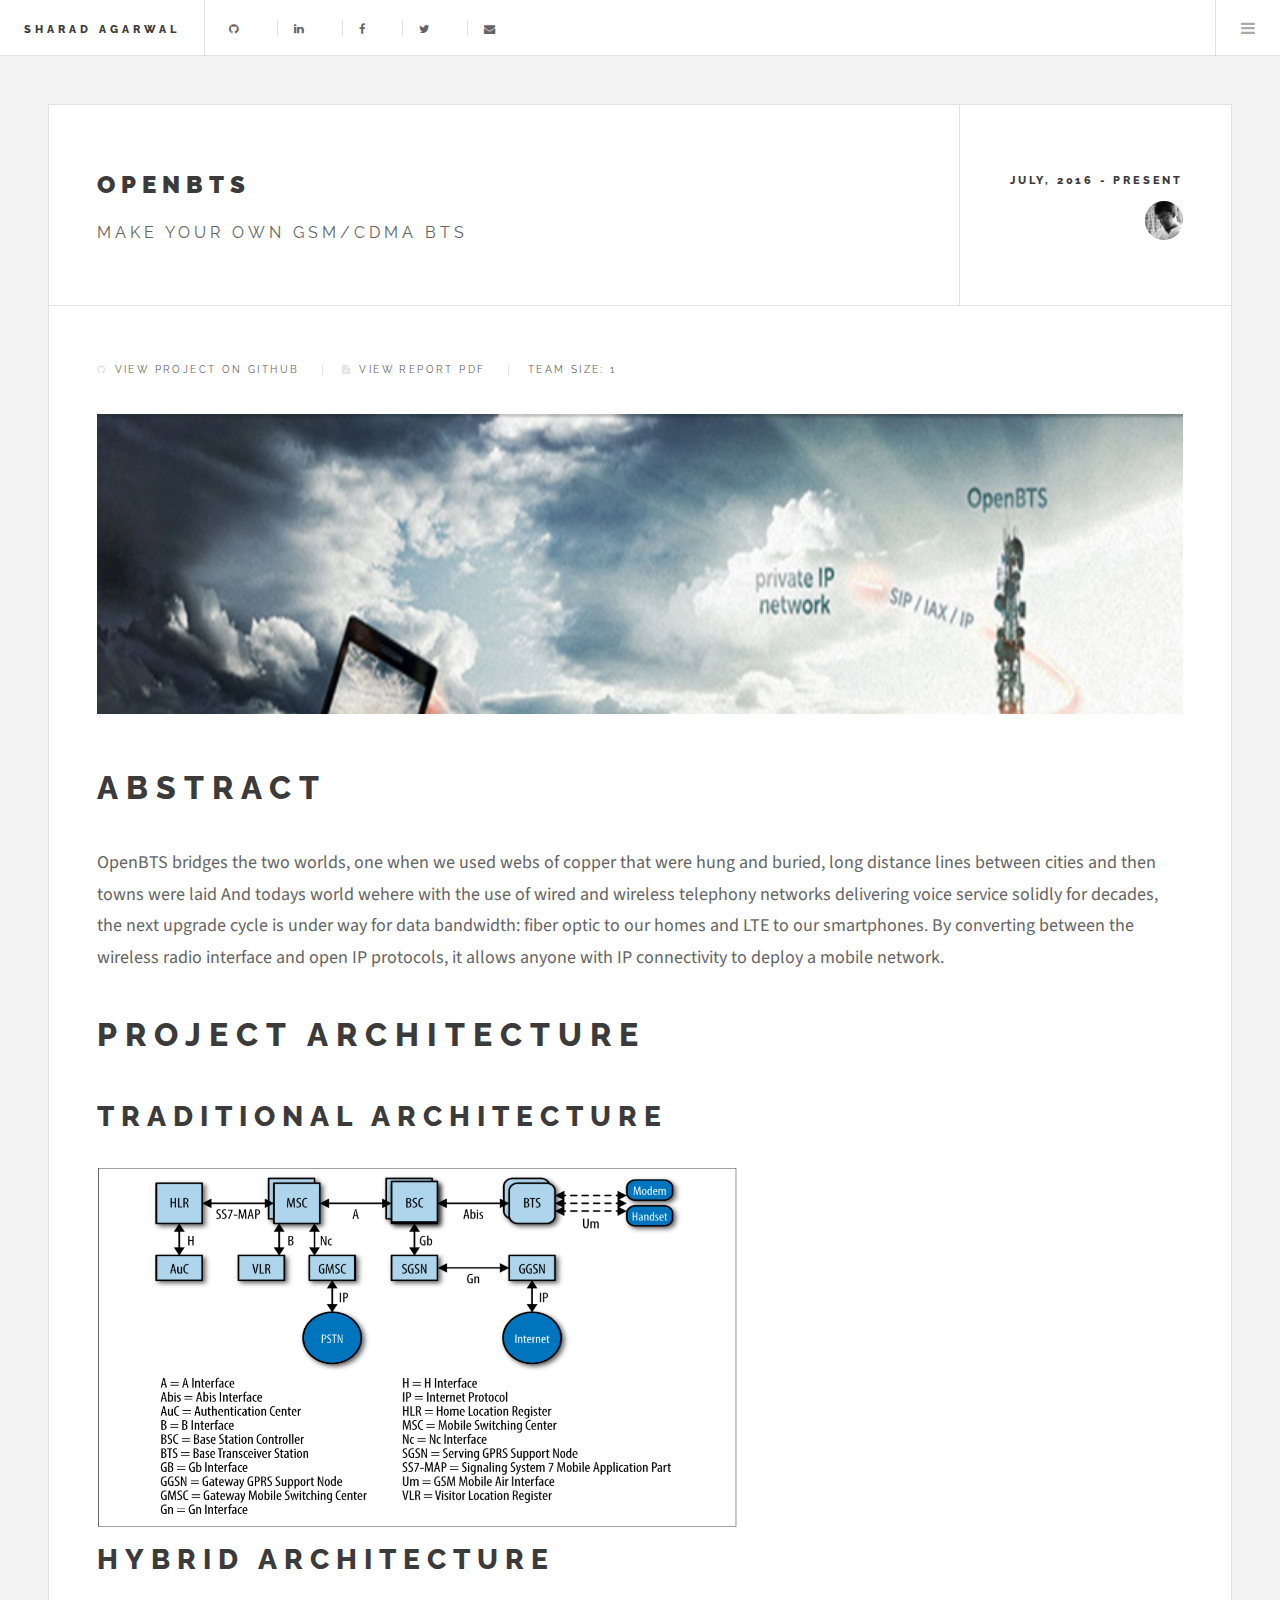
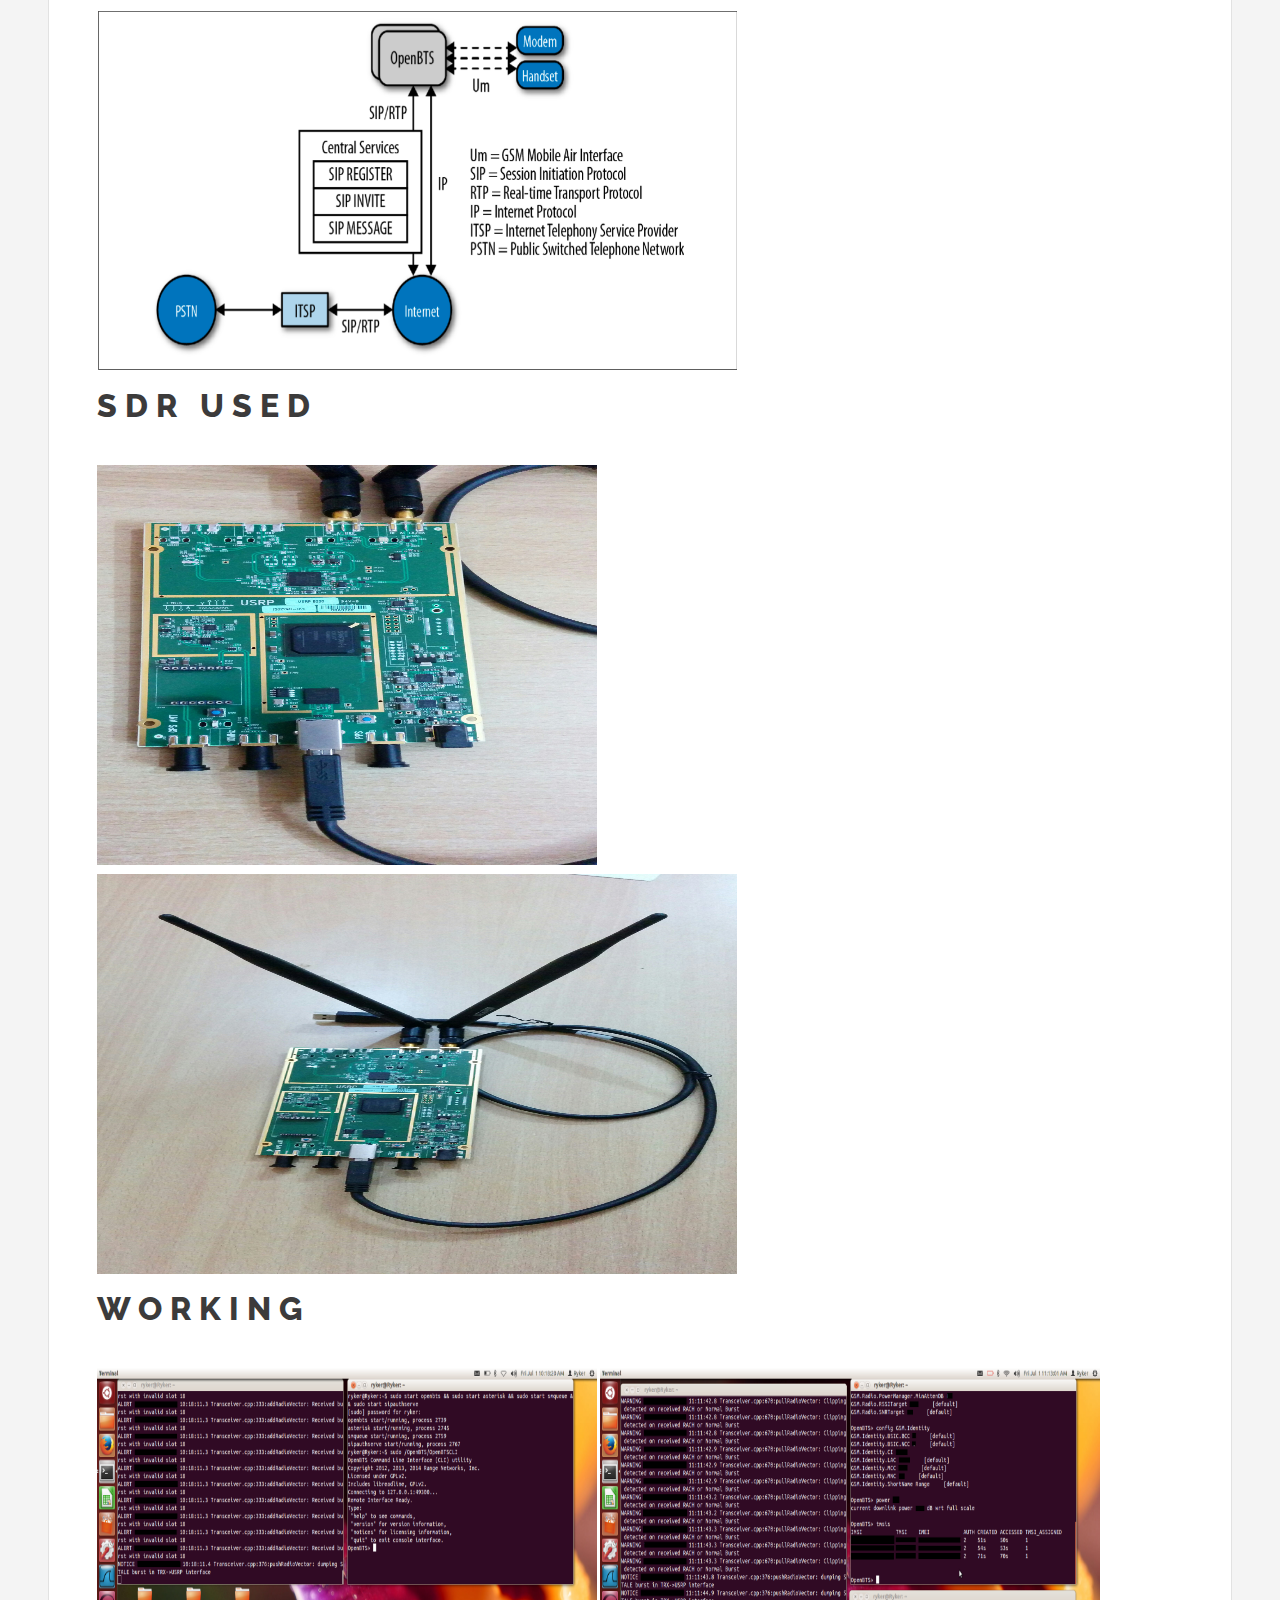
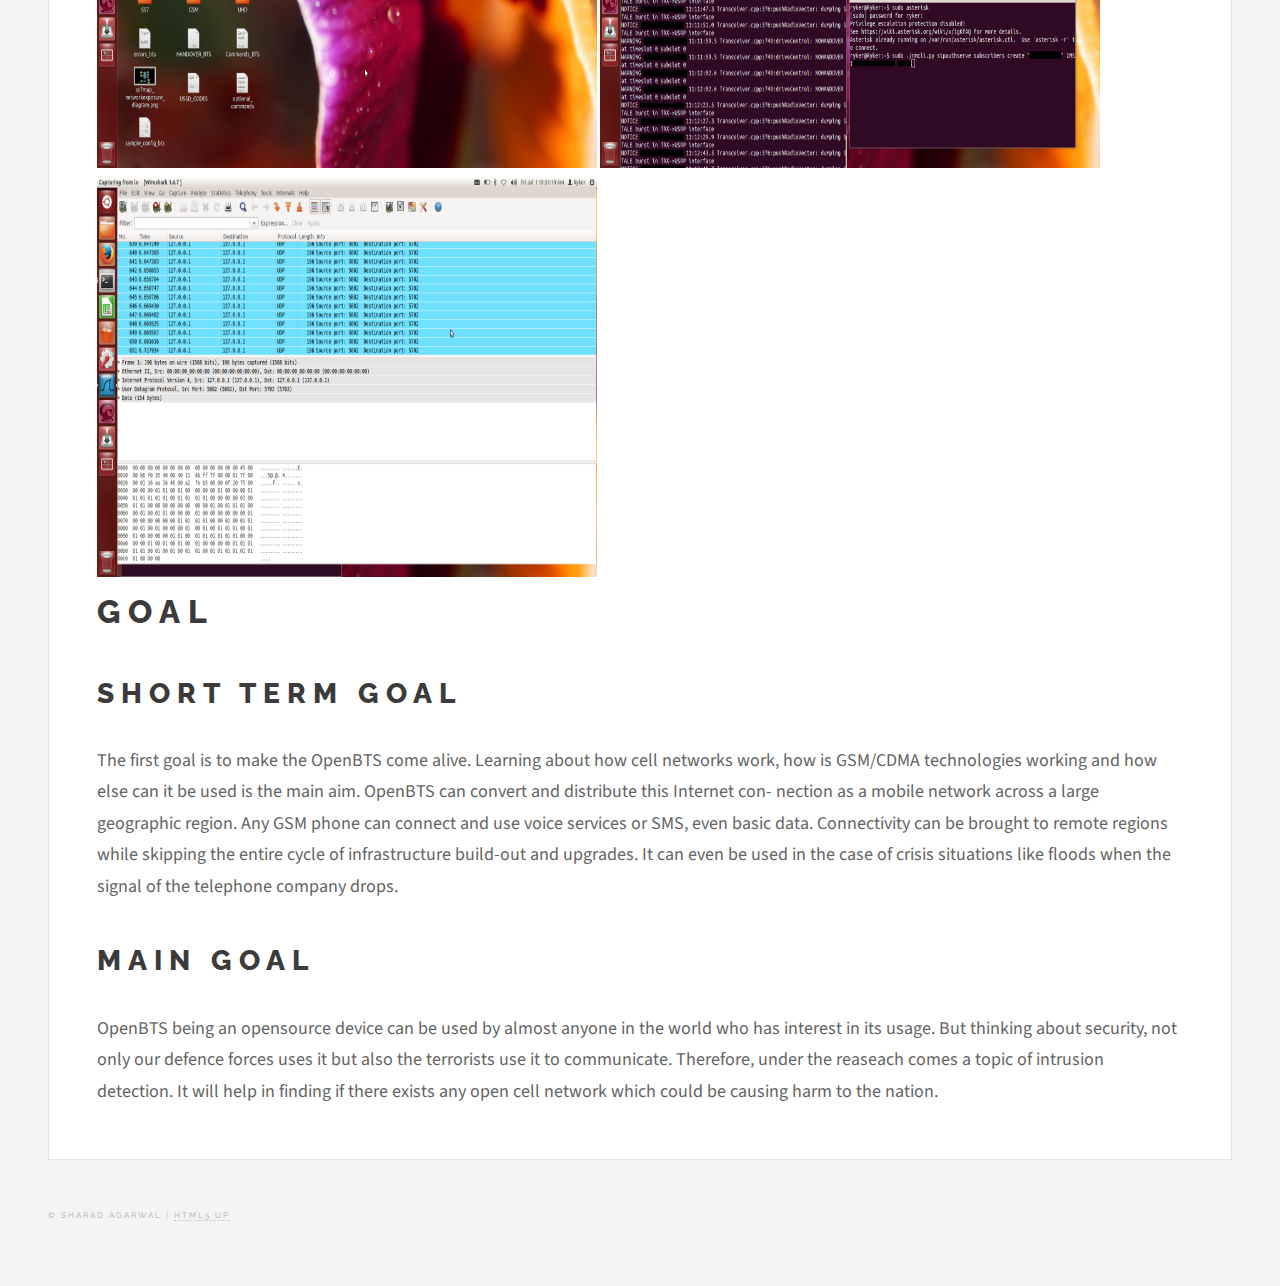
<file: projects/bts.html>
<!DOCTYPE HTML>
<!--
    Future Imperfect by HTML5 UP
    html5up.net | @n33co
    Free for personal and commercial use under the CCA 3.0 license (html5up.net/license)
-->
<html>

<head>
    <title>OpenBTS | Sharad Agarwal</title>
    <meta charset="utf-8" />
    <meta name="viewport" content="width=device-width, initial-scale=1" />
    <link rel="shortcut icon" href="../images/icon.ico" type="image/x-icon">
    <!--[if lte IE 8]><script src="../assets/js/ie/html5shiv.js"></script><![endif]-->
    <link rel="stylesheet" href="../assets/css/main.css" />
    <link rel="stylesheet" href="../assets/css/mystyle.css" />
    <link rel="stylesheet" href="../assets/css/jquery.bxslider.css" />
    <!--[if lte IE 9]><link rel="stylesheet" href="../assets/css/ie9.css" /><![endif]-->
    <!--[if lte IE 8]><link rel="stylesheet" href="../assets/css/ie8.css" /><![endif]-->
</head>

<body>
    <!-- Wrapper -->
    <div id="wrapper">
        <!-- Header -->
        <header id="header">
            <h1><a href="http://sharad1126.github.io">Sharad Agarwal</a></h1>
            <nav class="links">
                <ul class="icons">
                    <li><a href="https://github.com/sharad1126" class="fa-github" target="_blank"><span class="label">Github</span></a></li>
                    <li><a href="https://www.linkedin.com/in/sharadagarwal1126" class="fa-linkedin" target="_blank"><span class="label">LinkedIn</span></a></li>
                    <li><a href="https://www.facebook.com/sharad1126" class="fa-facebook" target="_blank"><span class="label">Facebook</span></a></li>
                    <li><a href="https://twitter.com/shad1126" class="fa-twitter" target="_blank"><span class="label">Twitter</span></a></li>
                    <li><a href="#" class="fa-envelope"><span class="label">Email</span></a></li>
                </ul>
            </nav>
            <nav class="main">
                <ul>
                    <li class="menu">
                        <a class="fa-bars" href="#menu">Menu</a>
                    </li>
                </ul>
            </nav>
        </header>
        <!-- Menu -->
        <section id="menu">
            <!-- Links -->
            <section>
                <ul class="links">
                    <li>
                        <a href="../index.html">
                            <h3>Projects</h3>
                            <p>Get to see my work</p>
                        </a>
                    </li>
                    <li>
                        <a href="../about.html">
                            <h3>About</h3>
                            <p>Get to know me</p>
                        </a>
                    </li>
                    <li>
                        <a href="../abilities.html">
                            <h3>Abilities</h3>
                            <p>Get to know my tech specs</p>
                        </a>
                    </li>
                    <li>
                        <a href="../contact.html">
                            <h3>Contact</h3>
                            <p>Ping me here</p>
                        </a>
                    </li>
                </ul>
            </section>
        </section>
        <!-- Main -->
        <div id="main">
            <!-- Post -->
            <article class="post">
                <header>
                    <div class="title">
                        <h2>OpenBTS</h2>
                        <p style="font-size: 16px">Make your own gsm/cdma bts</p>
                    </div>
                    <div class="meta">
                        <time class="published">July, 2016 - Present</time>
                        <a class="author"><img src="../images/avatar.jpg" alt="" /></a>
                    </div>
                </header>
                <footer>
                    <ul class="stats">
                        <li><a href="#" class="icon fa-github" target="_blank">View project on Github</a></li>
                        <li><a href="#" class="icon fa-file-text" target="_blank">View report PDF</a></li>
                        <li>Team Size: 1</li>
                    </ul>
                </footer>
                <a class="image banner"><img src="../images/bts.jpg" alt="" /></a>
                <h2 style="font-size: 32px">Abstract</h2>
                <p style="font-size: 18px">OpenBTS bridges the two worlds, one when we used webs of copper that were hung and buried, long distance lines between cities and then towns were laid And todays world wehere with the use of wired and wireless telephony networks delivering voice service solidly for decades, the next upgrade cycle is under way for data bandwidth: fiber optic to our homes and LTE to our smartphones. By converting between the wireless radio interface and open IP protocols, it allows anyone with IP connectivity to deploy a mobile network.</p>
                <h2 style="font-size: 32px">Project Architecture</h2>
                <h3 style="font-size: 28px">Traditional Architecture</h3>
                <img src="images/bts/trad.png" alt="images/bts/trad.png" style="height: 360px;width: 640px;">
                <h3 style="font-size: 28px">Hybrid Architecture</h3>
                <img src="images/bts/hybrid.png" alt="images/bts/hybrid.png" style="height: 360px;width: 640px;">
                <h2 style="font-size: 32px">SDR Used</h2>
                <img src="images/bts/1.jpg" alt="images/bts/1.jpg" style="height: 400px;width: 500px;">
                <img src="images/bts/3.jpg" alt="images/bts/3.jpg" style="height: 400px;width: 640px;">
                <h2 style="font-size: 32px">Working</h2>
                <img src="images/bts/4.png" alt="images/bts/4.png" style="height: 400px;width: 500px;">
                <img src="images/bts/5.png" alt="images/bts/5.png" style="height: 400px;width: 500px;">
                <img src="images/bts/6.png" alt="images/bts/6.png" style="height: 400px;width: 500px;">
                <h2 style="font-size: 32px">Goal</h2>
                <h3 style="font-size: 28px">Short term Goal</h3>
                <p style="font-size: 18px">The first goal is to make the OpenBTS come alive. Learning about how cell networks work, how is GSM/CDMA technologies working and how else can it be used is the main aim. OpenBTS can convert and distribute this Internet con‐ nection as a mobile network across a large geographic region. Any GSM phone can connect and use voice services or SMS, even basic data. Connectivity can be brought to remote regions while skipping the entire cycle of infrastructure build-out and upgrades. It can even be used in the case of crisis situations like floods when the signal of the telephone company drops.</p>
                <h3 style="font-size: 28px">Main Goal</h3>
                <p style="font-size: 18px">OpenBTS being an opensource device can be used by almost anyone in the world who has interest in its usage. But thinking about security, not only our defence forces uses it but also the terrorists use it to communicate. Therefore, under the reaseach comes a topic of intrusion detection. It will help in finding if there exists any open cell network which could be causing harm to the nation.</p>
            </article>
            <section id="footer">
                <p class="copyright">&copy; Sharad Agarwal | <a href="http://html5up.net">HTML5 UP</a></p>
            </section>
        </div>
    </div>
    <!-- Scripts -->
    <script src="../assets/js/jquery.min.js"></script>
    <script src="../assets/js/skel.min.js"></script>
    <script src="../assets/js/util.js"></script>
    <!--[if lte IE 8]><script src="../assets/js/ie/respond.min.js"></script><![endif]-->
    <script src="../assets/js/main.js"></script>
    <script src="../assets/js/jquery.bxslider.min.js"></script>
    <script src="../assets/js/my.js"></script>
</body>

</html>
</file>
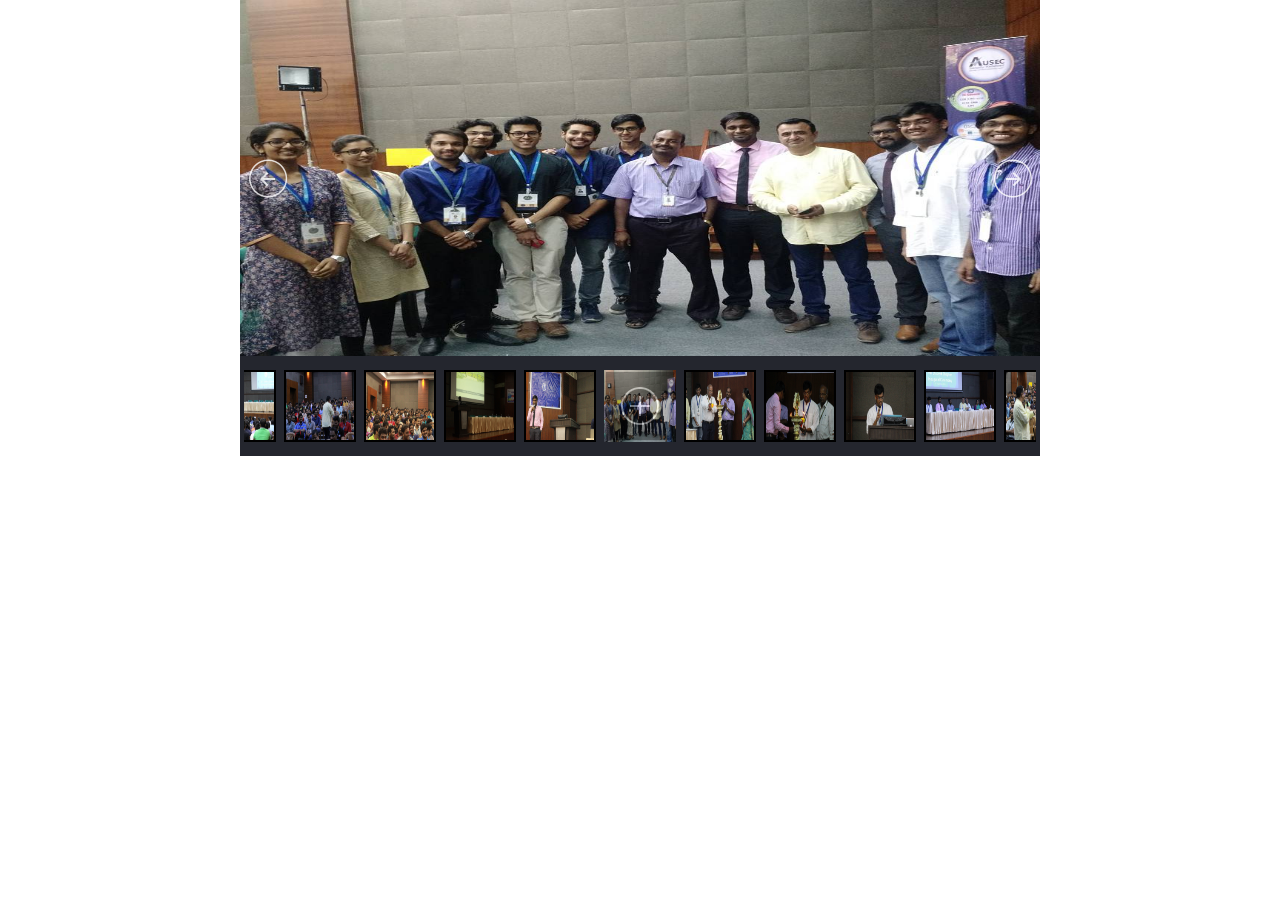
<file: projects/deep-minified.html>
﻿<!DOCTYPE html>
<html>

<head>
    <meta charset="utf-8">
    <meta name="viewport" content="width=device-width, initial-scale=1.0">
    <title></title>
</head>

<body style="padding:0px; margin:0px; background-color:#fff;font-family:helvetica, arial, verdana, sans-serif">
    <!-- #region Jssor Slider Begin -->
    <!-- Generator: Jssor Slider Maker -->
    <!-- Source: http://www.jssor.com -->
    <!-- This is deep minimized code which works independently. -->
    <script type="text/javascript">
    (function(g, h, c, j, e, k, l) { /*! Jssor */
        new(function() {});
        var f = {
                yd: function(a) {
                    return -c.cos(a * c.PI) / 2 + .5
                },
                Ad: function(a) {
                    return a
                },
                Te: function(a) {
                    return -a * (a - 2)
                },
                pe: function(a) {
                    return a * a * a
                },
                le: function(a) {
                    return (a -= 1) * a * a + 1
                }
            },
            d = {
                m: f.Ad,
                l: f.pe,
                ed: f.le
            };
        var b = new function() {
            var d = this,
                Ab = /\S+/g,
                F = 1,
                yb = 2,
                fb = 3,
                eb = 4,
                jb = 5,
                G, r = 0,
                i = 0,
                s = 0,
                X = 0,
                z = 0,
                I = navigator,
                ob = I.appName,
                o = I.userAgent,
                p = parseFloat;

            function Ib() {
                if (!G) {
                    G = {
                        rf: "ontouchstart" in g || "createTouch" in h
                    };
                    var a;
                    if (I.pointerEnabled || (a = I.msPointerEnabled)) G.xd = a ? "msTouchAction" : "touchAction"
                }
                return G
            }

            function v(j) {
                if (!r) {
                    r = -1;
                    if (ob == "Microsoft Internet Explorer" && !!g.attachEvent && !!g.ActiveXObject) {
                        var e = o.indexOf("MSIE");
                        r = F;
                        s = p(o.substring(e + 5, o.indexOf(";", e))); /*@cc_on X=@_jscript_version@*/ ;
                        i = h.documentMode || s
                    } else if (ob == "Netscape" && !!g.addEventListener) {
                        var d = o.indexOf("Firefox"),
                            b = o.indexOf("Safari"),
                            f = o.indexOf("Chrome"),
                            c = o.indexOf("AppleWebKit");
                        if (d >= 0) {
                            r = yb;
                            i = p(o.substring(d + 8))
                        } else if (b >= 0) {
                            var k = o.substring(0, b).lastIndexOf("/");
                            r = f >= 0 ? eb : fb;
                            i = p(o.substring(k + 1, b))
                        } else {
                            var a = /Trident\/.*rv:([0-9]{1,}[\.0-9]{0,})/i.exec(o);
                            if (a) {
                                r = F;
                                i = s = p(a[1])
                            }
                        }
                        if (c >= 0) z = p(o.substring(c + 12))
                    } else {
                        var a = /(opera)(?:.*version|)[ \/]([\w.]+)/i.exec(o);
                        if (a) {
                            r = jb;
                            i = p(a[2])
                        }
                    }
                }
                return j == r
            }

            function q() {
                return v(F)
            }

            function Q() {
                return q() && (i < 6 || h.compatMode == "BackCompat")
            }

            function db() {
                return v(fb)
            }

            function ib() {
                return v(jb)
            }

            function vb() {
                return db() && z > 534 && z < 535
            }

            function J() {
                v();
                return z > 537 || i > 42 || r == F && i >= 11
            }

            function O() {
                return q() && i < 9
            }

            function wb(a) {
                var b, c;
                return function(f) {
                    if (!b) {
                        b = e;
                        var d = a.substr(0, 1).toUpperCase() + a.substr(1);
                        n([a].concat(["WebKit", "ms", "Moz", "O", "webkit"]), function(g, e) {
                            var b = a;
                            if (e) b = g + d;
                            if (f.style[b] != l) return c = b
                        })
                    }
                    return c
                }
            }

            function ub(b) {
                var a;
                return function(c) {
                    a = a || wb(b)(c) || b;
                    return a
                }
            }
            var K = ub("transform");

            function nb(a) {
                return {}.toString.call(a)
            }
            var kb = {};
            n(["Boolean", "Number", "String", "Function", "Array", "Date", "RegExp", "Object"], function(a) {
                kb["[object " + a + "]"] = a.toLowerCase()
            });

            function n(b, d) {
                var a, c;
                if (nb(b) == "[object Array]") {
                    for (a = 0; a < b.length; a++)
                        if (c = d(b[a], a, b)) return c
                } else
                    for (a in b)
                        if (c = d(b[a], a, b)) return c
            }

            function C(a) {
                return a == j ? String(a) : kb[nb(a)] || "object"
            }

            function lb(a) {
                for (var b in a) return e
            }

            function A(a) {
                try {
                    return C(a) == "object" && !a.nodeType && a != a.window && (!a.constructor || {}.hasOwnProperty.call(a.constructor.prototype, "isPrototypeOf"))
                } catch (b) {}
            }

            function u(a, b) {
                return {
                    x: a,
                    y: b
                }
            }

            function rb(b, a) {
                setTimeout(b, a || 0)
            }

            function H(b, d, c) {
                var a = !b || b == "inherit" ? "" : b;
                n(d, function(c) {
                    var b = c.exec(a);
                    if (b) {
                        var d = a.substr(0, b.index),
                            e = a.substr(b.index + b[0].length + 1, a.length - 1);
                        a = d + e
                    }
                });
                a = c + (!a.indexOf(" ") ? "" : " ") + a;
                return a
            }

            function tb(b, a) {
                if (i < 9) b.style.filter = a
            }
            d.tf = Ib;
            d.vd = q;
            d.wf = db;
            d.td = ib;
            d.vf = J;
            d.ub = O;
            wb("transform");
            d.rd = function() {
                return i
            };
            d.sf = function() {
                v();
                return z
            };
            d.V = rb;

            function Y(a) {
                a.constructor === Y.caller && a.Qc && a.Qc.apply(a, Y.caller.arguments)
            }
            d.Qc = Y;
            d.Fb = function(a) {
                if (d.pf(a)) a = h.getElementById(a);
                return a
            };

            function t(a) {
                return a || g.event
            }
            d.Dc = t;
            d.fc = function(b) {
                b = t(b);
                var a = b.target || b.srcElement || h;
                if (a.nodeType == 3) a = d.Hc(a);
                return a
            };
            d.Kc = function(a) {
                a = t(a);
                return {
                    x: a.pageX || a.clientX || 0,
                    y: a.pageY || a.clientY || 0
                }
            };

            function D(c, d, a) {
                if (a !== l) c.style[d] = a == l ? "" : a;
                else {
                    var b = c.currentStyle || c.style;
                    a = b[d];
                    if (a == "" && g.getComputedStyle) {
                        b = c.ownerDocument.defaultView.getComputedStyle(c, j);
                        b && (a = b.getPropertyValue(d) || b[d])
                    }
                    return a
                }
            }

            function ab(b, c, a, d) {
                if (a !== l) {
                    if (a == j) a = "";
                    else d && (a += "px");
                    D(b, c, a)
                } else return p(D(b, c))
            }

            function m(c, a) {
                var d = a ? ab : D,
                    b;
                if (a & 4) b = ub(c);
                return function(e, f) {
                    return d(e, b ? b(e) : c, f, a & 2)
                }
            }

            function Db(b) {
                if (q() && s < 9) {
                    var a = /opacity=([^)]*)/.exec(b.style.filter || "");
                    return a ? p(a[1]) / 100 : 1
                } else return p(b.style.opacity || "1")
            }

            function Fb(b, a, f) {
                if (q() && s < 9) {
                    var h = b.style.filter || "",
                        i = new RegExp(/[\s]*alpha\([^\)]*\)/g),
                        e = c.round(100 * a),
                        d = "";
                    if (e < 100 || f) d = "alpha(opacity=" + e + ") ";
                    var g = H(h, [i], d);
                    tb(b, g)
                } else b.style.opacity = a == 1 ? "" : c.round(a * 100) / 100
            }
            var L = {
                R: ["rotate"],
                mb: ["rotateX"],
                ab: ["rotateY"],
                Lb: ["skewX"],
                Yb: ["skewY"]
            };
            if (!J()) L = B(L, {
                E: ["scaleX", 2],
                C: ["scaleY", 2],
                hb: ["translateZ", 1]
            });

            function M(d, a) {
                var c = "";
                if (a) {
                    if (q() && i && i < 10) {
                        delete a.mb;
                        delete a.ab;
                        delete a.hb
                    }
                    b.j(a, function(d, b) {
                        var a = L[b];
                        if (a) {
                            var e = a[1] || 0;
                            if (N[b] != d) c += " " + a[0] + "(" + d + (["deg", "px", ""])[e] + ")"
                        }
                    });
                    if (J()) {
                        if (a.vb || a.sb || a.hb) c += " translate3d(" + (a.vb || 0) + "px," + (a.sb || 0) + "px," + (a.hb || 0) + "px)";
                        if (a.E == l) a.E = 1;
                        if (a.C == l) a.C = 1;
                        if (a.E != 1 || a.C != 1) c += " scale3d(" + a.E + ", " + a.C + ", 1)"
                    }
                }
                d.style[K(d)] = c
            }
            d.Gc = m("transformOrigin", 4);
            d.lf = m("backfaceVisibility", 4);
            d.Ve = m("transformStyle", 4);
            d.We = m("perspective", 6);
            d.he = m("perspectiveOrigin", 4);
            d.nf = function(a, b) {
                if (q() && s < 9 || s < 10 && Q()) a.style.zoom = b == 1 ? "" : b;
                else {
                    var c = K(a),
                        f = "scale(" + b + ")",
                        e = a.style[c],
                        g = new RegExp(/[\s]*scale\(.*?\)/g),
                        d = H(e, [g], f);
                    a.style[c] = d
                }
            };
            d.wc = function(b, a) {
                return function(c) {
                    c = t(c);
                    var f = c.type,
                        e = c.relatedTarget || (f == "mouseout" ? c.toElement : c.fromElement);
                    (!e || e !== a && !d.Ze(a, e)) && b(c)
                }
            };
            d.g = function(a, e, b, c) {
                a = d.Fb(a);
                if (a.addEventListener) {
                    e == "mousewheel" && a.addEventListener("DOMMouseScroll", b, c);
                    a.addEventListener(e, b, c)
                } else if (a.attachEvent) {
                    a.attachEvent("on" + e, b);
                    c && a.setCapture && a.setCapture()
                }
            };
            d.U = function(a, c, e, b) {
                a = d.Fb(a);
                if (a.removeEventListener) {
                    c == "mousewheel" && a.removeEventListener("DOMMouseScroll", e, b);
                    a.removeEventListener(c, e, b)
                } else if (a.detachEvent) {
                    a.detachEvent("on" + c, e);
                    b && a.releaseCapture && a.releaseCapture()
                }
            };
            d.ac = function(a) {
                a = t(a);
                a.preventDefault && a.preventDefault();
                a.cancel = e;
                a.returnValue = k
            };
            d.af = function(a) {
                a = t(a);
                a.stopPropagation && a.stopPropagation();
                a.cancelBubble = e
            };
            d.T = function(d, c) {
                var a = [].slice.call(arguments, 2),
                    b = function() {
                        var b = a.concat([].slice.call(arguments, 0));
                        return c.apply(d, b)
                    };
                return b
            };
            d.Nb = function(d, c) {
                for (var b = [], a = d.firstChild; a; a = a.nextSibling)(c || a.nodeType == 1) && b.push(a);
                return b
            };

            function mb(a, c, e, b) {
                b = b || "u";
                for (a = a ? a.firstChild : j; a; a = a.nextSibling)
                    if (a.nodeType == 1) {
                        if (U(a, b) == c) return a;
                        if (!e) {
                            var d = mb(a, c, e, b);
                            if (d) return d
                        }
                    }
            }
            d.I = mb;

            function S(a, d, f, b) {
                b = b || "u";
                var c = [];
                for (a = a ? a.firstChild : j; a; a = a.nextSibling)
                    if (a.nodeType == 1) {
                        U(a, b) == d && c.push(a);
                        if (!f) {
                            var e = S(a, d, f, b);
                            if (e.length) c = c.concat(e)
                        }
                    }
                return c
            }

            function gb(a, c, d) {
                for (a = a ? a.firstChild : j; a; a = a.nextSibling)
                    if (a.nodeType == 1) {
                        if (a.tagName == c) return a;
                        if (!d) {
                            var b = gb(a, c, d);
                            if (b) return b
                        }
                    }
            }
            d.ff = gb;

            function xb(a, c, e) {
                var b = [];
                for (a = a ? a.firstChild : j; a; a = a.nextSibling)
                    if (a.nodeType == 1) {
                        (!c || a.tagName == c) && b.push(a);
                        if (!e) {
                            var d = xb(a, c, e);
                            if (d.length) b = b.concat(d)
                        }
                    }
                return b
            }
            d.gf = xb;
            d.hf = function(b, a) {
                return b.getElementsByTagName(a)
            };

            function B() {
                var e = arguments,
                    d, c, b, a, g = 1 & e[0],
                    f = 1 + g;
                d = e[f - 1] || {};
                for (; f < e.length; f++)
                    if (c = e[f])
                        for (b in c) {
                            a = c[b];
                            if (a !== l) {
                                a = c[b];
                                var h = d[b];
                                d[b] = g && (A(h) || A(a)) ? B(g, {}, h, a) : a
                            }
                        }
                return d
            }
            d.K = B;

            function Z(f, g) {
                var d = {},
                    c, a, b;
                for (c in f) {
                    a = f[c];
                    b = g[c];
                    if (a !== b) {
                        var e;
                        if (A(a) && A(b)) {
                            a = Z(a, b);
                            e = !lb(a)
                        }!e && (d[c] = a)
                    }
                }
                return d
            }
            d.Ic = function(a) {
                return C(a) == "function"
            };
            d.pf = function(a) {
                return C(a) == "string"
            };
            d.Nc = function(a) {
                return !isNaN(p(a)) && isFinite(a)
            };
            d.j = n;
            d.ie = A;

            function R(a) {
                return h.createElement(a)
            }
            d.tb = function() {
                return R("DIV")
            };
            d.Oc = function() {};

            function V(b, c, a) {
                if (a == l) return b.getAttribute(c);
                b.setAttribute(c, a)
            }

            function U(a, b) {
                return V(a, b) || V(a, "data-" + b)
            }
            d.O = V;
            d.p = U;

            function x(b, a) {
                if (a == l) return b.className;
                b.className = a
            }
            d.Pc = x;

            function qb(b) {
                var a = {};
                n(b, function(b) {
                    a[b] = b
                });
                return a
            }

            function sb(b, a) {
                return b.match(a || Ab)
            }

            function P(b, a) {
                return qb(sb(b || "", a))
            }
            d.ge = sb;

            function bb(b, c) {
                var a = "";
                n(c, function(c) {
                    a && (a += b);
                    a += c
                });
                return a
            }

            function E(a, c, b) {
                x(a, bb(" ", B(Z(P(x(a)), P(c)), P(b))))
            }
            d.Hc = function(a) {
                return a.parentNode
            };
            d.S = function(a) {
                d.db(a, "none")
            };
            d.F = function(a, b) {
                d.db(a, b ? "none" : "")
            };
            d.fe = function(b, a) {
                b.removeAttribute(a)
            };
            d.Pd = function() {
                return q() && i < 10
            };
            d.ee = function(d, a) {
                if (a) d.style.clip = "rect(" + c.round(a.e || a.D || 0) + "px " + c.round(a.u) + "px " + c.round(a.B) + "px " + c.round(a.f || a.G || 0) + "px)";
                else if (a !== l) {
                    var g = d.style.cssText,
                        f = [new RegExp(/[\s]*clip: rect\(.*?\)[;]?/i), new RegExp(/[\s]*cliptop: .*?[;]?/i), new RegExp(/[\s]*clipright: .*?[;]?/i), new RegExp(/[\s]*clipbottom: .*?[;]?/i), new RegExp(/[\s]*clipleft: .*?[;]?/i)],
                        e = H(g, f, "");
                    b.Wb(d, e)
                }
            };
            d.bb = function() {
                return +new Date
            };
            d.N = function(b, a) {
                b.appendChild(a)
            };
            d.Mb = function(b, a, c) {
                (c || a.parentNode).insertBefore(b, a)
            };
            d.Rb = function(b, a) {
                a = a || b.parentNode;
                a && a.removeChild(b)
            };
            d.Nd = function(a, b) {
                n(a, function(a) {
                    d.Rb(a, b)
                })
            };
            d.Mc = function(a) {
                d.Nd(d.Nb(a, e), a)
            };
            d.Qd = function(a, b) {
                var c = d.Hc(a);
                b & 1 && d.Q(a, (d.q(c) - d.q(a)) / 2);
                b & 2 && d.M(a, (d.r(c) - d.r(a)) / 2)
            };
            d.Rd = function(b, a) {
                return parseInt(b, a || 10)
            };
            d.Sd = p;
            d.Ze = function(b, a) {
                var c = h.body;
                while (a && b !== a && c !== a) try {
                    a = a.parentNode
                } catch (d) {
                    return k
                }
                return b === a
            };

            function W(e, c, b) {
                var a = e.cloneNode(!c);
                !b && d.fe(a, "id");
                return a
            }
            d.Y = W;
            d.Jb = function(f, g) {
                var a = new Image;

                function b(f, e) {
                    d.U(a, "load", b);
                    d.U(a, "abort", c);
                    d.U(a, "error", c);
                    g && g(a, e)
                }

                function c(a) {
                    b(a, e)
                }
                if (ib() && i < 11.6 || !f) b(!f);
                else {
                    d.g(a, "load", b);
                    d.g(a, "abort", c);
                    d.g(a, "error", c);
                    a.src = f
                }
            };
            d.Td = function(e, a, f) {
                var c = e.length + 1;

                function b(b) {
                    c--;
                    if (a && b && b.src == a.src) a = b;
                    !c && f && f(a)
                }
                n(e, function(a) {
                    d.Jb(a.src, b)
                });
                b()
            };
            d.Ud = function(a, g, i, h) {
                if (h) a = W(a);
                var c = S(a, g);
                if (!c.length) c = b.hf(a, g);
                for (var f = c.length - 1; f > -1; f--) {
                    var d = c[f],
                        e = W(i);
                    x(e, x(d));
                    b.Wb(e, d.style.cssText);
                    b.Mb(e, d);
                    b.Rb(d)
                }
                return a
            };

            function Gb(a) {
                var k = this,
                    p = "",
                    r = ["av", "pv", "ds", "dn"],
                    f = [],
                    q, j = 0,
                    g = 0,
                    e = 0;

                function i() {
                    E(a, q, f[e || j || g & 2 || g]);
                    b.cb(a, "pointer-events", e ? "none" : "")
                }

                function c() {
                    j = 0;
                    i();
                    d.U(h, "mouseup", c);
                    d.U(h, "touchend", c);
                    d.U(h, "touchcancel", c)
                }

                function o(a) {
                    if (e) d.ac(a);
                    else {
                        j = 4;
                        i();
                        d.g(h, "mouseup", c);
                        d.g(h, "touchend", c);
                        d.g(h, "touchcancel", c)
                    }
                }
                k.Vd = function(a) {
                    if (a === l) return g;
                    g = a & 2 || a & 1;
                    i()
                };
                k.zd = function(a) {
                    if (a === l) return !e;
                    e = a ? 0 : 3;
                    i()
                };
                k.nb = a = d.Fb(a);
                var m = b.ge(x(a));
                if (m) p = m.shift();
                n(r, function(a) {
                    f.push(p + a)
                });
                q = bb(" ", f);
                f.unshift("");
                d.g(a, "mousedown", o);
                d.g(a, "touchstart", o)
            }
            d.dc = function(a) {
                return new Gb(a)
            };
            d.cb = D;
            d.pb = m("overflow");
            d.M = m("top", 2);
            d.Q = m("left", 2);
            d.q = m("width", 2);
            d.r = m("height", 2);
            d.Wd = m("marginLeft", 2);
            d.Xd = m("marginTop", 2);
            d.J = m("position");
            d.db = m("display");
            d.L = m("zIndex", 1);
            d.Cb = function(b, a, c) {
                if (a != l) Fb(b, a, c);
                else return Db(b)
            };
            d.Wb = function(a, b) {
                if (b != l) a.style.cssText = b;
                else return a.style.cssText
            };
            var T = {
                a: d.Cb,
                e: d.M,
                f: d.Q,
                gb: d.q,
                fb: d.r,
                yb: d.J,
                Jf: d.db,
                X: d.L
            };

            function w(g, k) {
                var f = O(),
                    b = J(),
                    e = vb(),
                    h = K(g);

                function i(b, d, a) {
                    var e = b.rb(u(-d / 2, -a / 2)),
                        f = b.rb(u(d / 2, -a / 2)),
                        g = b.rb(u(d / 2, a / 2)),
                        h = b.rb(u(-d / 2, a / 2));
                    b.rb(u(300, 300));
                    return u(c.min(e.x, f.x, g.x, h.x) + d / 2, c.min(e.y, f.y, g.y, h.y) + a / 2)
                }

                function a(e, a) {
                    a = a || {};
                    var n = a.hb || 0,
                        p = (a.mb || 0) % 360,
                        q = (a.ab || 0) % 360,
                        u = (a.R || 0) % 360,
                        k = a.E,
                        m = a.C,
                        g = a.If;
                    if (k == l) k = 1;
                    if (m == l) m = 1;
                    if (g == l) g = 1;
                    if (f) {
                        n = 0;
                        p = 0;
                        q = 0;
                        g = 0
                    }
                    var c = new Cb(a.vb, a.sb, n);
                    c.mb(p);
                    c.ab(q);
                    c.Yd(u);
                    c.Zd(a.Lb, a.Yb);
                    c.zc(k, m, g);
                    if (b) {
                        c.qb(a.G, a.D);
                        e.style[h] = c.ae()
                    } else if (!X || X < 9) {
                        var o = "",
                            j = {
                                x: 0,
                                y: 0
                            };
                        if (a.Z) j = i(c, a.Z, a.xb);
                        d.Xd(e, j.y);
                        d.Wd(e, j.x);
                        o = c.be();
                        var s = e.style.filter,
                            t = new RegExp(/[\s]*progid:DXImageTransform\.Microsoft\.Matrix\([^\)]*\)/g),
                            r = H(s, [t], o);
                        tb(e, r)
                    }
                }
                w = function(f, c) {
                    c = c || {};
                    var h = c.G,
                        i = c.D,
                        g;
                    n(T, function(a, b) {
                        g = c[b];
                        g !== l && a(f, g)
                    });
                    d.ee(f, c.c);
                    if (!b) {
                        h != l && d.Q(f, (c.Yc || 0) + h);
                        i != l && d.M(f, (c.Zc || 0) + i)
                    }
                    if (c.Od)
                        if (e) rb(d.T(j, M, f, c));
                        else a(f, c)
                };
                d.Db = M;
                if (e) d.Db = w;
                if (f) d.Db = a;
                else if (!b) a = M;
                d.P = w;
                w(g, k)
            }
            d.Db = w;
            d.P = w;

            function Cb(i, k, o) {
                var d = this,
                    b = [1, 0, 0, 0, 0, 1, 0, 0, 0, 0, 1, 0, i || 0, k || 0, o || 0, 1],
                    h = c.sin,
                    g = c.cos,
                    l = c.tan;

                function f(a) {
                    return a * c.PI / 180
                }

                function n(a, b) {
                    return {
                        x: a,
                        y: b
                    }
                }

                function m(c, e, l, m, o, r, t, u, w, z, A, C, E, b, f, k, a, g, i, n, p, q, s, v, x, y, B, D, F, d, h, j) {
                    return [c * a + e * p + l * x + m * F, c * g + e * q + l * y + m * d, c * i + e * s + l * B + m * h, c * n + e * v + l * D + m * j, o * a + r * p + t * x + u * F, o * g + r * q + t * y + u * d, o * i + r * s + t * B + u * h, o * n + r * v + t * D + u * j, w * a + z * p + A * x + C * F, w * g + z * q + A * y + C * d, w * i + z * s + A * B + C * h, w * n + z * v + A * D + C * j, E * a + b * p + f * x + k * F, E * g + b * q + f * y + k * d, E * i + b * s + f * B + k * h, E * n + b * v + f * D + k * j]
                }

                function e(c, a) {
                    return m.apply(j, (a || b).concat(c))
                }
                d.zc = function(a, c, d) {
                    if (a != 1 || c != 1 || d != 1) b = e([a, 0, 0, 0, 0, c, 0, 0, 0, 0, d, 0, 0, 0, 0, 1])
                };
                d.qb = function(a, c, d) {
                    b[12] += a || 0;
                    b[13] += c || 0;
                    b[14] += d || 0
                };
                d.mb = function(c) {
                    if (c) {
                        a = f(c);
                        var d = g(a),
                            i = h(a);
                        b = e([1, 0, 0, 0, 0, d, i, 0, 0, -i, d, 0, 0, 0, 0, 1])
                    }
                };
                d.ab = function(c) {
                    if (c) {
                        a = f(c);
                        var d = g(a),
                            i = h(a);
                        b = e([d, 0, -i, 0, 0, 1, 0, 0, i, 0, d, 0, 0, 0, 0, 1])
                    }
                };
                d.Yd = function(c) {
                    if (c) {
                        a = f(c);
                        var d = g(a),
                            i = h(a);
                        b = e([d, i, 0, 0, -i, d, 0, 0, 0, 0, 1, 0, 0, 0, 0, 1])
                    }
                };
                d.Zd = function(a, c) {
                    if (a || c) {
                        i = f(a);
                        k = f(c);
                        b = e([1, l(k), 0, 0, l(i), 1, 0, 0, 0, 0, 1, 0, 0, 0, 0, 1])
                    }
                };
                d.rb = function(c) {
                    var a = e(b, [1, 0, 0, 0, 0, 1, 0, 0, 0, 0, 1, 0, c.x, c.y, 0, 1]);
                    return n(a[12], a[13])
                };
                d.ae = function() {
                    return "matrix3d(" + b.join(",") + ")"
                };
                d.be = function() {
                    return "progid:DXImageTransform.Microsoft.Matrix(M11=" + b[0] + ", M12=" + b[4] + ", M21=" + b[1] + ", M22=" + b[5] + ", SizingMethod='auto expand')"
                }
            }
            new function() {
                var a = this;

                function b(d, g) {
                    for (var j = d[0].length, i = d.length, h = g[0].length, f = [], c = 0; c < i; c++)
                        for (var k = f[c] = [], b = 0; b < h; b++) {
                            for (var e = 0, a = 0; a < j; a++) e += d[c][a] * g[a][b];
                            k[b] = e
                        }
                    return f
                }
                a.E = function(b, c) {
                    return a.bd(b, c, 0)
                };
                a.C = function(b, c) {
                    return a.bd(b, 0, c)
                };
                a.bd = function(a, c, d) {
                    return b(a, [
                        [c, 0],
                        [0, d]
                    ])
                };
                a.rb = function(d, c) {
                    var a = b(d, [
                        [c.x],
                        [c.y]
                    ]);
                    return u(a[0][0], a[1][0])
                }
            };
            var N = {
                Yc: 0,
                Zc: 0,
                G: 0,
                D: 0,
                H: 1,
                E: 1,
                C: 1,
                R: 0,
                mb: 0,
                ab: 0,
                vb: 0,
                sb: 0,
                hb: 0,
                Lb: 0,
                Yb: 0
            };
            d.dd = function(a) {
                var c = a || {};
                if (a)
                    if (b.Ic(a)) c = {
                        Cc: c
                    };
                    else if (b.Ic(a.c)) c.c = {
                    Cc: a.c
                };
                return c
            };
            d.nd = function(k, m, x, q, z, A, n) {
                var a = m;
                if (k) {
                    a = {};
                    for (var g in m) {
                        var B = A[g] || 1,
                            w = z[g] || [0, 1],
                            d = (x - w[0]) / w[1];
                        d = c.min(c.max(d, 0), 1);
                        d = d * B;
                        var u = c.floor(d);
                        if (d != u) d -= u;
                        var h = q.Cc || f.yd,
                            i, C = k[g],
                            o = m[g];
                        if (b.Nc(o)) {
                            h = q[g] || h;
                            var y = h(d);
                            i = C + o * y
                        } else {
                            i = b.K({
                                Vb: {}
                            }, k[g]);
                            var v = q[g] || {};
                            b.j(o.Vb || o, function(e, a) {
                                h = v[a] || v.Cc || h;
                                var c = h(d),
                                    b = e * c;
                                i.Vb[a] = b;
                                i[a] += b
                            })
                        }
                        a[g] = i
                    }
                    var t = b.j(m, function(b, a) {
                        return N[a] != l
                    });
                    t && b.j(N, function(c, b) {
                        if (a[b] == l && k[b] !== l) a[b] = k[b]
                    });
                    if (t) {
                        if (a.H) a.E = a.C = a.H;
                        a.Z = n.Z;
                        a.xb = n.xb;
                        a.Od = e
                    }
                }
                if (m.c && n.qb) {
                    var p = a.c.Vb,
                        s = (p.e || 0) + (p.B || 0),
                        r = (p.f || 0) + (p.u || 0);
                    a.f = (a.f || 0) + r;
                    a.e = (a.e || 0) + s;
                    a.c.f -= r;
                    a.c.u -= r;
                    a.c.e -= s;
                    a.c.B -= s
                }
                if (a.c && b.Pd() && !a.c.e && !a.c.f && !a.c.D && !a.c.G && a.c.u == n.Z && a.c.B == n.xb) a.c = j;
                return a
            }
        };

        function n() {
            var a = this,
                d = [];

            function i(a, b) {
                d.push({
                    oc: a,
                    nc: b
                })
            }

            function h(a, c) {
                b.j(d, function(b, e) {
                    b.oc == a && b.nc === c && d.splice(e, 1)
                })
            }
            a.Ib = a.addEventListener = i;
            a.removeEventListener = h;
            a.o = function(a) {
                var c = [].slice.call(arguments, 1);
                b.j(d, function(b) {
                    b.oc == a && b.nc.apply(g, c)
                })
            }
        }
        var m = function(z, C, i, J, M, L) {
            z = z || 0;
            var a = this,
                q, n, o, u, A = 0,
                G, H, F, B, y = 0,
                h = 0,
                m = 0,
                D, l, f, d, p, w = [],
                x;

            function O(a) {
                f += a;
                d += a;
                l += a;
                h += a;
                m += a;
                y += a
            }

            function t(o) {
                var g = o;
                if (p && (g >= d || g <= f)) g = ((g - f) % p + p) % p + f;
                if (!D || u || h != g) {
                    var j = c.min(g, d);
                    j = c.max(j, f);
                    if (!D || u || j != m) {
                        if (L) {
                            var k = (j - l) / (C || 1);
                            if (i.pd) k = 1 - k;
                            var n = b.nd(M, L, k, G, F, H, i);
                            if (x) b.j(n, function(b, a) {
                                x[a] && x[a](J, b)
                            });
                            else b.P(J, n)
                        }
                        a.tc(m - l, j - l);
                        m = j;
                        b.j(w, function(b, c) {
                            var a = o < h ? w[w.length - c - 1] : b;
                            a.jb(m - y)
                        });
                        var r = h,
                            q = m;
                        h = g;
                        D = e;
                        a.Tb(r, q)
                    }
                }
            }

            function E(a, b, e) {
                b && a.Zb(d);
                if (!e) {
                    f = c.min(f, a.kd() + y);
                    d = c.max(d, a.Ac() + y)
                }
                w.push(a)
            }
            var r = g.requestAnimationFrame || g.webkitRequestAnimationFrame || g.mozRequestAnimationFrame || g.msRequestAnimationFrame;
            if (b.wf() && b.rd() < 7) r = j;
            r = r || function(a) {
                b.V(a, i.ib)
            };

            function I() {
                if (q) {
                    var d = b.bb(),
                        e = c.min(d - A, i.gd),
                        a = h + e * o;
                    A = d;
                    if (a * o >= n * o) a = n;
                    t(a);
                    if (!u && a * o >= n * o) K(B);
                    else r(I)
                }
            }

            function s(g, i, j) {
                if (!q) {
                    q = e;
                    u = j;
                    B = i;
                    g = c.max(g, f);
                    g = c.min(g, d);
                    n = g;
                    o = n < h ? -1 : 1;
                    a.fd();
                    A = b.bb();
                    r(I)
                }
            }

            function K(b) {
                if (q) {
                    u = q = B = k;
                    a.ad();
                    b && b()
                }
            }
            a.Xc = function(a, b, c) {
                s(a ? h + a : d, b, c)
            };
            a.Uc = s;
            a.ob = K;
            a.Md = function(a) {
                s(a)
            };
            a.lb = function() {
                return h
            };
            a.wd = function() {
                return n
            };
            a.Ab = function() {
                return m
            };
            a.jb = t;
            a.qb = function(a) {
                t(h + a)
            };
            a.sd = function() {
                return q
            };
            a.Xe = function(a) {
                p = a
            };
            a.Zb = O;
            a.Rc = function(a, b) {
                E(a, 0, b)
            };
            a.cc = function(a) {
                E(a, 1)
            };
            a.kd = function() {
                return f
            };
            a.Ac = function() {
                return d
            };
            a.Tb = a.fd = a.ad = a.tc = b.Oc;
            a.gc = b.bb();
            i = b.K({
                ib: 16,
                gd: 50
            }, i);
            p = i.qd;
            x = i.Kd;
            f = l = z;
            d = z + C;
            H = i.md || {};
            F = i.z || {};
            G = b.dd(i.i)
        };
        var p = new function() {
                var h = this;

                function g(b, a, c) {
                    c.push(a);
                    b[a] = b[a] || [];
                    b[a].push(c)
                }
                h.ce = function(d) {
                    for (var e = [], a, b = 0; b < d.v; b++)
                        for (a = 0; a < d.n; a++) g(e, c.ceil(1e5 * c.random()) % 13, [b, a]);
                    return e
                }
            },
            s = function(l, s, q, u, z) {
                var d = this,
                    v, g, a, y = 0,
                    x = u.Ld,
                    r, h = 8;

                function t(a) {
                    if (a.e) a.D = a.e;
                    if (a.f) a.G = a.f;
                    b.j(a, function(a) {
                        b.ie(a) && t(a)
                    })
                }

                function i(g, d) {
                    var a = {
                        ib: d,
                        k: 1,
                        V: 0,
                        n: 1,
                        v: 1,
                        a: 0,
                        H: 0,
                        c: 0,
                        qb: k,
                        s: k,
                        pd: k,
                        Ae: p.ce,
                        A: {
                            kb: 0,
                            eb: 0
                        },
                        i: f.yd,
                        md: {},
                        Pb: [],
                        z: {}
                    };
                    b.K(a, g);
                    t(a);
                    a.i = b.dd(a.i);
                    a.kf = c.ceil(a.k / a.ib);
                    a.jf = function(c, b) {
                        c /= a.n;
                        b /= a.v;
                        var f = c + "x" + b;
                        if (!a.Pb[f]) {
                            a.Pb[f] = {
                                gb: c,
                                fb: b
                            };
                            for (var d = 0; d < a.n; d++)
                                for (var e = 0; e < a.v; e++) a.Pb[f][e + "," + d] = {
                                    e: e * b,
                                    u: d * c + c,
                                    B: e * b + b,
                                    f: d * c
                                }
                        }
                        return a.Pb[f]
                    };
                    if (a.rc) {
                        a.rc = i(a.rc, d);
                        a.s = e
                    }
                    return a
                }

                function o(B, h, a, w, o, m) {
                    var z = this,
                        u, v = {},
                        i = {},
                        n = [],
                        f, d, s, q = a.A.kb || 0,
                        r = a.A.eb || 0,
                        g = a.jf(o, m),
                        p = C(a),
                        D = p.length - 1,
                        t = a.k + a.V * D,
                        x = w + t,
                        l = a.s,
                        y;
                    x += 50;

                    function C(a) {
                        var b = a.Ae(a);
                        return a.pd ? b.reverse() : b
                    }
                    z.Fc = x;
                    z.Ob = function(d) {
                        d -= w;
                        var e = d < t;
                        if (e || y) {
                            y = e;
                            if (!l) d = t - d;
                            var f = c.ceil(d / a.ib);
                            b.j(i, function(a, e) {
                                var d = c.max(f, a.ef);
                                d = c.min(d, a.length - 1);
                                if (a.Ec != d) {
                                    if (!a.Ec && !l) b.F(n[e]);
                                    else d == a.df && l && b.S(n[e]);
                                    a.Ec = d;
                                    b.P(n[e], a[d])
                                }
                            })
                        }
                    };
                    h = b.Y(h);
                    b.Db(h, j);
                    if (b.ub()) {
                        var E = !h["no-image"],
                            A = b.gf(h);
                        b.j(A, function(a) {
                            (E || a["jssor-slider"]) && b.Cb(a, b.Cb(a), e)
                        })
                    }
                    b.j(p, function(h, j) {
                        b.j(h, function(G) {
                            var K = G[0],
                                J = G[1],
                                t = K + "," + J,
                                n = k,
                                p = k,
                                x = k;
                            if (q && J % 2) {
                                if (q & 3) n = !n;
                                if (q & 12) p = !p;
                                if (q & 16) x = !x
                            }
                            if (r && K % 2) {
                                if (r & 3) n = !n;
                                if (r & 12) p = !p;
                                if (r & 16) x = !x
                            }
                            a.e = a.e || a.c & 4;
                            a.B = a.B || a.c & 8;
                            a.f = a.f || a.c & 1;
                            a.u = a.u || a.c & 2;
                            var E = p ? a.B : a.e,
                                B = p ? a.e : a.B,
                                D = n ? a.u : a.f,
                                C = n ? a.f : a.u;
                            a.c = E || B || D || C;
                            s = {};
                            d = {
                                D: 0,
                                G: 0,
                                a: 1,
                                gb: o,
                                fb: m
                            };
                            f = b.K({}, d);
                            u = b.K({}, g[t]);
                            if (a.a) d.a = 2 - a.a;
                            if (a.X) {
                                d.X = a.X;
                                f.X = 0
                            }
                            var I = a.n * a.v > 1 || a.c;
                            if (a.H || a.R) {
                                var H = e;
                                if (b.ub())
                                    if (a.n * a.v > 1) H = k;
                                    else I = k;
                                if (H) {
                                    d.H = a.H ? a.H - 1 : 1;
                                    f.H = 1;
                                    if (b.ub() || b.td()) d.H = c.min(d.H, 2);
                                    var N = a.R || 0;
                                    d.R = N * 360 * (x ? -1 : 1);
                                    f.R = 0
                                }
                            }
                            if (I) {
                                var h = u.Vb = {};
                                if (a.c) {
                                    var w = a.Gf || 1;
                                    if (E && B) {
                                        h.e = g.fb / 2 * w;
                                        h.B = -h.e
                                    } else if (E) h.B = -g.fb * w;
                                    else if (B) h.e = g.fb * w;
                                    if (D && C) {
                                        h.f = g.gb / 2 * w;
                                        h.u = -h.f
                                    } else if (D) h.u = -g.gb * w;
                                    else if (C) h.f = g.gb * w
                                }
                                s.c = u;
                                f.c = g[t]
                            }
                            var L = n ? 1 : -1,
                                M = p ? 1 : -1;
                            if (a.x) d.G += o * a.x * L;
                            if (a.y) d.D += m * a.y * M;
                            b.j(d, function(a, c) {
                                if (b.Nc(a))
                                    if (a != f[c]) s[c] = a - f[c]
                            });
                            v[t] = l ? f : d;
                            var F = a.kf,
                                A = c.round(j * a.V / a.ib);
                            i[t] = new Array(A);
                            i[t].ef = A;
                            i[t].df = A + F - 1;
                            for (var z = 0; z <= F; z++) {
                                var y = b.nd(f, s, z / F, a.i, a.z, a.md, {
                                    qb: a.qb,
                                    Z: o,
                                    xb: m
                                });
                                y.X = y.X || 1;
                                i[t].push(y)
                            }
                        })
                    });
                    p.reverse();
                    b.j(p, function(a) {
                        b.j(a, function(c) {
                            var f = c[0],
                                e = c[1],
                                d = f + "," + e,
                                a = h;
                            if (e || f) a = b.Y(h);
                            b.P(a, v[d]);
                            b.pb(a, "hidden");
                            b.J(a, "absolute");
                            B.cf(a);
                            n[d] = a;
                            b.F(a, !l)
                        })
                    })
                }

                function w() {
                    var b = this,
                        c = 0;
                    m.call(b, 0, v);
                    b.Tb = function(d, b) {
                        if (b - c > h) {
                            c = b;
                            a && a.Ob(b);
                            g && g.Ob(b)
                        }
                    };
                    b.Jc = r
                }
                d.bf = function() {
                    var a = 0,
                        b = u.Eb,
                        d = b.length;
                    if (x) a = y++ % d;
                    else a = c.floor(c.random() * d);
                    b[a] && (b[a].wb = a);
                    return b[a]
                };
                d.mf = function(w, x, k, m, b) {
                    r = b;
                    b = i(b, h);
                    var j = m.Lc,
                        f = k.Lc;
                    j["no-image"] = !m.Xb;
                    f["no-image"] = !k.Xb;
                    var n = j,
                        p = f,
                        u = b,
                        e = b.rc || i({}, h);
                    if (!b.s) {
                        n = f;
                        p = j
                    }
                    var t = e.Zb || 0;
                    g = new o(l, p, e, c.max(t - e.ib, 0), s, q);
                    a = new o(l, n, u, c.max(e.ib - t, 0), s, q);
                    g.Ob(0);
                    a.Ob(0);
                    v = c.max(g.Fc, a.Fc);
                    d.wb = w
                };
                d.Hb = function() {
                    l.Hb();
                    g = j;
                    a = j
                };
                d.qf = function() {
                    var b = j;
                    if (a) b = new w;
                    return b
                };
                if (b.ub() || b.td() || z && b.sf() < 537) h = 16;
                n.call(d);
                m.call(d, -1e7, 1e7)
            },
            i = function(p, fc) {
                var d = this;

                function Bc() {
                    var a = this;
                    m.call(a, -1e8, 2e8);
                    a.uf = function() {
                        var b = a.Ab(),
                            d = c.floor(b),
                            f = t(d),
                            e = b - c.floor(b);
                        return {
                            wb: f,
                            of: d,
                            yb: e
                        }
                    };
                    a.Tb = function(b, a) {
                        var f = c.floor(a);
                        if (f != a && a > b) f++;
                        Tb(f, e);
                        d.o(i.xf, t(a), t(b), a, b)
                    }
                }

                function Ac() {
                    var a = this;
                    m.call(a, 0, 0, {
                        qd: q
                    });
                    b.j(C, function(b) {
                        D & 1 && b.Xe(q);
                        a.cc(b);
                        b.Zb(kb / bc)
                    })
                }

                function zc() {
                    var a = this,
                        b = Ub.nb;
                    m.call(a, -1, 2, {
                        i: f.Ad,
                        Kd: {
                            yb: Zb
                        },
                        qd: q
                    }, b, {
                        yb: 1
                    }, {
                        yb: -2
                    });
                    a.Sb = b
                }

                function mc(o, n) {
                    var b = this,
                        f, g, h, l, c;
                    m.call(b, -1e8, 2e8, {
                        gd: 100
                    });
                    b.fd = function() {
                        M = e;
                        R = j;
                        d.o(i.yf, t(w.lb()), w.lb())
                    };
                    b.ad = function() {
                        M = k;
                        l = k;
                        var a = w.uf();
                        d.o(i.Ue, t(w.lb()), w.lb());
                        !a.yb && Dc(a.of, s)
                    };
                    b.Tb = function(i, e) {
                        var b;
                        if (l) b = c;
                        else {
                            b = g;
                            if (h) {
                                var d = e / h;
                                b = a.Ye(d) * (g - f) + f
                            }
                        }
                        w.jb(b)
                    };
                    b.Qb = function(a, d, c, e) {
                        f = a;
                        g = d;
                        h = c;
                        w.jb(a);
                        b.jb(0);
                        b.Uc(c, e)
                    };
                    b.Se = function(a) {
                        l = e;
                        c = a;
                        b.Xc(a, j, e)
                    };
                    b.ze = function(a) {
                        c = a
                    };
                    w = new Bc;
                    w.Rc(o);
                    w.Rc(n)
                }

                function oc() {
                    var c = this,
                        a = Xb();
                    b.L(a, 0);
                    b.cb(a, "pointerEvents", "none");
                    c.nb = a;
                    c.cf = function(c) {
                        b.N(a, c);
                        b.F(a)
                    };
                    c.Hb = function() {
                        b.S(a);
                        b.Mc(a)
                    }
                }

                function xc(o, g) {
                    var f = this,
                        r, M, v, l, y = [],
                        x, B, W, H, S, F, h, w, p;
                    m.call(f, -u, u + 1, {});

                    function E(a) {
                        r && r.Jd();
                        T(o, a, 0);
                        F = e;
                        r = new I.W(o, I, b.Sd(b.p(o, "idle")) || lc);
                        r.jb(0)
                    }

                    function Z() {
                        r.gc < I.gc && E()
                    }

                    function O(p, r, o) {
                        if (!H) {
                            H = e;
                            if (l && o) {
                                var h = o.width,
                                    c = o.height,
                                    n = h,
                                    m = c;
                                if (h && c && a.zb) {
                                    if (a.zb & 3 && (!(a.zb & 4) || h > K || c > J)) {
                                        var j = k,
                                            q = K / J * c / h;
                                        if (a.zb & 1) j = q > 1;
                                        else if (a.zb & 2) j = q < 1;
                                        n = j ? h * J / c : K;
                                        m = j ? J : c * K / h
                                    }
                                    b.q(l, n);
                                    b.r(l, m);
                                    b.M(l, (J - m) / 2);
                                    b.Q(l, (K - n) / 2)
                                }
                                b.J(l, "absolute");
                                d.o(i.we, g)
                            }
                        }
                        b.S(r);
                        p && p(f)
                    }

                    function Y(b, c, d, e) {
                        if (e == R && s == g && N)
                            if (!Cc) {
                                var a = t(b);
                                A.mf(a, g, c, f, d);
                                c.ve();
                                U.Zb(a - U.kd() - 1);
                                U.jb(a);
                                z.Qb(b, b, 0)
                            }
                    }

                    function bb(b) {
                        if (b == R && s == g) {
                            if (!h) {
                                var a = j;
                                if (A)
                                    if (A.wb == g) a = A.qf();
                                    else A.Hb();
                                Z();
                                h = new vc(o, g, a, r);
                                h.Bd(p)
                            }!h.sd() && h.ec()
                        }
                    }

                    function G(d, e, l) {
                        if (d == g) {
                            if (d != e) C[e] && C[e].Cd();
                            else !l && h && h.ue();
                            p && p.zd();
                            var m = R = b.bb();
                            f.Jb(b.T(j, bb, m))
                        } else {
                            var k = c.min(g, d),
                                i = c.max(g, d),
                                o = c.min(i - k, k + q - i),
                                n = u + a.te - 1;
                            (!S || o <= n) && f.Jb()
                        }
                    }

                    function db() {
                        if (s == g && h) {
                            h.ob();
                            p && p.se();
                            p && p.re();
                            h.Dd()
                        }
                    }

                    function eb() {
                        s == g && h && h.ob()
                    }

                    function ab(a) {
                        !P && d.o(i.qe, g, a)
                    }

                    function Q() {
                        p = w.pInstance;
                        h && h.Bd(p)
                    }
                    f.Jb = function(c, a) {
                        a = a || v;
                        if (y.length && !H) {
                            b.F(a);
                            if (!W) {
                                W = e;
                                d.o(i.oe, g);
                                b.j(y, function(a) {
                                    if (!b.O(a, "src")) {
                                        a.src = b.p(a, "src2");
                                        b.db(a, a["display-origin"])
                                    }
                                })
                            }
                            b.Td(y, l, b.T(j, O, c, a))
                        } else O(c, a)
                    };
                    f.ne = function() {
                        var i = g;
                        if (a.Ed < 0) i -= q;
                        var d = i + a.Ed * tc;
                        if (D & 2) d = t(d);
                        if (!(D & 1) && !ib) d = c.max(0, c.min(d, q - u));
                        if (d != g) {
                            if (A) {
                                var e = A.bf(q);
                                if (e) {
                                    var k = R = b.bb(),
                                        h = C[t(d)];
                                    return h.Jb(b.T(j, Y, d, h, e, k), v)
                                }
                            }
                            cb(d)
                        } else if (a.Bb) {
                            f.Cd();
                            G(g, g)
                        }
                    };
                    f.mc = function() {
                        G(g, g, e)
                    };
                    f.Cd = function() {
                        p && p.se();
                        p && p.re();
                        f.Fd();
                        h && h.me();
                        h = j;
                        E()
                    };
                    f.ve = function() {
                        b.S(o)
                    };
                    f.Fd = function() {
                        b.F(o)
                    };
                    f.ke = function() {
                        p && p.zd()
                    };

                    function T(a, c, d) {
                        if (b.O(a, "jssor-slider")) return;
                        if (!F) {
                            if (a.tagName == "IMG") {
                                y.push(a);
                                if (!b.O(a, "src")) {
                                    S = e;
                                    a["display-origin"] = b.db(a);
                                    b.S(a)
                                }
                            }
                            b.ub() && b.L(a, (b.L(a) || 0) + 1)
                        }
                        var f = b.Nb(a);
                        b.j(f, function(f) {
                            var h = f.tagName,
                                i = b.p(f, "u");
                            if (i == "player" && !w) {
                                w = f;
                                if (w.pInstance) Q();
                                else b.g(w, "dataavailable", Q)
                            }
                            if (i == "caption") {
                                if (c) {
                                    b.Gc(f, b.p(f, "to"));
                                    b.lf(f, b.p(f, "bf"));
                                    b.p(f, "3d") && b.Ve(f, "preserve-3d")
                                } else if (!b.vd()) {
                                    var g = b.Y(f, k, e);
                                    b.Mb(g, f, a);
                                    b.Rb(f, a);
                                    f = g;
                                    c = e
                                }
                            } else if (!F && !d && !l) {
                                if (h == "A") {
                                    if (b.p(f, "u") == "image") l = b.ff(f, "IMG");
                                    else l = b.I(f, "image", e);
                                    if (l) {
                                        x = f;
                                        b.db(x, "block");
                                        b.P(x, V);
                                        B = b.Y(x, e);
                                        b.J(x, "relative");
                                        b.Cb(B, 0);
                                        b.cb(B, "backgroundColor", "#000")
                                    }
                                } else if (h == "IMG" && b.p(f, "u") == "image") l = f;
                                if (l) {
                                    l.border = 0;
                                    b.P(l, V)
                                }
                            }
                            T(f, c, d + 1)
                        })
                    }
                    f.tc = function(c, b) {
                        var a = u - b;
                        Zb(M, a)
                    };
                    f.wb = g;
                    n.call(f);
                    b.We(o, b.p(o, "p"));
                    b.he(o, b.p(o, "po"));
                    var L = b.I(o, "thumb", e);
                    if (L) {
                        f.je = b.Y(L);
                        b.S(L)
                    }
                    b.F(o);
                    v = b.Y(gb);
                    b.L(v, 1e3);
                    b.g(o, "click", ab);
                    E(e);
                    f.Xb = l;
                    f.Hd = B;
                    f.Lc = o;
                    f.Sb = M = o;
                    b.N(M, v);
                    d.Ib(203, G);
                    d.Ib(28, eb);
                    d.Ib(24, db)
                }

                function vc(y, g, p, q) {
                    var a = this,
                        n = 0,
                        u = 0,
                        h, j, f, c, l, t, r, o = C[g];
                    m.call(a, 0, 0);

                    function v() {
                        b.Mc(L);
                        cc && l && o.Hd && b.N(L, o.Hd);
                        b.F(L, !l && o.Xb)
                    }

                    function w() {
                        a.ec()
                    }

                    function x(b) {
                        r = b;
                        a.ob();
                        a.ec()
                    }
                    a.ec = function() {
                        var b = a.Ab();
                        if (!B && !M && !r && s == g) {
                            if (!b) {
                                if (h && !l) {
                                    l = e;
                                    a.Dd(e);
                                    d.o(i.ye, g, n, u, h, c)
                                }
                                v()
                            }
                            var k, p = i.Id;
                            if (b != c)
                                if (b == f) k = c;
                                else if (b == j) k = f;
                            else if (!b) k = j;
                            else k = a.wd();
                            d.o(p, g, b, n, j, f, c);
                            var m = N && (!E || F);
                            if (b == c)(f != c && !(E & 12) || m) && o.ne();
                            else(m || b != f) && a.Uc(k, w)
                        }
                    };
                    a.ue = function() {
                        f == c && f == a.Ab() && a.jb(j)
                    };
                    a.me = function() {
                        A && A.wb == g && A.Hb();
                        var b = a.Ab();
                        b < c && d.o(i.Id, g, -b - 1, n, j, f, c)
                    };
                    a.Dd = function(a) {
                        p && b.pb(lb, a && p.Jc.Ff ? "" : "hidden")
                    };
                    a.tc = function(b, a) {
                        if (l && a >= h) {
                            l = k;
                            v();
                            o.Fd();
                            A.Hb();
                            d.o(i.Re, g, n, u, h, c)
                        }
                        d.o(i.Be, g, a, n, j, f, c)
                    };
                    a.Bd = function(a) {
                        if (a && !t) {
                            t = a;
                            a.Ib($JssorPlayer$.de, x)
                        }
                    };
                    p && a.cc(p);
                    h = a.Ac();
                    a.cc(q);
                    j = h + q.Sc;
                    f = h + q.cd;
                    c = a.Ac()
                }

                function Kb(a, c, d) {
                    b.Q(a, c);
                    b.M(a, d)
                }

                function Zb(c, b) {
                    var a = x > 0 ? x : fb,
                        d = zb * b * (a & 1),
                        e = Ab * b * (a >> 1 & 1);
                    Kb(c, d, e)
                }

                function Pb() {
                    qb = M;
                    Ib = z.wd();
                    G = w.lb()
                }

                function gc() {
                    Pb();
                    if (B || !F && E & 12) {
                        z.ob();
                        d.o(i.Qe)
                    }
                }

                function ec(f) {
                    if (!B && (F || !(E & 12)) && !z.sd()) {
                        var d = w.lb(),
                            b = c.ceil(G);
                        if (f && c.abs(H) >= a.Tc) {
                            b = c.ceil(d);
                            b += jb
                        }
                        if (!(D & 1)) b = c.min(q - u, c.max(b, 0));
                        var e = c.abs(b - d);
                        e = 1 - c.pow(1 - e, 5);
                        if (!P && qb) z.Md(Ib);
                        else if (d == b) {
                            tb.ke();
                            tb.mc()
                        } else z.Qb(d, b, e * Vb)
                    }
                }

                function Hb(a) {
                    !b.p(b.fc(a), "nodrag") && b.ac(a)
                }

                function rc(a) {
                    Yb(a, 1)
                }

                function Yb(a, c) {
                    a = b.Dc(a);
                    var l = b.fc(a);
                    if (!O && !b.p(l, "nodrag") && sc() && (!c || a.touches.length == 1)) {
                        B = e;
                        yb = k;
                        R = j;
                        b.g(h, c ? "touchmove" : "mousemove", Bb);
                        b.bb();
                        P = 0;
                        gc();
                        if (!qb) x = 0;
                        if (c) {
                            var g = a.touches[0];
                            ub = g.clientX;
                            vb = g.clientY
                        } else {
                            var f = b.Kc(a);
                            ub = f.x;
                            vb = f.y
                        }
                        H = 0;
                        hb = 0;
                        jb = 0;
                        d.o(i.Pe, t(G), G, a)
                    }
                }

                function Bb(d) {
                    if (B) {
                        d = b.Dc(d);
                        var f;
                        if (d.type != "mousemove") {
                            var l = d.touches[0];
                            f = {
                                x: l.clientX,
                                y: l.clientY
                            }
                        } else f = b.Kc(d);
                        if (f) {
                            var j = f.x - ub,
                                k = f.y - vb;
                            if (c.floor(G) != G) x = x || fb & O;
                            if ((j || k) && !x) {
                                if (O == 3)
                                    if (c.abs(k) > c.abs(j)) x = 2;
                                    else x = 1;
                                else x = O;
                                if (ob && x == 1 && c.abs(k) - c.abs(j) > 3) yb = e
                            }
                            if (x) {
                                var a = k,
                                    i = Ab;
                                if (x == 1) {
                                    a = j;
                                    i = zb
                                }
                                if (!(D & 1)) {
                                    if (a > 0) {
                                        var g = i * s,
                                            h = a - g;
                                        if (h > 0) a = g + c.sqrt(h) * 5
                                    }
                                    if (a < 0) {
                                        var g = i * (q - u - s),
                                            h = -a - g;
                                        if (h > 0) a = -g - c.sqrt(h) * 5
                                    }
                                }
                                if (H - hb < -2) jb = 0;
                                else if (H - hb > 2) jb = -1;
                                hb = H;
                                H = a;
                                sb = G - H / i / (Y || 1);
                                if (H && x && !yb) {
                                    b.ac(d);
                                    if (!M) z.Se(sb);
                                    else z.ze(sb)
                                }
                            }
                        }
                    }
                }

                function bb() {
                    qc();
                    if (B) {
                        B = k;
                        b.bb();
                        b.U(h, "mousemove", Bb);
                        b.U(h, "touchmove", Bb);
                        P = H;
                        z.ob();
                        var a = w.lb();
                        d.o(i.Oe, t(a), a, t(G), G);
                        E & 12 && Pb();
                        ec(e)
                    }
                }

                function jc(c) {
                    if (P) {
                        b.af(c);
                        var a = b.fc(c);
                        while (a && v !== a) {
                            a.tagName == "A" && b.ac(c);
                            try {
                                a = a.parentNode
                            } catch (d) {
                                break
                            }
                        }
                    }
                }

                function Jb(a) {
                    C[s];
                    s = t(a);
                    tb = C[s];
                    Tb(a);
                    return s
                }

                function Dc(a, b) {
                    x = 0;
                    Jb(a);
                    d.o(i.Ne, t(a), b)
                }

                function Tb(a, c) {
                    wb = a;
                    b.j(S, function(b) {
                        b.xc(t(a), a, c)
                    })
                }

                function sc() {
                    var b = i.Vc || 0,
                        a = X;
                    if (ob) a & 1 && (a &= 1);
                    i.Vc |= a;
                    return O = a & ~b
                }

                function qc() {
                    if (O) {
                        i.Vc &= ~X;
                        O = 0
                    }
                }

                function Xb() {
                    var a = b.tb();
                    b.P(a, V);
                    b.J(a, "absolute");
                    return a
                }

                function t(a) {
                    return (a % q + q) % q
                }

                function kc(b, d) {
                    if (d)
                        if (!D) {
                            b = c.min(c.max(b + wb, 0), q - u);
                            d = k
                        } else if (D & 2) {
                        b = t(b + wb);
                        d = k
                    }
                    cb(b, a.vc, d)
                }

                function xb() {
                    b.j(S, function(a) {
                        a.uc(a.Ub.Hf <= F)
                    })
                }

                function hc() {
                    if (!F) {
                        F = 1;
                        xb();
                        if (!B) {
                            E & 12 && ec();
                            E & 3 && C[s].mc()
                        }
                    }
                }

                function Ec() {
                    if (F) {
                        F = 0;
                        xb();
                        B || !(E & 12) || gc()
                    }
                }

                function ic() {
                    V = {
                        gb: K,
                        fb: J,
                        e: 0,
                        f: 0
                    };
                    b.j(T, function(a) {
                        b.P(a, V);
                        b.J(a, "absolute");
                        b.pb(a, "hidden");
                        b.S(a)
                    });
                    b.P(gb, V)
                }

                function ab(b, a) {
                    cb(b, a, e)
                }

                function cb(g, f, j) {
                    if (Rb && (!B && (F || !(E & 12)) || a.Wc)) {
                        M = e;
                        B = k;
                        z.ob();
                        if (f == l) f = Vb;
                        var d = Cb.Ab(),
                            b = g;
                        if (j) {
                            b = d + g;
                            if (g > 0) b = c.ceil(b);
                            else b = c.floor(b)
                        }
                        if (D & 2) b = t(b);
                        if (!(D & 1)) b = c.max(0, c.min(b, q - u));
                        var i = (b - d) % q;
                        b = d + i;
                        var h = d == b ? 0 : f * c.abs(i);
                        h = c.min(h, f * u * 1.5);
                        z.Qb(d, b, h || 1)
                    }
                }
                d.Le = cb;
                d.Xc = function() {
                    if (!N) {
                        N = e;
                        C[s] && C[s].mc()
                    }
                };
                d.De = function() {
                    return P
                };

                function W() {
                    return b.q(y || p)
                }

                function nb() {
                    return b.r(y || p)
                }
                d.Z = W;
                d.xb = nb;

                function Eb(c, d) {
                    if (c == l) return b.q(p);
                    if (!y) {
                        var a = b.tb(h);
                        b.Pc(a, b.Pc(p));
                        b.Wb(a, b.Wb(p));
                        b.db(a, "block");
                        b.J(a, "relative");
                        b.M(a, 0);
                        b.Q(a, 0);
                        b.pb(a, "visible");
                        y = b.tb(h);
                        b.J(y, "absolute");
                        b.M(y, 0);
                        b.Q(y, 0);
                        b.q(y, b.q(p));
                        b.r(y, b.r(p));
                        b.Gc(y, "0 0");
                        b.N(y, a);
                        var g = b.Nb(p);
                        b.N(p, y);
                        b.cb(p, "backgroundImage", "");
                        b.j(g, function(c) {
                            b.N(b.p(c, "noscale") ? p : a, c);
                            b.p(c, "autocenter") && Lb.push(c)
                        })
                    }
                    Y = c / (d ? b.r : b.q)(y);
                    b.nf(y, Y);
                    var f = d ? Y * W() : c,
                        e = d ? c : Y * nb();
                    b.q(p, f);
                    b.r(p, e);
                    b.j(Lb, function(a) {
                        var c = b.Rd(b.p(a, "autocenter"));
                        b.Qd(a, c)
                    })
                }
                d.Ce = Eb;
                d.hd = function(a) {
                    var d = c.ceil(t(kb / bc)),
                        b = t(a - s + d);
                    if (b > u) {
                        if (a - s > q / 2) a -= q;
                        else if (a - s <= -q / 2) a += q
                    } else a = s + b - d;
                    return a
                };
                n.call(d);
                d.nb = p = b.Fb(p);
                var a = b.K({
                    zb: 0,
                    te: 1,
                    sc: 1,
                    jc: 0,
                    kc: k,
                    Bb: 1,
                    Gb: e,
                    Wc: e,
                    Ed: 1,
                    id: 3e3,
                    jd: 1,
                    vc: 500,
                    Ye: f.Te,
                    Tc: 20,
                    ld: 0,
                    n: 1,
                    lc: 0,
                    Ee: 1,
                    qc: 1,
                    od: 1
                }, fc);
                a.Gb = a.Gb && b.vf();
                if (a.Fe != l) a.id = a.Fe;
                if (a.Ge != l) a.lc = a.Ge;
                var fb = a.qc & 3,
                    tc = (a.qc & 4) / -4 || 1,
                    mb = a.He,
                    I = b.K({
                        W: r,
                        Gb: a.Gb
                    }, a.zf);
                I.Eb = I.Eb || I.Af;
                var Fb = a.Bf,
                    Z = a.Ie,
                    eb = a.Je,
                    Q = !a.Ee,
                    y, v = b.I(p, "slides", Q),
                    gb = b.I(p, "loading", Q) || b.tb(h),
                    Nb = b.I(p, "navigator", Q),
                    dc = b.I(p, "arrowleft", Q),
                    ac = b.I(p, "arrowright", Q),
                    Mb = b.I(p, "thumbnavigator", Q),
                    pc = b.q(v),
                    nc = b.r(v),
                    V, T = [],
                    uc = b.Nb(v);
                b.j(uc, function(a) {
                    if (a.tagName == "DIV" && !b.p(a, "u")) T.push(a);
                    else b.ub() && b.L(a, (b.L(a) || 0) + 1)
                });
                var s = -1,
                    wb, tb, q = T.length,
                    K = a.Ke || pc,
                    J = a.Me || nc,
                    Wb = a.ld,
                    zb = K + Wb,
                    Ab = J + Wb,
                    bc = fb & 1 ? zb : Ab,
                    u = c.min(a.n, q),
                    lb, x, O, yb, S = [],
                    Qb, Sb, Ob, cc, Cc, N, E = a.jd,
                    lc = a.id,
                    Vb = a.vc,
                    rb, ib, kb, Rb = u < q,
                    D = Rb ? a.Bb : 0,
                    X, P, F = 1,
                    M, B, R, ub = 0,
                    vb = 0,
                    H, hb, jb, Cb, w, U, z, Ub = new oc,
                    Y, Lb = [];
                if (q) {
                    if (a.Gb) Kb = function(a, c, d) {
                        b.Db(a, {
                            vb: c,
                            sb: d
                        })
                    };
                    N = a.kc;
                    d.Ub = fc;
                    ic();
                    b.O(p, "jssor-slider", e);
                    b.L(v, b.L(v) || 0);
                    b.J(v, "absolute");
                    lb = b.Y(v, e);
                    b.Mb(lb, v);
                    if (mb) {
                        cc = mb.Df;
                        rb = mb.W;
                        ib = u == 1 && q > 1 && rb && (!b.vd() || b.rd() >= 8)
                    }
                    kb = ib || u >= q || !(D & 1) ? 0 : a.lc;
                    X = (u > 1 || kb ? fb : -1) & a.od;
                    var Gb = v,
                        C = [],
                        A, L, Db = b.tf(),
                        ob = Db.rf,
                        G, qb, Ib, sb;
                    Db.xd && b.cb(Gb, Db.xd, ([j, "pan-y", "pan-x", "none"])[X] || "");
                    U = new zc;
                    if (ib) A = new rb(Ub, K, J, mb, ob);
                    b.N(lb, U.Sb);
                    b.pb(v, "hidden");
                    L = Xb();
                    b.cb(L, "backgroundColor", "#000");
                    b.Cb(L, 0);
                    b.Mb(L, Gb.firstChild, Gb);
                    for (var db = 0; db < T.length; db++) {
                        var wc = T[db],
                            yc = new xc(wc, db);
                        C.push(yc)
                    }
                    b.S(gb);
                    Cb = new Ac;
                    z = new mc(Cb, U);
                    b.g(v, "click", jc, e);
                    b.g(p, "mouseout", b.wc(hc, p));
                    b.g(p, "mouseover", b.wc(Ec, p));
                    if (X) {
                        b.g(v, "mousedown", Yb);
                        b.g(v, "touchstart", rc);
                        b.g(v, "dragstart", Hb);
                        b.g(v, "selectstart", Hb);
                        b.g(h, "mouseup", bb);
                        b.g(h, "touchend", bb);
                        b.g(h, "touchcancel", bb);
                        b.g(g, "blur", bb)
                    }
                    E &= ob ? 10 : 5;
                    if (Nb && Fb) {
                        Qb = new Fb.W(Nb, Fb, W(), nb());
                        S.push(Qb)
                    }
                    if (Z && dc && ac) {
                        Z.Bb = D;
                        Z.n = u;
                        Sb = new Z.W(dc, ac, Z, W(), nb());
                        S.push(Sb)
                    }
                    if (Mb && eb) {
                        eb.jc = a.jc;
                        Ob = new eb.W(Mb, eb);
                        S.push(Ob)
                    }
                    b.j(S, function(a) {
                        a.ic(q, C, gb);
                        a.Ib(o.pc, kc)
                    });
                    b.cb(p, "visibility", "visible");
                    Eb(W());
                    xb();
                    a.sc && b.g(h, "keydown", function(b) {
                        if (b.keyCode == 37) ab(-a.sc);
                        else b.keyCode == 39 && ab(a.sc)
                    });
                    var pb = a.jc;
                    if (!(D & 1)) pb = c.max(0, c.min(pb, q - u));
                    z.Qb(pb, pb, 0)
                }
            };
        i.qe = 21;
        i.Pe = 22;
        i.Oe = 23;
        i.yf = 24;
        i.Ue = 25;
        i.oe = 26;
        i.we = 27;
        i.Qe = 28;
        i.xf = 202;
        i.Ne = 203;
        i.ye = 206;
        i.Re = 207;
        i.Be = 208;
        i.Id = 209;
        var o = {
            pc: 1
        };
        var t = function(a, g, h) {
                var c = this;
                n.call(c);
                var r, q, d, f, i;
                b.q(a);
                b.r(a);

                function l(a) {
                    c.o(o.pc, a, e)
                }

                function p(c) {
                    b.F(a, c || !h.Bb && d == 0);
                    b.F(g, c || !h.Bb && d >= q - h.n);
                    r = c
                }
                c.xc = function(b, a, c) {
                    if (c) d = a;
                    else {
                        d = b;
                        p(r)
                    }
                };
                c.uc = p;
                var m;
                c.ic = function(c) {
                    q = c;
                    d = 0;
                    if (!m) {
                        b.g(a, "click", b.T(j, l, -i));
                        b.g(g, "click", b.T(j, l, i));
                        b.dc(a);
                        b.dc(g);
                        m = e
                    }
                };
                c.Ub = f = b.K({
                    xe: 1
                }, h);
                i = f.xe;
                if (f.zc == k) {
                    b.O(a, "noscale", e);
                    b.O(g, "noscale", e)
                }
                if (f.Kb) {
                    b.O(a, "autocenter", f.Kb);
                    b.O(g, "autocenter", f.Kb)
                }
            },
            q = function(g, B) {
                var h = this,
                    z, p, a, v = [],
                    x, w, d, q, r, u, t, m, s, f, l;
                n.call(h);
                g = b.Fb(g);

                function A(n, f) {
                    var g = this,
                        c, m, k;

                    function q() {
                        m.Vd(p == f)
                    }

                    function i(e) {
                        if (e || !s.De()) {
                            var a = d - f % d,
                                b = s.hd((f + a) / d - 1),
                                c = b * d + d - a;
                            h.o(o.pc, c)
                        }
                    }
                    g.wb = f;
                    g.ud = q;
                    k = n.je || n.Xb || b.tb();
                    g.Sb = c = b.Ud(l, "thumbnailtemplate", k, e);
                    m = b.dc(c);
                    a.yc & 1 && b.g(c, "click", b.T(j, i, 0));
                    a.yc & 2 && b.g(c, "mouseover", b.wc(b.T(j, i, 1), c))
                }
                h.xc = function(b, e, f) {
                    var a = p;
                    p = b;
                    a != -1 && v[a].ud();
                    v[b].ud();
                    !f && s.Le(s.hd(c.floor(e / d)))
                };
                h.uc = function(a) {
                    b.F(g, a)
                };
                var y;
                h.ic = function(D, C) {
                    if (!y) {
                        z = D;
                        c.ceil(z / d);
                        p = -1;
                        m = c.min(m, C.length);
                        var h = a.bc & 1,
                            n = u + (u + q) * (d - 1) * (1 - h),
                            l = t + (t + r) * (d - 1) * h,
                            B = n + (n + q) * (m - 1) * h,
                            o = l + (l + r) * (m - 1) * (1 - h);
                        b.J(f, "absolute");
                        b.pb(f, "hidden");
                        a.Kb & 1 && b.Q(f, (x - B) / 2);
                        a.Kb & 2 && b.M(f, (w - o) / 2);
                        b.q(f, B);
                        b.r(f, o);
                        var j = [];
                        b.j(C, function(l, g) {
                            var i = new A(l, g),
                                e = i.Sb,
                                a = c.floor(g / d),
                                k = g % d;
                            b.Q(e, (u + q) * k * (1 - h));
                            b.M(e, (t + r) * k * h);
                            if (!j[a]) {
                                j[a] = b.tb();
                                b.N(f, j[a])
                            }
                            b.N(j[a], e);
                            v.push(i)
                        });
                        var E = b.K({
                            kc: k,
                            Wc: k,
                            Ke: n,
                            Me: l,
                            ld: q * h + r * (1 - h),
                            Tc: 12,
                            vc: 200,
                            jd: 1,
                            qc: a.bc,
                            od: a.Cf || a.Ef ? 0 : a.bc
                        }, a);
                        s = new i(g, E);
                        y = e
                    }
                };
                h.Ub = a = b.K({
                    hc: 0,
                    Bc: 0,
                    n: 1,
                    bc: 1,
                    Kb: 3,
                    yc: 1
                }, B);
                x = b.q(g);
                w = b.r(g);
                f = b.I(g, "slides", e);
                l = b.I(f, "prototype");
                u = b.q(l);
                t = b.r(l);
                b.Rb(l, f);
                d = a.v || 1;
                q = a.hc;
                r = a.Bc;
                m = a.n;
                a.zc == k && b.O(g, "noscale", e)
            };

        function r(e, d, c) {
            var a = this;
            m.call(a, 0, c);
            a.Jd = b.Oc;
            a.Sc = 0;
            a.cd = c
        }
        jssor_1_slider_init = function() {
            var h = [{
                    k: 1200,
                    x: .3,
                    z: {
                        f: [.3, .7]
                    },
                    i: {
                        f: d.l,
                        a: d.m
                    },
                    a: 2
                }, {
                    k: 1200,
                    x: -.3,
                    s: e,
                    i: {
                        f: d.l,
                        a: d.m
                    },
                    a: 2
                }, {
                    k: 1200,
                    x: -.3,
                    z: {
                        f: [.3, .7]
                    },
                    i: {
                        f: d.l,
                        a: d.m
                    },
                    a: 2
                }, {
                    k: 1200,
                    x: .3,
                    s: e,
                    i: {
                        f: d.l,
                        a: d.m
                    },
                    a: 2
                }, {
                    k: 1200,
                    y: .3,
                    z: {
                        e: [.3, .7]
                    },
                    i: {
                        e: d.l,
                        a: d.m
                    },
                    a: 2
                }, {
                    k: 1200,
                    y: -.3,
                    s: e,
                    i: {
                        e: d.l,
                        a: d.m
                    },
                    a: 2
                }, {
                    k: 1200,
                    y: -.3,
                    z: {
                        e: [.3, .7]
                    },
                    i: {
                        e: d.l,
                        a: d.m
                    },
                    a: 2
                }, {
                    k: 1200,
                    y: .3,
                    s: e,
                    i: {
                        e: d.l,
                        a: d.m
                    },
                    a: 2
                }, {
                    k: 1200,
                    x: .3,
                    n: 2,
                    z: {
                        f: [.3, .7]
                    },
                    A: {
                        kb: 3
                    },
                    i: {
                        f: d.l,
                        a: d.m
                    },
                    a: 2
                }, {
                    k: 1200,
                    x: .3,
                    n: 2,
                    s: e,
                    A: {
                        kb: 3
                    },
                    i: {
                        f: d.l,
                        a: d.m
                    },
                    a: 2
                }, {
                    k: 1200,
                    y: .3,
                    v: 2,
                    z: {
                        e: [.3, .7]
                    },
                    A: {
                        eb: 12
                    },
                    i: {
                        e: d.l,
                        a: d.m
                    },
                    a: 2
                }, {
                    k: 1200,
                    y: .3,
                    v: 2,
                    s: e,
                    A: {
                        eb: 12
                    },
                    i: {
                        e: d.l,
                        a: d.m
                    },
                    a: 2
                }, {
                    k: 1200,
                    y: .3,
                    n: 2,
                    z: {
                        e: [.3, .7]
                    },
                    A: {
                        kb: 12
                    },
                    i: {
                        e: d.l,
                        a: d.m
                    },
                    a: 2
                }, {
                    k: 1200,
                    y: -.3,
                    n: 2,
                    s: e,
                    A: {
                        kb: 12
                    },
                    i: {
                        e: d.l,
                        a: d.m
                    },
                    a: 2
                }, {
                    k: 1200,
                    x: .3,
                    v: 2,
                    z: {
                        f: [.3, .7]
                    },
                    A: {
                        eb: 3
                    },
                    i: {
                        f: d.l,
                        a: d.m
                    },
                    a: 2
                }, {
                    k: 1200,
                    x: -.3,
                    v: 2,
                    s: e,
                    A: {
                        eb: 3
                    },
                    i: {
                        f: d.l,
                        a: d.m
                    },
                    a: 2
                }, {
                    k: 1200,
                    x: .3,
                    y: .3,
                    n: 2,
                    v: 2,
                    z: {
                        f: [.3, .7],
                        e: [.3, .7]
                    },
                    A: {
                        kb: 3,
                        eb: 12
                    },
                    i: {
                        f: d.l,
                        e: d.l,
                        a: d.m
                    },
                    a: 2
                }, {
                    k: 1200,
                    x: .3,
                    y: .3,
                    n: 2,
                    v: 2,
                    z: {
                        f: [.3, .7],
                        e: [.3, .7]
                    },
                    s: e,
                    A: {
                        kb: 3,
                        eb: 12
                    },
                    i: {
                        f: d.l,
                        e: d.l,
                        a: d.m
                    },
                    a: 2
                }, {
                    k: 1200,
                    V: 20,
                    c: 3,
                    i: {
                        c: d.l,
                        a: d.m
                    },
                    a: 2
                }, {
                    k: 1200,
                    V: 20,
                    c: 3,
                    s: e,
                    i: {
                        c: d.ed,
                        a: d.m
                    },
                    a: 2
                }, {
                    k: 1200,
                    V: 20,
                    c: 12,
                    i: {
                        c: d.l,
                        a: d.m
                    },
                    a: 2
                }, {
                    k: 1200,
                    V: 20,
                    c: 12,
                    s: e,
                    i: {
                        c: d.ed,
                        a: d.m
                    },
                    a: 2
                }],
                j = {
                    kc: e,
                    He: {
                        W: s,
                        Eb: h,
                        Ld: 1
                    },
                    Ie: {
                        W: t
                    },
                    Je: {
                        W: q,
                        n: 10,
                        hc: 8,
                        Bc: 8,
                        lc: 360
                    }
                },
                f = new i("jssor_1", j);

            function a() {
                var b = f.nb.parentNode.clientWidth;
                if (b) {
                    b = c.min(b, 800);
                    f.Ce(b)
                } else g.setTimeout(a, 30)
            }
            a();
            b.g(g, "load", a);
            b.g(g, "resize", a);
            b.g(g, "orientationchange", a)
        }
    })(window, document, Math, null, true, false)
    </script>
    <style>
    .jssora05l,
    .jssora05r {
        display: block;
        position: absolute;
        width: 40px;
        height: 40px;
        cursor: pointer;
        background: url('img/a17.png') no-repeat;
        overflow: hidden
    }
    
    .jssora05l {
        background-position: -10px -40px
    }
    
    .jssora05r {
        background-position: -70px -40px
    }
    
    .jssora05l:hover {
        background-position: -130px -40px
    }
    
    .jssora05r:hover {
        background-position: -190px -40px
    }
    
    .jssora05l.jssora05ldn {
        background-position: -250px -40px
    }
    
    .jssora05r.jssora05rdn {
        background-position: -310px -40px
    }
    
    .jssort01 .p {
        position: absolute;
        top: 0;
        left: 0;
        width: 72px;
        height: 72px
    }
    
    .jssort01 .t {
        position: absolute;
        top: 0;
        left: 0;
        width: 100%;
        height: 100%;
        border: none
    }
    
    .jssort01 .w {
        position: absolute;
        top: 0;
        left: 0;
        width: 100%;
        height: 100%
    }
    
    .jssort01 .c {
        position: absolute;
        top: 0;
        left: 0;
        width: 68px;
        height: 68px;
        border: #000 2px solid;
        box-sizing: content-box;
        background: url('img/t01.png') -800px -800px no-repeat;
        _background: none
    }
    
    .jssort01 .pav .c {
        top: 2px;
        _top: 0;
        left: 2px;
        _left: 0;
        width: 68px;
        height: 68px;
        border: #000 0 solid;
        _border: #fff 2px solid;
        background-position: 50% 50%
    }
    
    .jssort01 .p:hover .c {
        top: 0;
        left: 0;
        width: 70px;
        height: 70px;
        border: #fff 1px solid;
        background-position: 50% 50%
    }
    
    .jssort01 .p.pdn .c {
        background-position: 50% 50%;
        width: 68px;
        height: 68px;
        border: #000 2px solid
    }
    
    * html .jssort01 .c,
    * html .jssort01 .pdn .c,
    * html .jssort01 .pav .c {
        width: 72px;
        height: 72px
    }
    </style>
    <div id="jssor_1" style="position: relative; margin: 0 auto; top: 0px; left: 0px; width: 800px; height: 456px; overflow: hidden; visibility: hidden; background-color: #24262e;">
        <!-- Loading Screen -->
        <div data-u="loading" style="position: absolute; top: 0px; left: 0px;">
            <div style="filter: alpha(opacity=70); opacity: 0.7; position: absolute; display: block; top: 0px; left: 0px; width: 100%; height: 100%;"></div>
            <div style="position:absolute;display:block;background:url('img/loading.gif') no-repeat center center;top:0px;left:0px;width:100%;height:100%;"></div>
        </div>
        <div data-u="slides" style="cursor: default; position: relative; top: 0px; left: 0px; width: 800px; height: 356px; overflow: hidden;">
            <div data-p="144.50" style="display: none;">
                <img data-u="image" src="images/owasp/1.jpg" />
                <img data-u="thumb" src="images/owasp/1.jpg" />
            </div>
            <a data-u="any" href="http://www.jssor.com" style="display:none">Image Gallery</a>
            <div data-p="144.50" style="display: none;">
                <img data-u="image" src="images/owasp/2.jpg" />
                <img data-u="thumb" src="images/owasp/2.jpg" />
            </div>
            <div data-p="144.50" style="display: none;">
                <img data-u="image" src="images/owasp/3.jpg" />
                <img data-u="thumb" src="images/owasp/3.jpg" />
            </div>
            <div data-p="144.50" style="display: none;">
                <img data-u="image" src="images/owasp/4.jpg" />
                <img data-u="thumb" src="images/owasp/4.jpg" />
            </div>
            <div data-p="144.50" style="display: none;">
                <img data-u="image" src="images/owasp/5.jpg" />
                <img data-u="thumb" src="images/owasp/5.jpg" />
            </div>
            <div data-p="144.50" style="display: none;">
                <img data-u="image" src="images/owasp/6.jpg" />
                <img data-u="thumb" src="images/owasp/6.jpg" />
            </div>
            <div data-p="144.50" style="display: none;">
                <img data-u="image" src="images/owasp/7.jpg" />
                <img data-u="thumb" src="images/owasp/7.jpg" />
            </div>
            <div data-p="144.50" style="display: none;">
                <img data-u="image" src="images/owasp/8.jpg" />
                <img data-u="thumb" src="images/owasp/8.jpg" />
            </div>
            <div data-p="144.50" style="display: none;">
                <img data-u="image" src="images/owasp/9.jpg" />
                <img data-u="thumb" src="images/owasp/9.jpg" />
            </div>
            <div data-p="144.50" style="display: none;">
                <img data-u="image" src="images/owasp/10.jpg" />
                <img data-u="thumb" src="images/owasp/10.jpg" />
            </div>
            <div data-p="144.50" style="display: none;">
                <img data-u="image" src="images/owasp/11.jpg" />
                <img data-u="thumb" src="images/owasp/11.jpg" />
            </div>
        </div>
        <!-- Thumbnail Navigator -->
        <div data-u="thumbnavigator" class="jssort01" style="position:absolute;left:0px;bottom:0px;width:800px;height:100px;" data-autocenter="1">
            <!-- Thumbnail Item Skin Begin -->
            <div data-u="slides" style="cursor: default;">
                <div data-u="prototype" class="p">
                    <div class="w">
                        <div data-u="thumbnailtemplate" class="t"></div>
                    </div>
                    <div class="c"></div>
                </div>
            </div>
            <!-- Thumbnail Item Skin End -->
        </div>
        <!-- Arrow Navigator -->
        <span data-u="arrowleft" class="jssora05l" style="top:158px;left:8px;width:40px;height:40px;"></span>
        <span data-u="arrowright" class="jssora05r" style="top:158px;right:8px;width:40px;height:40px;"></span>
    </div>
    <script type="text/javascript">
    jssor_1_slider_init();
    </script>
    <!-- #endregion Jssor Slider End -->
</body>

</html>
</file>
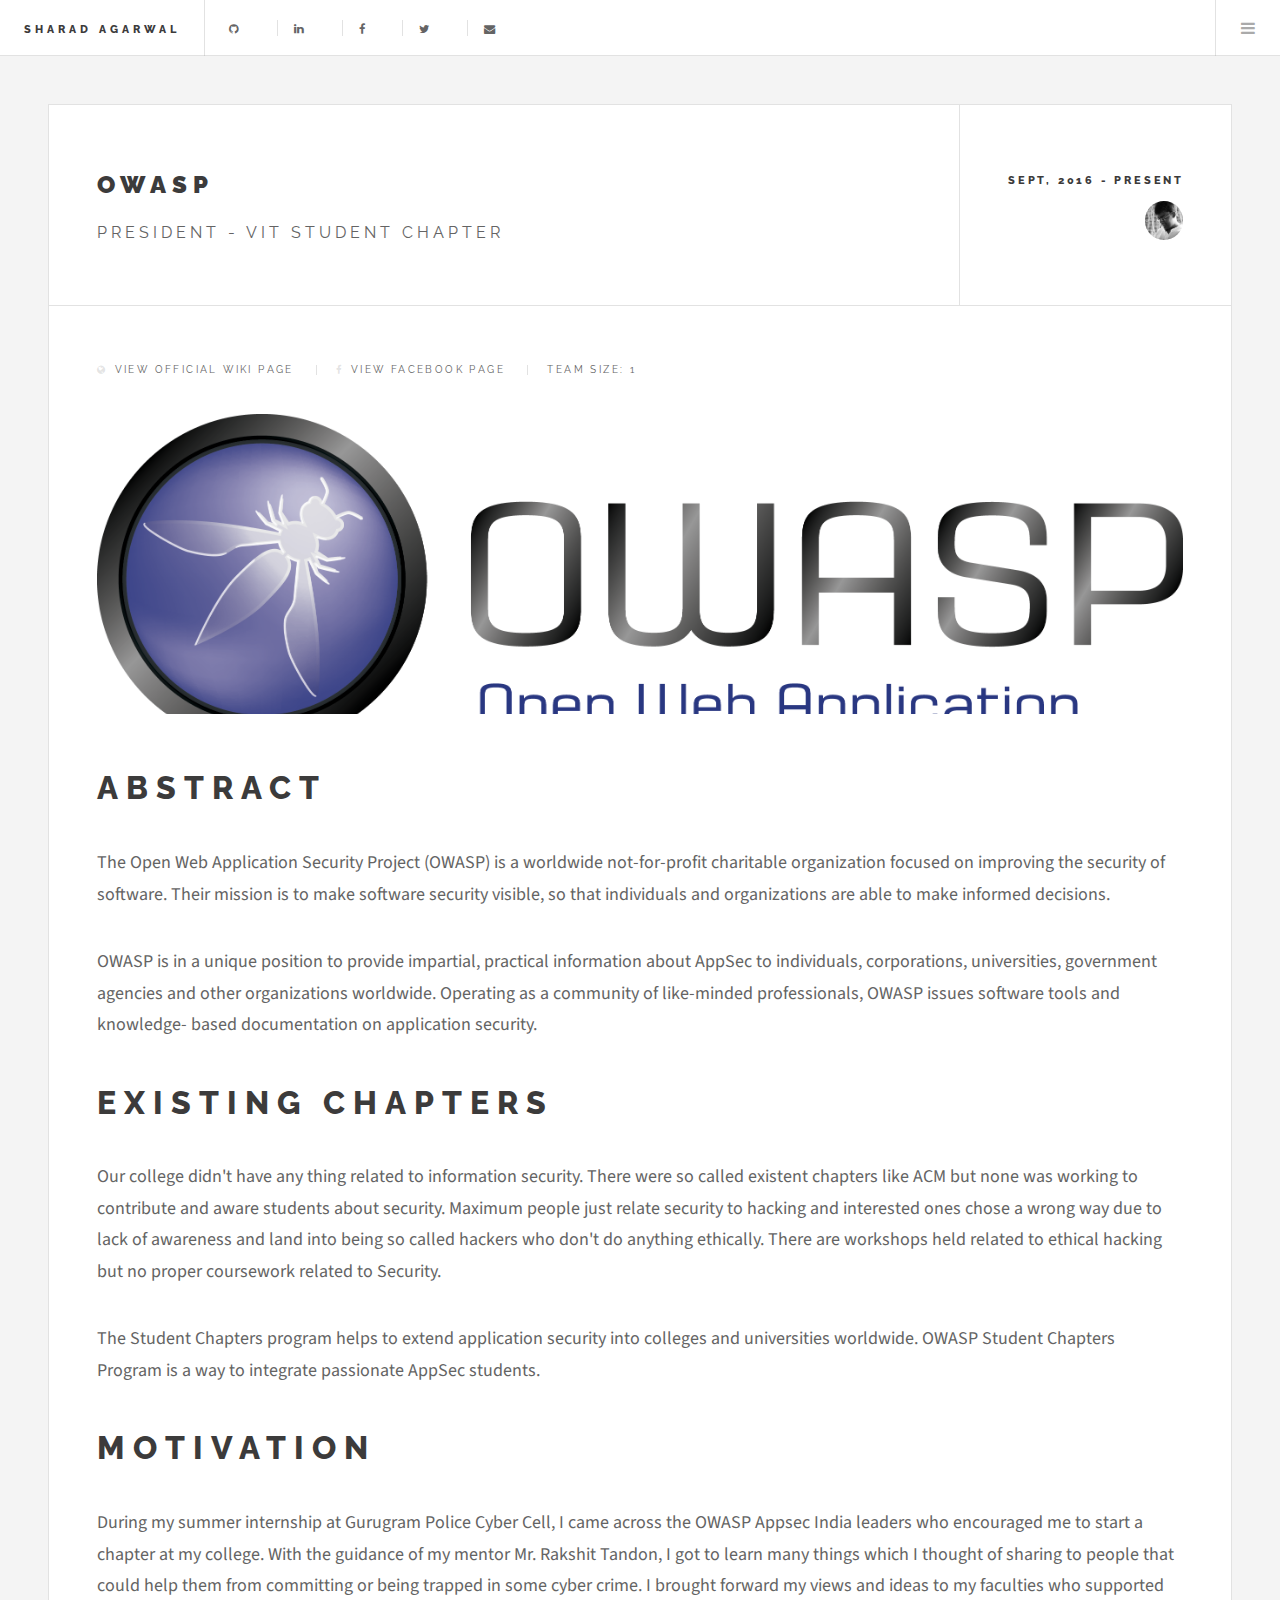
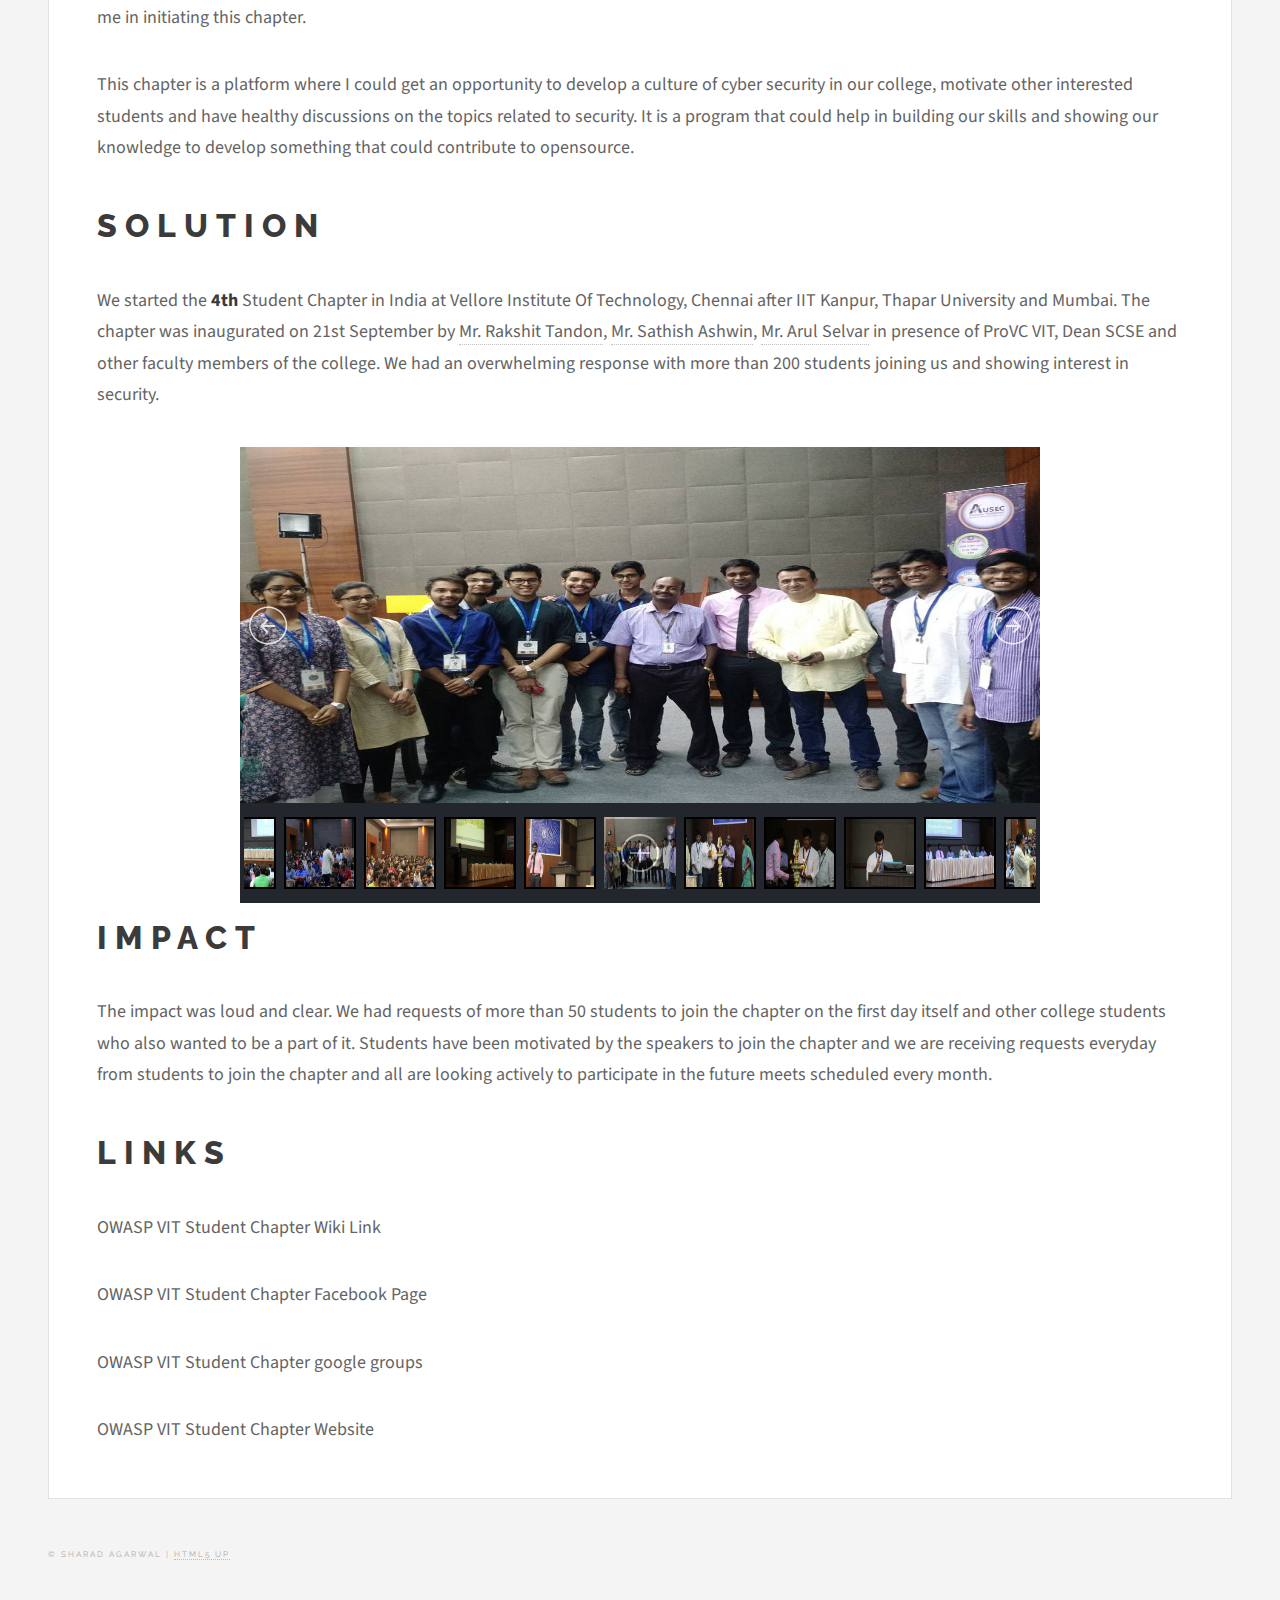
<file: projects/owasp.html>
<!DOCTYPE HTML>
<!--
    Future Imperfect by HTML5 UP
    html5up.net | @n33co
    Free for personal and commercial use under the CCA 3.0 license (html5up.net/license)
-->
<html>

<head>
    <title>OWASP | Sharad Agarwal</title>
    <meta charset="utf-8" />
    <meta name="viewport" content="width=device-width, initial-scale=1" />
    <link rel="shortcut icon" href="../images/icon.ico" type="image/x-icon">
    <!--[if lte IE 8]><script src="../assets/js/ie/html5shiv.js"></script><![endif]-->
    <link rel="stylesheet" href="../assets/css/main.css" />
    <link rel="stylesheet" href="../assets/css/mystyle.css" />
    <link rel="stylesheet" href="../assets/css/jquery.bxslider.css" />
    <!--[if lte IE 9]><link rel="stylesheet" href="../assets/css/ie9.css" /><![endif]-->
    <!--[if lte IE 8]><link rel="stylesheet" href="../assets/css/ie8.css" /><![endif]-->
</head>

<body>
    <!-- Wrapper -->
    <div id="wrapper">
        <!-- Header -->
        <header id="header">
            <h1><a href="http://sharad1126.github.io">Sharad Agarwal</a></h1>
            <nav class="links">
                <ul class="icons">
                    <li><a href="https://github.com/sharad1126" class="fa-github" target="_blank"><span class="label">Github</span></a></li>
                    <li><a href="https://www.linkedin.com/in/sharadagarwal1126" class="fa-linkedin" target="_blank"><span class="label">LinkedIn</span></a></li>
                    <li><a href="https://www.facebook.com/sharad1126" class="fa-facebook" target="_blank"><span class="label">Facebook</span></a></li>
                    <li><a href="https://twitter.com/shad1126" class="fa-twitter" target="_blank"><span class="label">Twitter</span></a></li>
                    <li><a href="#" class="fa-envelope"><span class="label">Email</span></a></li>
                </ul>
            </nav>
            <nav class="main">
                <ul>
                    <li class="menu">
                        <a class="fa-bars" href="#menu">Menu</a>
                    </li>
                </ul>
            </nav>
        </header>
        <!-- Menu -->
        <section id="menu">
            <!-- Links -->
            <section>
                <ul class="links">
                    <li>
                        <a href="../index.html">
                            <h3>Projects</h3>
                            <p>Get to see my work</p>
                        </a>
                    </li>
                    <li>
                        <a href="../about.html">
                            <h3>About</h3>
                            <p>Get to know me</p>
                        </a>
                    </li>
                    <li>
                        <a href="../abilities.html">
                            <h3>Abilities</h3>
                            <p>Get to know my tech specs</p>
                        </a>
                    </li>
                    <li>
                        <a href="../contact.html">
                            <h3>Contact</h3>
                            <p>Ping me here</p>
                        </a>
                    </li>
                </ul>
            </section>
        </section>
        <!-- Main -->
        <div id="main">
            <!-- Post -->
            <article class="post">
                <header>
                    <div class="title">
                        <h2>OWASP</h2>
                        <p style="font-size: 16px">President - VIT Student Chapter</p>
                    </div>
                    <div class="meta">
                        <time class="published">Sept, 2016 - Present</time>
                        <a class="author"><img src="../images/avatar.jpg" alt="" /></a>
                    </div>
                </header>
                <footer>
                    <ul class="stats">
                        <li><a href="https://www.owasp.org/index.php/VIT_University" class="icon fa-globe" target="_blank">View Official Wiki Page</a></li>
                        <li><a href="https://www.facebook.com/owaspvit/" class="icon fa-facebook" target="_blank">View facebook page</a></li>
                        <li>Team Size: 1</li>
                    </ul>
                </footer>
                <a class="image banner"><img src="../images/owasp_logo.png" alt="" /></a>
                <h2 style="font-size: 32px">Abstract</h2>
                <p style="font-size: 18px">The Open Web Application Security Project (OWASP) is a worldwide not-for-profit charitable organization focused on improving the security of software. Their mission is to make software security visible, so that individuals and organizations are able to make informed decisions.</p>
                <p style="font-size: 18px">OWASP is in a unique position to provide impartial, practical information about AppSec to individuals, corporations, universities, government agencies and other organizations worldwide. Operating as a community of like-minded professionals, OWASP issues software tools and knowledge- based documentation on application security.</p>
                <h2 style="font-size: 32px">Existing Chapters</h2>
                <p style="font-size: 18px">Our college didn't have any thing related to information security. There were so called existent chapters like ACM but none was working to contribute and aware students about security. Maximum people just relate security to hacking and interested ones chose a wrong way due to lack of awareness and land into being so called hackers who don't do anything ethically. There are workshops held related to ethical hacking but no proper coursework related to Security.</p>
                <p style="font-size: 18px">The Student Chapters program helps to extend application security into colleges and universities worldwide. OWASP Student Chapters Program is a way to integrate passionate AppSec students.</p>
                <h2 style="font-size: 32px">Motivation</h2>
                <p style="font-size: 18px">During my summer internship at Gurugram Police Cyber Cell, I came across the OWASP Appsec India leaders who encouraged me to start a chapter at my college. With the guidance of my mentor Mr. Rakshit Tandon, I got to learn many things which I thought of sharing to people that could help them from committing or being trapped in some cyber crime. I brought forward my views and ideas to my faculties who supported me in initiating this chapter.</p>
                <p style="font-size: 18px">This chapter is a platform where I could get an opportunity to develop a culture of cyber security in our college, motivate other interested students and have healthy discussions on the topics related to security. It is a program that could help in building our skills and showing our knowledge to develop something that could contribute to opensource.</p>
                <h2 style="font-size: 32px">Solution</h2>
                <p style="font-size: 18px">We started the <strong>4th</strong> Student Chapter in India at Vellore Institute Of Technology, Chennai after IIT Kanpur, Thapar University and Mumbai. The chapter was inaugurated on 21st September by <a href="https://www.linkedin.com/in/rakshittandon">Mr. Rakshit Tandon</a>, <a href="https://www.linkedin.com/in/satzzz">Mr. Sathish Ashwin</a>, <a href="https://web.facebook.com/arul.selvar">Mr. Arul Selvar</a> in presence of ProVC VIT, Dean SCSE and other faculty members of the college. We had an overwhelming response with more than 200 students joining us and showing interest in security.</p>
                <center>
                    <iframe src="deep-minified.html" style="cursor: default; position: relative; top: 0px;  width: 900px; height: 456px; overflow: hidden;"></iframe>
                </center>
                <h2 style="font-size: 32px">Impact</h2>
                <p style="font-size: 18px">The impact was loud and clear. We had requests of more than 50 students to join the chapter on the first day itself and other college students who also wanted to be a part of it. Students have been motivated by the speakers to join the chapter and we are receiving requests everyday from students to join the chapter and all are looking actively to participate in the future meets scheduled every month.</p>
                <h2 style="font-size: 32px">Links</h2>
                <a href="https://www.owasp.org/index.php/VIT_University">
                    <p style="font-size: 18px"> OWASP VIT Student Chapter Wiki Link</p>
                </a>
                <a href="https://www.facebook.com/owaspvit/">
                    <p style="font-size: 18px"> OWASP VIT Student Chapter Facebook Page</p>
                </a>
                <a href="https://groups.google.com/forum/#!forum/owasp-vit-student-chapter">
                    <p style="font-size: 18px"> OWASP VIT Student Chapter google groups</p>
                </a>
                <a href="#">
                    <p style="font-size: 18px"> OWASP VIT Student Chapter Website</p>
                </a>
            </article>
            <section id="footer">
                <p class="copyright">&copy; Sharad Agarwal | <a href="http://html5up.net">HTML5 UP</a></p>
            </section>
        </div>
    </div>
    <!-- Scripts -->
    <script src="../assets/js/jquery.min.js"></script>
    <script src="../assets/js/skel.min.js"></script>
    <script src="../assets/js/util.js"></script>
    <!--[if lte IE 8]><script src="../assets/js/ie/respond.min.js"></script><![endif]-->
    <script src="../assets/js/main.js"></script>
    <script src="../assets/js/jquery.bxslider.min.js"></script>
    <script src="../assets/js/my.js"></script>
</body>

</html>
</file>
<file: assets/css/mystyle.css>
.image.banner {
    display: block;
    margin: 0 0 3em 0;
    width: 100%;
    height: 300px;
    overflow: hidden;
}

.image.banner img {
    width: 100%;
}

@media screen and (max-width: 736px) {
    .image.banner {
        margin: 0 0 1.5em 0;
    }
}

.app-feature img {
    float: left;
    margin-right: 10px;
    height: 350px
}

.app-feature.content {
    padding-right: 50px;
    padding-top: 20px;
}

.web-feature img {
    float: left;
    margin-right: 10px;
    width: 550px
}

.web-feature.content {
    padding-right: 50px;
    padding-top: 20px;
}

.project-img {
    max-width: 100%;
    max-height: 400px;
}
</file>
<file: assets/css/main.css>
@import url(font-awesome.min.css);
@import url("http://fonts.googleapis.com/css?family=Source+Sans+Pro:400,700|Raleway:400,800,900");

/*
	Future Imperfect by HTML5 UP
	html5up.net | @ajlkn
	Free for personal and commercial use under the CCA 3.0 license (html5up.net/license)
*/

/* Reset */

	html, body, div, span, applet, object, iframe, h1, h2, h3, h4, h5, h6, p, blockquote, pre, a, abbr, acronym, address, big, cite, code, del, dfn, em, img, ins, kbd, q, s, samp, small, strike, strong, sub, sup, tt, var, b, u, i, center, dl, dt, dd, ol, ul, li, fieldset, form, label, legend, table, caption, tbody, tfoot, thead, tr, th, td, article, aside, canvas, details, embed, figure, figcaption, footer, header, hgroup, menu, nav, output, ruby, section, summary, time, mark, audio, video {
		margin: 0;
		padding: 0;
		border: 0;
		font-size: 100%;
		font: inherit;
		vertical-align: baseline;
	}

	article, aside, details, figcaption, figure, footer, header, hgroup, menu, nav, section {
		display: block;
	}

	body {
		line-height: 1;
	}

	ol, ul {
		list-style: none;
	}

	blockquote, q {
		quotes: none;
	}

	blockquote:before, blockquote:after, q:before, q:after {
		content: '';
		content: none;
	}

	table {
		border-collapse: collapse;
		border-spacing: 0;
	}

	body {
		-webkit-text-size-adjust: none;
	}

/* Box Model */

	*, *:before, *:after {
		-moz-box-sizing: border-box;
		-webkit-box-sizing: border-box;
		box-sizing: border-box;
	}

/* Grid */

	.row {
		border-bottom: solid 1px transparent;
		-moz-box-sizing: border-box;
		-webkit-box-sizing: border-box;
		box-sizing: border-box;
	}

	.row > * {
		float: left;
		-moz-box-sizing: border-box;
		-webkit-box-sizing: border-box;
		box-sizing: border-box;
	}

	.row:after, .row:before {
		content: '';
		display: block;
		clear: both;
		height: 0;
	}

	.row.uniform > * > :first-child {
		margin-top: 0;
	}

	.row.uniform > * > :last-child {
		margin-bottom: 0;
	}

	.row.\30 \25 > * {
		padding: 0 0 0 0em;
	}

	.row.\30 \25 {
		margin: 0 0 -1px 0em;
	}

	.row.uniform.\30 \25 > * {
		padding: 0em 0 0 0em;
	}

	.row.uniform.\30 \25 {
		margin: 0em 0 -1px 0em;
	}

	.row > * {
		padding: 0 0 0 1em;
	}

	.row {
		margin: 0 0 -1px -1em;
	}

	.row.uniform > * {
		padding: 1em 0 0 1em;
	}

	.row.uniform {
		margin: -1em 0 -1px -1em;
	}

	.row.\32 00\25 > * {
		padding: 0 0 0 2em;
	}

	.row.\32 00\25 {
		margin: 0 0 -1px -2em;
	}

	.row.uniform.\32 00\25 > * {
		padding: 2em 0 0 2em;
	}

	.row.uniform.\32 00\25 {
		margin: -2em 0 -1px -2em;
	}

	.row.\31 50\25 > * {
		padding: 0 0 0 1.5em;
	}

	.row.\31 50\25 {
		margin: 0 0 -1px -1.5em;
	}

	.row.uniform.\31 50\25 > * {
		padding: 1.5em 0 0 1.5em;
	}

	.row.uniform.\31 50\25 {
		margin: -1.5em 0 -1px -1.5em;
	}

	.row.\35 0\25 > * {
		padding: 0 0 0 0.5em;
	}

	.row.\35 0\25 {
		margin: 0 0 -1px -0.5em;
	}

	.row.uniform.\35 0\25 > * {
		padding: 0.5em 0 0 0.5em;
	}

	.row.uniform.\35 0\25 {
		margin: -0.5em 0 -1px -0.5em;
	}

	.row.\32 5\25 > * {
		padding: 0 0 0 0.25em;
	}

	.row.\32 5\25 {
		margin: 0 0 -1px -0.25em;
	}

	.row.uniform.\32 5\25 > * {
		padding: 0.25em 0 0 0.25em;
	}

	.row.uniform.\32 5\25 {
		margin: -0.25em 0 -1px -0.25em;
	}

	.\31 2u, .\31 2u\24 {
		width: 100%;
		clear: none;
		margin-left: 0;
	}

	.\31 1u, .\31 1u\24 {
		width: 91.6666666667%;
		clear: none;
		margin-left: 0;
	}

	.\31 0u, .\31 0u\24 {
		width: 83.3333333333%;
		clear: none;
		margin-left: 0;
	}

	.\39 u, .\39 u\24 {
		width: 75%;
		clear: none;
		margin-left: 0;
	}

	.\38 u, .\38 u\24 {
		width: 66.6666666667%;
		clear: none;
		margin-left: 0;
	}

	.\37 u, .\37 u\24 {
		width: 58.3333333333%;
		clear: none;
		margin-left: 0;
	}

	.\36 u, .\36 u\24 {
		width: 50%;
		clear: none;
		margin-left: 0;
	}

	.\35 u, .\35 u\24 {
		width: 41.6666666667%;
		clear: none;
		margin-left: 0;
	}

	.\34 u, .\34 u\24 {
		width: 33.3333333333%;
		clear: none;
		margin-left: 0;
	}

	.\33 u, .\33 u\24 {
		width: 25%;
		clear: none;
		margin-left: 0;
	}

	.\32 u, .\32 u\24 {
		width: 16.6666666667%;
		clear: none;
		margin-left: 0;
	}

	.\31 u, .\31 u\24 {
		width: 8.3333333333%;
		clear: none;
		margin-left: 0;
	}

	.\31 2u\24 + *,
	.\31 1u\24 + *,
	.\31 0u\24 + *,
	.\39 u\24 + *,
	.\38 u\24 + *,
	.\37 u\24 + *,
	.\36 u\24 + *,
	.\35 u\24 + *,
	.\34 u\24 + *,
	.\33 u\24 + *,
	.\32 u\24 + *,
	.\31 u\24 + * {
		clear: left;
	}

	.\-11u {
		margin-left: 91.66667%;
	}

	.\-10u {
		margin-left: 83.33333%;
	}

	.\-9u {
		margin-left: 75%;
	}

	.\-8u {
		margin-left: 66.66667%;
	}

	.\-7u {
		margin-left: 58.33333%;
	}

	.\-6u {
		margin-left: 50%;
	}

	.\-5u {
		margin-left: 41.66667%;
	}

	.\-4u {
		margin-left: 33.33333%;
	}

	.\-3u {
		margin-left: 25%;
	}

	.\-2u {
		margin-left: 16.66667%;
	}

	.\-1u {
		margin-left: 8.33333%;
	}

	@media screen and (max-width: 1680px) {

		.row > * {
			padding: 0 0 0 1em;
		}

		.row {
			margin: 0 0 -1px -1em;
		}

		.row.uniform > * {
			padding: 1em 0 0 1em;
		}

		.row.uniform {
			margin: -1em 0 -1px -1em;
		}

		.row.\32 00\25 > * {
			padding: 0 0 0 2em;
		}

		.row.\32 00\25 {
			margin: 0 0 -1px -2em;
		}

		.row.uniform.\32 00\25 > * {
			padding: 2em 0 0 2em;
		}

		.row.uniform.\32 00\25 {
			margin: -2em 0 -1px -2em;
		}

		.row.\31 50\25 > * {
			padding: 0 0 0 1.5em;
		}

		.row.\31 50\25 {
			margin: 0 0 -1px -1.5em;
		}

		.row.uniform.\31 50\25 > * {
			padding: 1.5em 0 0 1.5em;
		}

		.row.uniform.\31 50\25 {
			margin: -1.5em 0 -1px -1.5em;
		}

		.row.\35 0\25 > * {
			padding: 0 0 0 0.5em;
		}

		.row.\35 0\25 {
			margin: 0 0 -1px -0.5em;
		}

		.row.uniform.\35 0\25 > * {
			padding: 0.5em 0 0 0.5em;
		}

		.row.uniform.\35 0\25 {
			margin: -0.5em 0 -1px -0.5em;
		}

		.row.\32 5\25 > * {
			padding: 0 0 0 0.25em;
		}

		.row.\32 5\25 {
			margin: 0 0 -1px -0.25em;
		}

		.row.uniform.\32 5\25 > * {
			padding: 0.25em 0 0 0.25em;
		}

		.row.uniform.\32 5\25 {
			margin: -0.25em 0 -1px -0.25em;
		}

		.\31 2u\28xlarge\29, .\31 2u\24\28xlarge\29 {
			width: 100%;
			clear: none;
			margin-left: 0;
		}

		.\31 1u\28xlarge\29, .\31 1u\24\28xlarge\29 {
			width: 91.6666666667%;
			clear: none;
			margin-left: 0;
		}

		.\31 0u\28xlarge\29, .\31 0u\24\28xlarge\29 {
			width: 83.3333333333%;
			clear: none;
			margin-left: 0;
		}

		.\39 u\28xlarge\29, .\39 u\24\28xlarge\29 {
			width: 75%;
			clear: none;
			margin-left: 0;
		}

		.\38 u\28xlarge\29, .\38 u\24\28xlarge\29 {
			width: 66.6666666667%;
			clear: none;
			margin-left: 0;
		}

		.\37 u\28xlarge\29, .\37 u\24\28xlarge\29 {
			width: 58.3333333333%;
			clear: none;
			margin-left: 0;
		}

		.\36 u\28xlarge\29, .\36 u\24\28xlarge\29 {
			width: 50%;
			clear: none;
			margin-left: 0;
		}

		.\35 u\28xlarge\29, .\35 u\24\28xlarge\29 {
			width: 41.6666666667%;
			clear: none;
			margin-left: 0;
		}

		.\34 u\28xlarge\29, .\34 u\24\28xlarge\29 {
			width: 33.3333333333%;
			clear: none;
			margin-left: 0;
		}

		.\33 u\28xlarge\29, .\33 u\24\28xlarge\29 {
			width: 25%;
			clear: none;
			margin-left: 0;
		}

		.\32 u\28xlarge\29, .\32 u\24\28xlarge\29 {
			width: 16.6666666667%;
			clear: none;
			margin-left: 0;
		}

		.\31 u\28xlarge\29, .\31 u\24\28xlarge\29 {
			width: 8.3333333333%;
			clear: none;
			margin-left: 0;
		}

		.\31 2u\24\28xlarge\29 + *,
		.\31 1u\24\28xlarge\29 + *,
		.\31 0u\24\28xlarge\29 + *,
		.\39 u\24\28xlarge\29 + *,
		.\38 u\24\28xlarge\29 + *,
		.\37 u\24\28xlarge\29 + *,
		.\36 u\24\28xlarge\29 + *,
		.\35 u\24\28xlarge\29 + *,
		.\34 u\24\28xlarge\29 + *,
		.\33 u\24\28xlarge\29 + *,
		.\32 u\24\28xlarge\29 + *,
		.\31 u\24\28xlarge\29 + * {
			clear: left;
		}

		.\-11u\28xlarge\29 {
			margin-left: 91.66667%;
		}

		.\-10u\28xlarge\29 {
			margin-left: 83.33333%;
		}

		.\-9u\28xlarge\29 {
			margin-left: 75%;
		}

		.\-8u\28xlarge\29 {
			margin-left: 66.66667%;
		}

		.\-7u\28xlarge\29 {
			margin-left: 58.33333%;
		}

		.\-6u\28xlarge\29 {
			margin-left: 50%;
		}

		.\-5u\28xlarge\29 {
			margin-left: 41.66667%;
		}

		.\-4u\28xlarge\29 {
			margin-left: 33.33333%;
		}

		.\-3u\28xlarge\29 {
			margin-left: 25%;
		}

		.\-2u\28xlarge\29 {
			margin-left: 16.66667%;
		}

		.\-1u\28xlarge\29 {
			margin-left: 8.33333%;
		}

	}

	@media screen and (max-width: 1280px) {

		.row > * {
			padding: 0 0 0 1em;
		}

		.row {
			margin: 0 0 -1px -1em;
		}

		.row.uniform > * {
			padding: 1em 0 0 1em;
		}

		.row.uniform {
			margin: -1em 0 -1px -1em;
		}

		.row.\32 00\25 > * {
			padding: 0 0 0 2em;
		}

		.row.\32 00\25 {
			margin: 0 0 -1px -2em;
		}

		.row.uniform.\32 00\25 > * {
			padding: 2em 0 0 2em;
		}

		.row.uniform.\32 00\25 {
			margin: -2em 0 -1px -2em;
		}

		.row.\31 50\25 > * {
			padding: 0 0 0 1.5em;
		}

		.row.\31 50\25 {
			margin: 0 0 -1px -1.5em;
		}

		.row.uniform.\31 50\25 > * {
			padding: 1.5em 0 0 1.5em;
		}

		.row.uniform.\31 50\25 {
			margin: -1.5em 0 -1px -1.5em;
		}

		.row.\35 0\25 > * {
			padding: 0 0 0 0.5em;
		}

		.row.\35 0\25 {
			margin: 0 0 -1px -0.5em;
		}

		.row.uniform.\35 0\25 > * {
			padding: 0.5em 0 0 0.5em;
		}

		.row.uniform.\35 0\25 {
			margin: -0.5em 0 -1px -0.5em;
		}

		.row.\32 5\25 > * {
			padding: 0 0 0 0.25em;
		}

		.row.\32 5\25 {
			margin: 0 0 -1px -0.25em;
		}

		.row.uniform.\32 5\25 > * {
			padding: 0.25em 0 0 0.25em;
		}

		.row.uniform.\32 5\25 {
			margin: -0.25em 0 -1px -0.25em;
		}

		.\31 2u\28large\29, .\31 2u\24\28large\29 {
			width: 100%;
			clear: none;
			margin-left: 0;
		}

		.\31 1u\28large\29, .\31 1u\24\28large\29 {
			width: 91.6666666667%;
			clear: none;
			margin-left: 0;
		}

		.\31 0u\28large\29, .\31 0u\24\28large\29 {
			width: 83.3333333333%;
			clear: none;
			margin-left: 0;
		}

		.\39 u\28large\29, .\39 u\24\28large\29 {
			width: 75%;
			clear: none;
			margin-left: 0;
		}

		.\38 u\28large\29, .\38 u\24\28large\29 {
			width: 66.6666666667%;
			clear: none;
			margin-left: 0;
		}

		.\37 u\28large\29, .\37 u\24\28large\29 {
			width: 58.3333333333%;
			clear: none;
			margin-left: 0;
		}

		.\36 u\28large\29, .\36 u\24\28large\29 {
			width: 50%;
			clear: none;
			margin-left: 0;
		}

		.\35 u\28large\29, .\35 u\24\28large\29 {
			width: 41.6666666667%;
			clear: none;
			margin-left: 0;
		}

		.\34 u\28large\29, .\34 u\24\28large\29 {
			width: 33.3333333333%;
			clear: none;
			margin-left: 0;
		}

		.\33 u\28large\29, .\33 u\24\28large\29 {
			width: 25%;
			clear: none;
			margin-left: 0;
		}

		.\32 u\28large\29, .\32 u\24\28large\29 {
			width: 16.6666666667%;
			clear: none;
			margin-left: 0;
		}

		.\31 u\28large\29, .\31 u\24\28large\29 {
			width: 8.3333333333%;
			clear: none;
			margin-left: 0;
		}

		.\31 2u\24\28large\29 + *,
		.\31 1u\24\28large\29 + *,
		.\31 0u\24\28large\29 + *,
		.\39 u\24\28large\29 + *,
		.\38 u\24\28large\29 + *,
		.\37 u\24\28large\29 + *,
		.\36 u\24\28large\29 + *,
		.\35 u\24\28large\29 + *,
		.\34 u\24\28large\29 + *,
		.\33 u\24\28large\29 + *,
		.\32 u\24\28large\29 + *,
		.\31 u\24\28large\29 + * {
			clear: left;
		}

		.\-11u\28large\29 {
			margin-left: 91.66667%;
		}

		.\-10u\28large\29 {
			margin-left: 83.33333%;
		}

		.\-9u\28large\29 {
			margin-left: 75%;
		}

		.\-8u\28large\29 {
			margin-left: 66.66667%;
		}

		.\-7u\28large\29 {
			margin-left: 58.33333%;
		}

		.\-6u\28large\29 {
			margin-left: 50%;
		}

		.\-5u\28large\29 {
			margin-left: 41.66667%;
		}

		.\-4u\28large\29 {
			margin-left: 33.33333%;
		}

		.\-3u\28large\29 {
			margin-left: 25%;
		}

		.\-2u\28large\29 {
			margin-left: 16.66667%;
		}

		.\-1u\28large\29 {
			margin-left: 8.33333%;
		}

	}

	@media screen and (max-width: 980px) {

		.row > * {
			padding: 0 0 0 1em;
		}

		.row {
			margin: 0 0 -1px -1em;
		}

		.row.uniform > * {
			padding: 1em 0 0 1em;
		}

		.row.uniform {
			margin: -1em 0 -1px -1em;
		}

		.row.\32 00\25 > * {
			padding: 0 0 0 2em;
		}

		.row.\32 00\25 {
			margin: 0 0 -1px -2em;
		}

		.row.uniform.\32 00\25 > * {
			padding: 2em 0 0 2em;
		}

		.row.uniform.\32 00\25 {
			margin: -2em 0 -1px -2em;
		}

		.row.\31 50\25 > * {
			padding: 0 0 0 1.5em;
		}

		.row.\31 50\25 {
			margin: 0 0 -1px -1.5em;
		}

		.row.uniform.\31 50\25 > * {
			padding: 1.5em 0 0 1.5em;
		}

		.row.uniform.\31 50\25 {
			margin: -1.5em 0 -1px -1.5em;
		}

		.row.\35 0\25 > * {
			padding: 0 0 0 0.5em;
		}

		.row.\35 0\25 {
			margin: 0 0 -1px -0.5em;
		}

		.row.uniform.\35 0\25 > * {
			padding: 0.5em 0 0 0.5em;
		}

		.row.uniform.\35 0\25 {
			margin: -0.5em 0 -1px -0.5em;
		}

		.row.\32 5\25 > * {
			padding: 0 0 0 0.25em;
		}

		.row.\32 5\25 {
			margin: 0 0 -1px -0.25em;
		}

		.row.uniform.\32 5\25 > * {
			padding: 0.25em 0 0 0.25em;
		}

		.row.uniform.\32 5\25 {
			margin: -0.25em 0 -1px -0.25em;
		}

		.\31 2u\28medium\29, .\31 2u\24\28medium\29 {
			width: 100%;
			clear: none;
			margin-left: 0;
		}

		.\31 1u\28medium\29, .\31 1u\24\28medium\29 {
			width: 91.6666666667%;
			clear: none;
			margin-left: 0;
		}

		.\31 0u\28medium\29, .\31 0u\24\28medium\29 {
			width: 83.3333333333%;
			clear: none;
			margin-left: 0;
		}

		.\39 u\28medium\29, .\39 u\24\28medium\29 {
			width: 75%;
			clear: none;
			margin-left: 0;
		}

		.\38 u\28medium\29, .\38 u\24\28medium\29 {
			width: 66.6666666667%;
			clear: none;
			margin-left: 0;
		}

		.\37 u\28medium\29, .\37 u\24\28medium\29 {
			width: 58.3333333333%;
			clear: none;
			margin-left: 0;
		}

		.\36 u\28medium\29, .\36 u\24\28medium\29 {
			width: 50%;
			clear: none;
			margin-left: 0;
		}

		.\35 u\28medium\29, .\35 u\24\28medium\29 {
			width: 41.6666666667%;
			clear: none;
			margin-left: 0;
		}

		.\34 u\28medium\29, .\34 u\24\28medium\29 {
			width: 33.3333333333%;
			clear: none;
			margin-left: 0;
		}

		.\33 u\28medium\29, .\33 u\24\28medium\29 {
			width: 25%;
			clear: none;
			margin-left: 0;
		}

		.\32 u\28medium\29, .\32 u\24\28medium\29 {
			width: 16.6666666667%;
			clear: none;
			margin-left: 0;
		}

		.\31 u\28medium\29, .\31 u\24\28medium\29 {
			width: 8.3333333333%;
			clear: none;
			margin-left: 0;
		}

		.\31 2u\24\28medium\29 + *,
		.\31 1u\24\28medium\29 + *,
		.\31 0u\24\28medium\29 + *,
		.\39 u\24\28medium\29 + *,
		.\38 u\24\28medium\29 + *,
		.\37 u\24\28medium\29 + *,
		.\36 u\24\28medium\29 + *,
		.\35 u\24\28medium\29 + *,
		.\34 u\24\28medium\29 + *,
		.\33 u\24\28medium\29 + *,
		.\32 u\24\28medium\29 + *,
		.\31 u\24\28medium\29 + * {
			clear: left;
		}

		.\-11u\28medium\29 {
			margin-left: 91.66667%;
		}

		.\-10u\28medium\29 {
			margin-left: 83.33333%;
		}

		.\-9u\28medium\29 {
			margin-left: 75%;
		}

		.\-8u\28medium\29 {
			margin-left: 66.66667%;
		}

		.\-7u\28medium\29 {
			margin-left: 58.33333%;
		}

		.\-6u\28medium\29 {
			margin-left: 50%;
		}

		.\-5u\28medium\29 {
			margin-left: 41.66667%;
		}

		.\-4u\28medium\29 {
			margin-left: 33.33333%;
		}

		.\-3u\28medium\29 {
			margin-left: 25%;
		}

		.\-2u\28medium\29 {
			margin-left: 16.66667%;
		}

		.\-1u\28medium\29 {
			margin-left: 8.33333%;
		}

	}

	@media screen and (max-width: 736px) {

		.row > * {
			padding: 0 0 0 1em;
		}

		.row {
			margin: 0 0 -1px -1em;
		}

		.row.uniform > * {
			padding: 1em 0 0 1em;
		}

		.row.uniform {
			margin: -1em 0 -1px -1em;
		}

		.row.\32 00\25 > * {
			padding: 0 0 0 2em;
		}

		.row.\32 00\25 {
			margin: 0 0 -1px -2em;
		}

		.row.uniform.\32 00\25 > * {
			padding: 2em 0 0 2em;
		}

		.row.uniform.\32 00\25 {
			margin: -2em 0 -1px -2em;
		}

		.row.\31 50\25 > * {
			padding: 0 0 0 1.5em;
		}

		.row.\31 50\25 {
			margin: 0 0 -1px -1.5em;
		}

		.row.uniform.\31 50\25 > * {
			padding: 1.5em 0 0 1.5em;
		}

		.row.uniform.\31 50\25 {
			margin: -1.5em 0 -1px -1.5em;
		}

		.row.\35 0\25 > * {
			padding: 0 0 0 0.5em;
		}

		.row.\35 0\25 {
			margin: 0 0 -1px -0.5em;
		}

		.row.uniform.\35 0\25 > * {
			padding: 0.5em 0 0 0.5em;
		}

		.row.uniform.\35 0\25 {
			margin: -0.5em 0 -1px -0.5em;
		}

		.row.\32 5\25 > * {
			padding: 0 0 0 0.25em;
		}

		.row.\32 5\25 {
			margin: 0 0 -1px -0.25em;
		}

		.row.uniform.\32 5\25 > * {
			padding: 0.25em 0 0 0.25em;
		}

		.row.uniform.\32 5\25 {
			margin: -0.25em 0 -1px -0.25em;
		}

		.\31 2u\28small\29, .\31 2u\24\28small\29 {
			width: 100%;
			clear: none;
			margin-left: 0;
		}

		.\31 1u\28small\29, .\31 1u\24\28small\29 {
			width: 91.6666666667%;
			clear: none;
			margin-left: 0;
		}

		.\31 0u\28small\29, .\31 0u\24\28small\29 {
			width: 83.3333333333%;
			clear: none;
			margin-left: 0;
		}

		.\39 u\28small\29, .\39 u\24\28small\29 {
			width: 75%;
			clear: none;
			margin-left: 0;
		}

		.\38 u\28small\29, .\38 u\24\28small\29 {
			width: 66.6666666667%;
			clear: none;
			margin-left: 0;
		}

		.\37 u\28small\29, .\37 u\24\28small\29 {
			width: 58.3333333333%;
			clear: none;
			margin-left: 0;
		}

		.\36 u\28small\29, .\36 u\24\28small\29 {
			width: 50%;
			clear: none;
			margin-left: 0;
		}

		.\35 u\28small\29, .\35 u\24\28small\29 {
			width: 41.6666666667%;
			clear: none;
			margin-left: 0;
		}

		.\34 u\28small\29, .\34 u\24\28small\29 {
			width: 33.3333333333%;
			clear: none;
			margin-left: 0;
		}

		.\33 u\28small\29, .\33 u\24\28small\29 {
			width: 25%;
			clear: none;
			margin-left: 0;
		}

		.\32 u\28small\29, .\32 u\24\28small\29 {
			width: 16.6666666667%;
			clear: none;
			margin-left: 0;
		}

		.\31 u\28small\29, .\31 u\24\28small\29 {
			width: 8.3333333333%;
			clear: none;
			margin-left: 0;
		}

		.\31 2u\24\28small\29 + *,
		.\31 1u\24\28small\29 + *,
		.\31 0u\24\28small\29 + *,
		.\39 u\24\28small\29 + *,
		.\38 u\24\28small\29 + *,
		.\37 u\24\28small\29 + *,
		.\36 u\24\28small\29 + *,
		.\35 u\24\28small\29 + *,
		.\34 u\24\28small\29 + *,
		.\33 u\24\28small\29 + *,
		.\32 u\24\28small\29 + *,
		.\31 u\24\28small\29 + * {
			clear: left;
		}

		.\-11u\28small\29 {
			margin-left: 91.66667%;
		}

		.\-10u\28small\29 {
			margin-left: 83.33333%;
		}

		.\-9u\28small\29 {
			margin-left: 75%;
		}

		.\-8u\28small\29 {
			margin-left: 66.66667%;
		}

		.\-7u\28small\29 {
			margin-left: 58.33333%;
		}

		.\-6u\28small\29 {
			margin-left: 50%;
		}

		.\-5u\28small\29 {
			margin-left: 41.66667%;
		}

		.\-4u\28small\29 {
			margin-left: 33.33333%;
		}

		.\-3u\28small\29 {
			margin-left: 25%;
		}

		.\-2u\28small\29 {
			margin-left: 16.66667%;
		}

		.\-1u\28small\29 {
			margin-left: 8.33333%;
		}

	}

	@media screen and (max-width: 480px) {

		.row > * {
			padding: 0 0 0 1em;
		}

		.row {
			margin: 0 0 -1px -1em;
		}

		.row.uniform > * {
			padding: 1em 0 0 1em;
		}

		.row.uniform {
			margin: -1em 0 -1px -1em;
		}

		.row.\32 00\25 > * {
			padding: 0 0 0 2em;
		}

		.row.\32 00\25 {
			margin: 0 0 -1px -2em;
		}

		.row.uniform.\32 00\25 > * {
			padding: 2em 0 0 2em;
		}

		.row.uniform.\32 00\25 {
			margin: -2em 0 -1px -2em;
		}

		.row.\31 50\25 > * {
			padding: 0 0 0 1.5em;
		}

		.row.\31 50\25 {
			margin: 0 0 -1px -1.5em;
		}

		.row.uniform.\31 50\25 > * {
			padding: 1.5em 0 0 1.5em;
		}

		.row.uniform.\31 50\25 {
			margin: -1.5em 0 -1px -1.5em;
		}

		.row.\35 0\25 > * {
			padding: 0 0 0 0.5em;
		}

		.row.\35 0\25 {
			margin: 0 0 -1px -0.5em;
		}

		.row.uniform.\35 0\25 > * {
			padding: 0.5em 0 0 0.5em;
		}

		.row.uniform.\35 0\25 {
			margin: -0.5em 0 -1px -0.5em;
		}

		.row.\32 5\25 > * {
			padding: 0 0 0 0.25em;
		}

		.row.\32 5\25 {
			margin: 0 0 -1px -0.25em;
		}

		.row.uniform.\32 5\25 > * {
			padding: 0.25em 0 0 0.25em;
		}

		.row.uniform.\32 5\25 {
			margin: -0.25em 0 -1px -0.25em;
		}

		.\31 2u\28xsmall\29, .\31 2u\24\28xsmall\29 {
			width: 100%;
			clear: none;
			margin-left: 0;
		}

		.\31 1u\28xsmall\29, .\31 1u\24\28xsmall\29 {
			width: 91.6666666667%;
			clear: none;
			margin-left: 0;
		}

		.\31 0u\28xsmall\29, .\31 0u\24\28xsmall\29 {
			width: 83.3333333333%;
			clear: none;
			margin-left: 0;
		}

		.\39 u\28xsmall\29, .\39 u\24\28xsmall\29 {
			width: 75%;
			clear: none;
			margin-left: 0;
		}

		.\38 u\28xsmall\29, .\38 u\24\28xsmall\29 {
			width: 66.6666666667%;
			clear: none;
			margin-left: 0;
		}

		.\37 u\28xsmall\29, .\37 u\24\28xsmall\29 {
			width: 58.3333333333%;
			clear: none;
			margin-left: 0;
		}

		.\36 u\28xsmall\29, .\36 u\24\28xsmall\29 {
			width: 50%;
			clear: none;
			margin-left: 0;
		}

		.\35 u\28xsmall\29, .\35 u\24\28xsmall\29 {
			width: 41.6666666667%;
			clear: none;
			margin-left: 0;
		}

		.\34 u\28xsmall\29, .\34 u\24\28xsmall\29 {
			width: 33.3333333333%;
			clear: none;
			margin-left: 0;
		}

		.\33 u\28xsmall\29, .\33 u\24\28xsmall\29 {
			width: 25%;
			clear: none;
			margin-left: 0;
		}

		.\32 u\28xsmall\29, .\32 u\24\28xsmall\29 {
			width: 16.6666666667%;
			clear: none;
			margin-left: 0;
		}

		.\31 u\28xsmall\29, .\31 u\24\28xsmall\29 {
			width: 8.3333333333%;
			clear: none;
			margin-left: 0;
		}

		.\31 2u\24\28xsmall\29 + *,
		.\31 1u\24\28xsmall\29 + *,
		.\31 0u\24\28xsmall\29 + *,
		.\39 u\24\28xsmall\29 + *,
		.\38 u\24\28xsmall\29 + *,
		.\37 u\24\28xsmall\29 + *,
		.\36 u\24\28xsmall\29 + *,
		.\35 u\24\28xsmall\29 + *,
		.\34 u\24\28xsmall\29 + *,
		.\33 u\24\28xsmall\29 + *,
		.\32 u\24\28xsmall\29 + *,
		.\31 u\24\28xsmall\29 + * {
			clear: left;
		}

		.\-11u\28xsmall\29 {
			margin-left: 91.66667%;
		}

		.\-10u\28xsmall\29 {
			margin-left: 83.33333%;
		}

		.\-9u\28xsmall\29 {
			margin-left: 75%;
		}

		.\-8u\28xsmall\29 {
			margin-left: 66.66667%;
		}

		.\-7u\28xsmall\29 {
			margin-left: 58.33333%;
		}

		.\-6u\28xsmall\29 {
			margin-left: 50%;
		}

		.\-5u\28xsmall\29 {
			margin-left: 41.66667%;
		}

		.\-4u\28xsmall\29 {
			margin-left: 33.33333%;
		}

		.\-3u\28xsmall\29 {
			margin-left: 25%;
		}

		.\-2u\28xsmall\29 {
			margin-left: 16.66667%;
		}

		.\-1u\28xsmall\29 {
			margin-left: 8.33333%;
		}

	}

/* Basic */

	@-ms-viewport {
		width: device-width;
	}

	body {
		-ms-overflow-style: scrollbar;
	}

	@media screen and (max-width: 480px) {

		html, body {
			min-width: 320px;
		}

	}

	body {
		background: #f4f4f4;
	}

		body.is-loading *, body.is-loading *:before, body.is-loading *:after {
			-moz-animation: none !important;
			-webkit-animation: none !important;
			-ms-animation: none !important;
			animation: none !important;
			-moz-transition: none !important;
			-webkit-transition: none !important;
			-ms-transition: none !important;
			transition: none !important;
		}

/* Type */

	body, input, select, textarea {
		color: #646464;
		font-family: "Source Sans Pro", Helvetica, sans-serif;
		font-size: 14pt;
		font-weight: 400;
		line-height: 1.75;
	}

		@media screen and (max-width: 1680px) {

			body, input, select, textarea {
				font-size: 12pt;
			}

		}

		@media screen and (max-width: 1280px) {

			body, input, select, textarea {
				font-size: 12pt;
			}

		}

		@media screen and (max-width: 980px) {

			body, input, select, textarea {
				font-size: 12pt;
			}

		}

		@media screen and (max-width: 736px) {

			body, input, select, textarea {
				font-size: 12pt;
			}

		}

		@media screen and (max-width: 480px) {

			body, input, select, textarea {
				font-size: 12pt;
			}

		}

	a {
		-moz-transition: color 0.2s ease, border-bottom-color 0.2s ease;
		-webkit-transition: color 0.2s ease, border-bottom-color 0.2s ease;
		-ms-transition: color 0.2s ease, border-bottom-color 0.2s ease;
		transition: color 0.2s ease, border-bottom-color 0.2s ease;
		border-bottom: dotted 1px rgba(160, 160, 160, 0.65);
		color: inherit;
		text-decoration: none;
	}

		a:before {
			-moz-transition: color 0.2s ease;
			-webkit-transition: color 0.2s ease;
			-ms-transition: color 0.2s ease;
			transition: color 0.2s ease;
		}

		a:hover {
			border-bottom-color: transparent;
			color: #2ebaae !important;
		}

			a:hover:before {
				color: #2ebaae !important;
			}

	strong, b {
		color: #3c3b3b;
		font-weight: 700;
	}

	em, i {
		font-style: italic;
	}

	p {
		margin: 0 0 2em 0;
	}

	h1, h2, h3, h4, h5, h6 {
		color: #3c3b3b;
		font-family: "Raleway", Helvetica, sans-serif;
		font-weight: 800;
		letter-spacing: 0.25em;
		line-height: 1.65;
		margin: 0 0 1em 0;
		text-transform: uppercase;
	}

		h1 a, h2 a, h3 a, h4 a, h5 a, h6 a {
			color: inherit;
			border-bottom: 0;
		}

	h2 {
		font-size: 1.1em;
	}

	h3 {
		font-size: 0.9em;
	}

	h4 {
		font-size: 0.7em;
	}

	h5 {
		font-size: 0.7em;
	}

	h6 {
		font-size: 0.7em;
	}

	sub {
		font-size: 0.8em;
		position: relative;
		top: 0.5em;
	}

	sup {
		font-size: 0.8em;
		position: relative;
		top: -0.5em;
	}

	blockquote {
		border-left: solid 4px rgba(160, 160, 160, 0.3);
		font-style: italic;
		margin: 0 0 2em 0;
		padding: 0.5em 0 0.5em 2em;
	}

	code {
		background: rgba(160, 160, 160, 0.075);
		border: solid 1px rgba(160, 160, 160, 0.3);
		font-family: "Courier New", monospace;
		font-size: 0.9em;
		margin: 0 0.25em;
		padding: 0.25em 0.65em;
	}

	pre {
		-webkit-overflow-scrolling: touch;
		font-family: "Courier New", monospace;
		font-size: 0.9em;
		margin: 0 0 2em 0;
	}

		pre code {
			display: block;
			line-height: 1.75em;
			padding: 1em 1.5em;
			overflow-x: auto;
		}

	hr {
		border: 0;
		border-bottom: solid 1px rgba(160, 160, 160, 0.3);
		margin: 2em 0;
	}

		hr.major {
			margin: 3em 0;
		}

	.align-left {
		text-align: left;
	}

	.align-center {
		text-align: center;
	}

	.align-right {
		text-align: right;
	}

/* Author */

	.author {
		display: -moz-flex;
		display: -webkit-flex;
		display: -ms-flex;
		display: flex;
		-moz-flex-direction: row;
		-webkit-flex-direction: row;
		-ms-flex-direction: row;
		flex-direction: row;
		-moz-align-items: center;
		-webkit-align-items: center;
		-ms-align-items: center;
		align-items: center;
		-moz-justify-content: -moz-flex-end;
		-webkit-justify-content: -webkit-flex-end;
		-ms-justify-content: -ms-flex-end;
		justify-content: flex-end;
		border-bottom: 0;
		font-family: "Raleway", Helvetica, sans-serif;
		font-size: 0.6em;
		font-weight: 400;
		letter-spacing: 0.25em;
		text-transform: uppercase;
		white-space: nowrap;
	}

		.author .name {
			-moz-transition: border-bottom-color 0.2s ease;
			-webkit-transition: border-bottom-color 0.2s ease;
			-ms-transition: border-bottom-color 0.2s ease;
			transition: border-bottom-color 0.2s ease;
			border-bottom: dotted 1px rgba(160, 160, 160, 0.65);
			display: block;
			margin: 0 1.5em 0 0;
		}

		.author img {
			border-radius: 100%;
			display: block;
			width: 4em;
		}

		.author:hover .name {
			border-bottom-color: transparent;
		}

/* Blurb */

	.blurb h2 {
		font-size: 0.8em;
		margin: 0 0 1.5em 0;
	}

	.blurb h3 {
		font-size: 0.7em;
	}

	.blurb p {
		font-size: 0.9em;
	}

/* Box */

	.box {
		border: solid 1px rgba(160, 160, 160, 0.3);
		margin-bottom: 2em;
		padding: 1.5em;
	}

		.box > :last-child,
		.box > :last-child > :last-child,
		.box > :last-child > :last-child > :last-child {
			margin-bottom: 0;
		}

		.box.alt {
			border: 0;
			border-radius: 0;
			padding: 0;
		}

/* Button */

	input[type="submit"],
	input[type="reset"],
	input[type="button"],
	button,
	.button {
		-moz-appearance: none;
		-webkit-appearance: none;
		-ms-appearance: none;
		appearance: none;
		-moz-transition: background-color 0.2s ease, box-shadow 0.2s ease, color 0.2s ease;
		-webkit-transition: background-color 0.2s ease, box-shadow 0.2s ease, color 0.2s ease;
		-ms-transition: background-color 0.2s ease, box-shadow 0.2s ease, color 0.2s ease;
		transition: background-color 0.2s ease, box-shadow 0.2s ease, color 0.2s ease;
		background-color: transparent;
		border: 0;
		box-shadow: inset 0 0 0 1px rgba(160, 160, 160, 0.3);
		color: #3c3b3b !important;
		cursor: pointer;
		display: inline-block;
		font-family: "Raleway", Helvetica, sans-serif;
		font-size: 0.6em;
		font-weight: 800;
		height: 4.8125em;
		letter-spacing: 0.25em;
		line-height: 4.8125em;
		padding: 0 2.5em;
		text-align: center;
		text-decoration: none;
		text-transform: uppercase;
		white-space: nowrap;
	}

		input[type="submit"]:hover,
		input[type="reset"]:hover,
		input[type="button"]:hover,
		button:hover,
		.button:hover {
			box-shadow: inset 0 0 0 1px #2ebaae;
			color: #2ebaae !important;
		}

			input[type="submit"]:hover:active,
			input[type="reset"]:hover:active,
			input[type="button"]:hover:active,
			button:hover:active,
			.button:hover:active {
				background-color: rgba(46, 186, 174, 0.05);
			}

		input[type="submit"]:before, input[type="submit"]:after,
		input[type="reset"]:before,
		input[type="reset"]:after,
		input[type="button"]:before,
		input[type="button"]:after,
		button:before,
		button:after,
		.button:before,
		.button:after {
			color: #aaaaaa;
			position: relative;
		}

		input[type="submit"]:before,
		input[type="reset"]:before,
		input[type="button"]:before,
		button:before,
		.button:before {
			left: -1em;
			padding: 0 0 0 0.75em;
		}

		input[type="submit"]:after,
		input[type="reset"]:after,
		input[type="button"]:after,
		button:after,
		.button:after {
			left: 1em;
			padding: 0 0.75em 0 0;
		}

		input[type="submit"].fit,
		input[type="reset"].fit,
		input[type="button"].fit,
		button.fit,
		.button.fit {
			display: block;
			margin: 0 0 1em 0;
			width: 100%;
		}

		input[type="submit"].big,
		input[type="reset"].big,
		input[type="button"].big,
		button.big,
		.button.big {
			font-size: 0.7em;
			padding: 0 3em;
		}

		input[type="submit"].small,
		input[type="reset"].small,
		input[type="button"].small,
		button.small,
		.button.small {
			font-size: 0.5em;
		}

		input[type="submit"].disabled, input[type="submit"]:disabled,
		input[type="reset"].disabled,
		input[type="reset"]:disabled,
		input[type="button"].disabled,
		input[type="button"]:disabled,
		button.disabled,
		button:disabled,
		.button.disabled,
		.button:disabled {
			-moz-pointer-events: none;
			-webkit-pointer-events: none;
			-ms-pointer-events: none;
			pointer-events: none;
			color: rgba(160, 160, 160, 0.3) !important;
		}

			input[type="submit"].disabled:before, input[type="submit"]:disabled:before,
			input[type="reset"].disabled:before,
			input[type="reset"]:disabled:before,
			input[type="button"].disabled:before,
			input[type="button"]:disabled:before,
			button.disabled:before,
			button:disabled:before,
			.button.disabled:before,
			.button:disabled:before {
				color: rgba(160, 160, 160, 0.3) !important;
			}

/* Form */

	form {
		margin: 0 0 2em 0;
	}

		form.search {
			text-decoration: none;
			position: relative;
		}

			form.search:before {
				-moz-osx-font-smoothing: grayscale;
				-webkit-font-smoothing: antialiased;
				font-family: FontAwesome;
				font-style: normal;
				font-weight: normal;
				text-transform: none !important;
			}

			form.search:before {
				color: #aaaaaa;
				content: '\f002';
				display: block;
				height: 2.75em;
				left: 0;
				line-height: 2.75em;
				position: absolute;
				text-align: center;
				top: 0;
				width: 2.5em;
			}

			form.search > input:first-child {
				padding-left: 2.5em;
			}

	label {
		color: #3c3b3b;
		display: block;
		font-size: 0.9em;
		font-weight: 700;
		margin: 0 0 1em 0;
	}

	input[type="text"],
	input[type="password"],
	input[type="email"],
	input[type="tel"],
	select,
	textarea {
		-moz-appearance: none;
		-webkit-appearance: none;
		-ms-appearance: none;
		appearance: none;
		background: rgba(160, 160, 160, 0.075);
		border: none;
		border: solid 1px rgba(160, 160, 160, 0.3);
		border-radius: 0;
		color: inherit;
		display: block;
		outline: 0;
		padding: 0 1em;
		text-decoration: none;
		width: 100%;
	}

		input[type="text"]:invalid,
		input[type="password"]:invalid,
		input[type="email"]:invalid,
		input[type="tel"]:invalid,
		select:invalid,
		textarea:invalid {
			box-shadow: none;
		}

		input[type="text"]:focus,
		input[type="password"]:focus,
		input[type="email"]:focus,
		input[type="tel"]:focus,
		select:focus,
		textarea:focus {
			border-color: #2ebaae;
			box-shadow: inset 0 0 0 1px #2ebaae;
		}

	.select-wrapper {
		text-decoration: none;
		display: block;
		position: relative;
	}

		.select-wrapper:before {
			-moz-osx-font-smoothing: grayscale;
			-webkit-font-smoothing: antialiased;
			font-family: FontAwesome;
			font-style: normal;
			font-weight: normal;
			text-transform: none !important;
		}

		.select-wrapper:before {
			color: rgba(160, 160, 160, 0.3);
			content: '\f078';
			display: block;
			height: 2.75em;
			line-height: 2.75em;
			pointer-events: none;
			position: absolute;
			right: 0;
			text-align: center;
			top: 0;
			width: 2.75em;
		}

		.select-wrapper select::-ms-expand {
			display: none;
		}

	input[type="text"],
	input[type="password"],
	input[type="email"],
	select {
		height: 2.75em;
	}

	textarea {
		padding: 0.75em 1em;
	}

	input[type="checkbox"],
	input[type="radio"] {
		-moz-appearance: none;
		-webkit-appearance: none;
		-ms-appearance: none;
		appearance: none;
		display: block;
		float: left;
		margin-right: -2em;
		opacity: 0;
		width: 1em;
		z-index: -1;
	}

		input[type="checkbox"] + label,
		input[type="radio"] + label {
			text-decoration: none;
			color: #646464;
			cursor: pointer;
			display: inline-block;
			font-size: 1em;
			font-weight: 400;
			padding-left: 2.4em;
			padding-right: 0.75em;
			position: relative;
		}

			input[type="checkbox"] + label:before,
			input[type="radio"] + label:before {
				-moz-osx-font-smoothing: grayscale;
				-webkit-font-smoothing: antialiased;
				font-family: FontAwesome;
				font-style: normal;
				font-weight: normal;
				text-transform: none !important;
			}

			input[type="checkbox"] + label:before,
			input[type="radio"] + label:before {
				background: rgba(160, 160, 160, 0.075);
				border: solid 1px rgba(160, 160, 160, 0.3);
				content: '';
				display: inline-block;
				height: 1.65em;
				left: 0;
				line-height: 1.58125em;
				position: absolute;
				text-align: center;
				top: 0;
				width: 1.65em;
			}

		input[type="checkbox"]:checked + label:before,
		input[type="radio"]:checked + label:before {
			background: #3c3b3b;
			border-color: #3c3b3b;
			color: #ffffff;
			content: '\f00c';
		}

		input[type="checkbox"]:focus + label:before,
		input[type="radio"]:focus + label:before {
			border-color: #2ebaae;
			box-shadow: 0 0 0 1px #2ebaae;
		}

	input[type="radio"] + label:before {
		border-radius: 100%;
	}

	::-webkit-input-placeholder {
		color: #aaaaaa !important;
		opacity: 1.0;
	}

	:-moz-placeholder {
		color: #aaaaaa !important;
		opacity: 1.0;
	}

	::-moz-placeholder {
		color: #aaaaaa !important;
		opacity: 1.0;
	}

	:-ms-input-placeholder {
		color: #aaaaaa !important;
		opacity: 1.0;
	}

	.formerize-placeholder {
		color: #aaaaaa !important;
		opacity: 1.0;
	}

/* Icon */

	.icon {
		text-decoration: none;
		border-bottom: none;
		position: relative;
	}

		.icon:before {
			-moz-osx-font-smoothing: grayscale;
			-webkit-font-smoothing: antialiased;
			font-family: FontAwesome;
			font-style: normal;
			font-weight: normal;
			text-transform: none !important;
		}

		.icon > .label {
			display: none;
		}

		.icon.suffix:before {
			float: right;
		}

/* Image */

	.image {
		border: 0;
		display: inline-block;
		position: relative;
	}

		.image img {
			display: block;
		}

		.image.left, .image.right {
			max-width: 40%;
		}

			.image.left img, .image.right img {
				width: 100%;
			}

		.image.left {
			float: left;
			padding: 0 1.5em 1em 0;
			top: 0.25em;
		}

		.image.right {
			float: right;
			padding: 0 0 1em 1.5em;
			top: 0.25em;
		}

		.image.fit {
			display: block;
			margin: 0 0 2em 0;
			width: 100%;
		}

			.image.fit img {
				width: 100%;
			}

		.image.featured {
			display: block;
			margin: 0 0 3em 0;
			width: 100%;
		}

			.image.featured img {
				width: 100%;
			}

			@media screen and (max-width: 736px) {

				.image.featured {
					margin: 0 0 1.5em 0;
				}

			}

		.image.main {
			display: block;
			margin: 0 0 3em 0;
			width: 100%;
		}

			.image.main img {
				width: 100%;
			}

/* List */

	ol {
		list-style: decimal;
		margin: 0 0 2em 0;
		padding-left: 1.25em;
	}

		ol li {
			padding-left: 0.25em;
		}

	ul {
		list-style: disc;
		margin: 0 0 2em 0;
		padding-left: 1em;
	}

		ul li {
			padding-left: 0.5em;
		}

		ul.alt {
			list-style: none;
			padding-left: 0;
		}

			ul.alt li {
				border-top: solid 1px rgba(160, 160, 160, 0.3);
				padding: 0.5em 0;
			}

				ul.alt li:first-child {
					border-top: 0;
					padding-top: 0;
				}

		ul.icons {
			cursor: default;
			list-style: none;
			padding-left: 0;
		}

			ul.icons li {
				display: inline-block;
				padding: 0 1em 0 0;
			}

				ul.icons li:last-child {
					padding-right: 0;
				}

				ul.icons li > * {
					text-decoration: none;
					border: 0;
				}

					ul.icons li > *:before {
						-moz-osx-font-smoothing: grayscale;
						-webkit-font-smoothing: antialiased;
						font-family: FontAwesome;
						font-style: normal;
						font-weight: normal;
						text-transform: none !important;
					}

					ul.icons li > * .label {
						display: none;
					}

		ul.actions {
			cursor: default;
			list-style: none;
			padding-left: 0;
		}

			ul.actions li {
				display: inline-block;
				padding: 0 1.5em 0 0;
				vertical-align: middle;
			}

				ul.actions li:last-child {
					padding-right: 0;
				}

			ul.actions.pagination .next {
				text-decoration: none;
			}

				ul.actions.pagination .next:after {
					content: "";
					-moz-osx-font-smoothing: grayscale;
					-webkit-font-smoothing: antialiased;
					font-family: FontAwesome;
					font-style: normal;
					font-weight: normal;
					text-transform: none !important;
				}

				ul.actions.pagination .next:after {
					content: '\f054';
				}

			ul.actions.pagination .previous {
				text-decoration: none;
			}

				ul.actions.pagination .previous:before {
					content: "";
					-moz-osx-font-smoothing: grayscale;
					-webkit-font-smoothing: antialiased;
					font-family: FontAwesome;
					font-style: normal;
					font-weight: normal;
					text-transform: none !important;
				}

				ul.actions.pagination .previous:before {
					content: '\f053';
				}

			@media screen and (max-width: 1280px) {

				ul.actions.pagination {
					text-align: center;
				}

					ul.actions.pagination .next, ul.actions.pagination .previous {
						min-width: 20em;
					}

			}

			@media screen and (max-width: 736px) {

				ul.actions.pagination .next, ul.actions.pagination .previous {
					min-width: 18em;
				}

			}

			ul.actions.small li {
				padding: 0 1em 0 0;
			}

			ul.actions.vertical li {
				display: block;
				padding: 1.5em 0 0 0;
			}

				ul.actions.vertical li:first-child {
					padding-top: 0;
				}

				ul.actions.vertical li > * {
					margin-bottom: 0;
				}

			ul.actions.vertical.small li {
				padding: 1em 0 0 0;
			}

				ul.actions.vertical.small li:first-child {
					padding-top: 0;
				}

			ul.actions.fit {
				display: table;
				margin-left: -1em;
				padding: 0;
				table-layout: fixed;
				width: calc(100% + 1em);
			}

				ul.actions.fit li {
					display: table-cell;
					padding: 0 0 0 1em;
				}

					ul.actions.fit li > * {
						margin-bottom: 0;
					}

				ul.actions.fit.small {
					margin-left: -0.5em;
					width: calc(100% + 0.5em);
				}

					ul.actions.fit.small li {
						padding: 0 0 0 0.5em;
					}

			@media screen and (max-width: 480px) {

				ul.actions {
					margin: 0 0 2em 0;
				}

					ul.actions li {
						padding: 1em 0 0 0;
						display: block;
						text-align: center;
						width: 100%;
					}

						ul.actions li:first-child {
							padding-top: 0;
						}

						ul.actions li > * {
							width: 100%;
							margin: 0 !important;
						}

					ul.actions.small li {
						padding: 0.5em 0 0 0;
					}

						ul.actions.small li:first-child {
							padding-top: 0;
						}

			}

		ul.posts {
			list-style: none;
			padding: 0;
		}

			ul.posts li {
				border-top: dotted 1px rgba(160, 160, 160, 0.3);
				margin: 1.5em 0 0 0;
				padding: 1.5em 0 0 0;
			}

				ul.posts li:first-child {
					border-top: 0;
					margin-top: 0;
					padding-top: 0;
				}

			ul.posts article {
				display: -moz-flex;
				display: -webkit-flex;
				display: -ms-flex;
				display: flex;
				-moz-align-items: -moz-flex-start;
				-webkit-align-items: -webkit-flex-start;
				-ms-align-items: -ms-flex-start;
				align-items: flex-start;
				-moz-flex-direction: row-reverse;
				-webkit-flex-direction: row-reverse;
				-ms-flex-direction: row-reverse;
				flex-direction: row-reverse;
			}

				ul.posts article .image {
					display: block;
					margin-right: 1.5em;
					min-width: 4em;
					width: 4em;
				}

					ul.posts article .image img {
						width: 100%;
					}

				ul.posts article header {
					-moz-flex-grow: 1;
					-webkit-flex-grow: 1;
					-ms-flex-grow: 1;
					flex-grow: 1;
					-ms-flex: 1;
				}

					ul.posts article header h3 {
						font-size: 0.7em;
						margin-top: 0.125em;
					}

					ul.posts article header .published {
						display: block;
						font-family: "Raleway", Helvetica, sans-serif;
						font-size: 0.6em;
						font-weight: 400;
						letter-spacing: 0.25em;
						margin: -0.625em 0 1.7em 0;
						text-transform: uppercase;
					}

					ul.posts article header > :last-child {
						margin-bottom: 0;
					}

	dl {
		margin: 0 0 2em 0;
	}

		dl dt {
			display: block;
			font-weight: 700;
			margin: 0 0 1em 0;
		}

		dl dd {
			margin-left: 2em;
		}

/* Mini Post */

	.mini-post {
		display: -moz-flex;
		display: -webkit-flex;
		display: -ms-flex;
		display: flex;
		-moz-flex-direction: column-reverse;
		-webkit-flex-direction: column-reverse;
		-ms-flex-direction: column-reverse;
		flex-direction: column-reverse;
		background: #ffffff;
		border: solid 1px rgba(160, 160, 160, 0.3);
		margin: 0 0 2em 0;
	}

		.mini-post .image {
			overflow: hidden;
			width: 100%;
		}

			.mini-post .image img {
				-moz-transition: -moz-transform 0.2s ease-out;
				-webkit-transition: -webkit-transform 0.2s ease-out;
				-ms-transition: -ms-transform 0.2s ease-out;
				transition: transform 0.2s ease-out;
				width: 100%;
			}

			.mini-post .image:hover img {
				-moz-transform: scale(1.05);
				-webkit-transform: scale(1.05);
				-ms-transform: scale(1.05);
				transform: scale(1.05);
			}

		.mini-post header {
			padding: 1.25em 4.25em 0.1em 1.25em ;
			min-height: 4em;
			position: relative;
			-moz-flex-grow: 1;
			-webkit-flex-grow: 1;
			-ms-flex-grow: 1;
			flex-grow: 1;
		}

			.mini-post header h3 {
				font-size: 0.7em;
			}

			.mini-post header .published {
				display: block;
				font-family: "Raleway", Helvetica, sans-serif;
				font-size: 0.6em;
				font-weight: 400;
				letter-spacing: 0.25em;
				margin: -0.625em 0 1.7em 0;
				text-transform: uppercase;
			}

			.mini-post header .author {
				position: absolute;
				right: 2em;
				top: 2em;
			}

	.mini-posts {
		margin: 0 0 2em 0;
	}

		@media screen and (max-width: 1280px) {

			.mini-posts {
				display: -moz-flex;
				display: -webkit-flex;
				display: -ms-flex;
				display: flex;
				-moz-flex-wrap: wrap;
				-webkit-flex-wrap: wrap;
				-ms-flex-wrap: wrap;
				flex-wrap: wrap;
				width: calc(100% + 2em);
			}

				.mini-posts > * {
					margin: 2em 2em 0 0;
					width: calc(50% - 2em);
				}

				.mini-posts > :nth-child(-n + 2) {
					margin-top: 0;
				}

		}

		@media screen and (max-width: 480px) {

			.mini-posts {
				display: block;
				width: 100%;
			}

				.mini-posts > * {
					margin: 0 0 2em 0;
					width: 100%;
				}

		}

/* Post */

	.post {
		padding: 3em 3em 1em 3em ;
		background: #ffffff;
		border: solid 1px rgba(160, 160, 160, 0.3);
		margin: 0 0 3em 0;
		position: relative;
	}

		.post > header {
			display: -moz-flex;
			display: -webkit-flex;
			display: -ms-flex;
			display: flex;
			border-bottom: solid 1px rgba(160, 160, 160, 0.3);
			left: -3em;
			margin: -3em 0 3em 0;
			position: relative;
			width: calc(100% + 6em);
		}

			.post > header .title {
				-moz-flex-grow: 1;
				-webkit-flex-grow: 1;
				-ms-flex-grow: 1;
				flex-grow: 1;
				-ms-flex: 1;
				padding: 3.75em 3em 3.3em 3em;
			}

				.post > header .title h2 {
					font-weight: 900;
					font-size: 1.5em;
				}

				.post > header .title > :last-child {
					margin-bottom: 0;
				}

			.post > header .meta {
				padding: 3.75em 3em 1.75em 3em ;
				border-left: solid 1px rgba(160, 160, 160, 0.3);
				min-width: 17em;
				text-align: right;
				width: 17em;
			}

				.post > header .meta > * {
					margin: 0 0 1em 0;
				}

				.post > header .meta > :last-child {
					margin-bottom: 0;
				}

				.post > header .meta .published {
					color: #3c3b3b;
					display: block;
					font-family: "Raleway", Helvetica, sans-serif;
					font-size: 0.7em;
					font-weight: 800;
					letter-spacing: 0.25em;
					margin-top: 0.5em;
					text-transform: uppercase;
					white-space: nowrap;
				}

		.post > a.image.featured {
			overflow: hidden;
		}

			.post > a.image.featured img {
				-moz-transition: -moz-transform 0.2s ease-out;
				-webkit-transition: -webkit-transform 0.2s ease-out;
				-ms-transition: -ms-transform 0.2s ease-out;
				transition: transform 0.2s ease-out;
			}

			.post > a.image.featured:hover img {
				-moz-transform: scale(1.05);
				-webkit-transform: scale(1.05);
				-ms-transform: scale(1.05);
				transform: scale(1.05);
			}

		.post > footer {
			display: -moz-flex;
			display: -webkit-flex;
			display: -ms-flex;
			display: flex;
			-moz-align-items: center;
			-webkit-align-items: center;
			-ms-align-items: center;
			align-items: center;
		}

			.post > footer .actions {
				-moz-flex-grow: 1;
				-webkit-flex-grow: 1;
				-ms-flex-grow: 1;
				flex-grow: 1;
			}

			.post > footer .stats {
				cursor: default;
				list-style: none;
				padding: 0;
			}

				.post > footer .stats li {
					border-left: solid 1px rgba(160, 160, 160, 0.3);
					display: inline-block;
					font-family: "Raleway", Helvetica, sans-serif;
					font-size: 0.6em;
					font-weight: 400;
					letter-spacing: 0.25em;
					line-height: 1;
					margin: 0 0 0 2em;
					padding: 0 0 0 2em;
					text-transform: uppercase;
				}

					.post > footer .stats li:first-child {
						border-left: 0;
						margin-left: 0;
						padding-left: 0;
					}

					.post > footer .stats li .icon {
						border-bottom: 0;
					}

						.post > footer .stats li .icon:before {
							color: rgba(160, 160, 160, 0.3);
							margin-right: 0.75em;
						}

		@media screen and (max-width: 980px) {

			.post {
				border-left: 0;
				border-right: 0;
				left: -3em;
				width: calc(100% + (3em * 2));
			}

				.post > header {
					-moz-flex-direction: column;
					-webkit-flex-direction: column;
					-ms-flex-direction: column;
					flex-direction: column;
					padding: 3.75em 3em 1.25em 3em ;
					border-left: 0;
				}

					.post > header .title {
						-ms-flex: 0 1 auto;
						margin: 0 0 2em 0;
						padding: 0;
						text-align: center;
					}

					.post > header .meta {
						-moz-align-items: center;
						-webkit-align-items: center;
						-ms-align-items: center;
						align-items: center;
						display: -moz-flex;
						display: -webkit-flex;
						display: -ms-flex;
						display: flex;
						-moz-justify-content: center;
						-webkit-justify-content: center;
						-ms-justify-content: center;
						justify-content: center;
						border-left: 0;
						margin: 0 0 2em 0;
						padding-top: 0;
						padding: 0;
						text-align: left;
						width: 100%;
					}

						.post > header .meta > * {
							border-left: solid 1px rgba(160, 160, 160, 0.3);
							margin-left: 2em;
							padding-left: 2em;
						}

						.post > header .meta > :first-child {
							border-left: 0;
							margin-left: 0;
							padding-left: 0;
						}

						.post > header .meta .published {
							margin-bottom: 0;
							margin-top: 0;
						}

						.post > header .meta .author {
							-moz-flex-direction: row-reverse;
							-webkit-flex-direction: row-reverse;
							-ms-flex-direction: row-reverse;
							flex-direction: row-reverse;
							margin-bottom: 0;
						}

							.post > header .meta .author .name {
								margin: 0 0 0 1.5em;
							}

							.post > header .meta .author img {
								width: 3.5em;
							}

		}

		@media screen and (max-width: 736px) {

			.post {
				padding: 1.5em 1.5em 0.1em 1.5em ;
				left: -1.5em;
				margin: 0 0 2em 0;
				width: calc(100% + (1.5em * 2));
			}

				.post > header {
					padding: 3em 1.5em 0.5em 1.5em ;
					left: -1.5em;
					margin: -1.5em 0 1.5em 0;
					width: calc(100% + 3em);
				}

					.post > header .title h2 {
						font-size: 1.1em;
					}

		}

		@media screen and (max-width: 480px) {

			.post > header .meta {
				-moz-align-items: center;
				-webkit-align-items: center;
				-ms-align-items: center;
				align-items: center;
				-moz-flex-direction: column;
				-webkit-flex-direction: column;
				-ms-flex-direction: column;
				flex-direction: column;
			}

				.post > header .meta > * {
					border-left: 0;
					margin: 1em 0 0 0;
					padding-left: 0;
				}

				.post > header .meta .author .name {
					display: none;
				}

			.post > .image.featured {
				margin-left: -1.5em;
				margin-top: calc(-1.5em - 1px);
				width: calc(100% + 3em);
			}

			.post > footer {
				-moz-align-items: stretch;
				-webkit-align-items: stretch;
				-ms-align-items: stretch;
				align-items: stretch;
				-moz-flex-direction: column-reverse;
				-webkit-flex-direction: column-reverse;
				-ms-flex-direction: column-reverse;
				flex-direction: column-reverse;
			}

				.post > footer .stats {
					text-align: center;
				}

					.post > footer .stats li {
						margin: 0 0 0 1.25em;
						padding: 0 0 0 1.25em;
					}

		}

/* Section/Article */

	section.special, article.special {
		text-align: center;
	}

	header p {
		font-family: "Raleway", Helvetica, sans-serif;
		font-size: 0.7em;
		font-weight: 400;
		letter-spacing: 0.25em;
		line-height: 2.5;
		margin-top: -1em;
		text-transform: uppercase;
	}

/* Table */

	.table-wrapper {
		-webkit-overflow-scrolling: touch;
		overflow-x: auto;
	}

	table {
		margin: 0 0 2em 0;
		width: 100%;
	}

		table tbody tr {
			border: solid 1px rgba(160, 160, 160, 0.3);
			border-left: 0;
			border-right: 0;
		}

			table tbody tr:nth-child(2n + 1) {
				background-color: rgba(160, 160, 160, 0.075);
			}

		table td {
			padding: 0.75em 0.75em;
		}

		table th {
			color: #3c3b3b;
			font-size: 0.9em;
			font-weight: 700;
			padding: 0 0.75em 0.75em 0.75em;
			text-align: left;
		}

		table thead {
			border-bottom: solid 2px rgba(160, 160, 160, 0.3);
		}

		table tfoot {
			border-top: solid 2px rgba(160, 160, 160, 0.3);
		}

		table.alt {
			border-collapse: separate;
		}

			table.alt tbody tr td {
				border: solid 1px rgba(160, 160, 160, 0.3);
				border-left-width: 0;
				border-top-width: 0;
			}

				table.alt tbody tr td:first-child {
					border-left-width: 1px;
				}

			table.alt tbody tr:first-child td {
				border-top-width: 1px;
			}

			table.alt thead {
				border-bottom: 0;
			}

			table.alt tfoot {
				border-top: 0;
			}

/* Header */

	body {
		padding-top: 3.5em;
	}

	#header {
		display: -moz-flex;
		display: -webkit-flex;
		display: -ms-flex;
		display: flex;
		-moz-justify-content: space-between;
		-webkit-justify-content: space-between;
		-ms-justify-content: space-between;
		justify-content: space-between;
		background-color: #ffffff;
		border-bottom: solid 1px rgba(160, 160, 160, 0.3);
		height: 3.5em;
		left: 0;
		line-height: 3.5em;
		position: fixed;
		top: 0;
		width: 100%;
		z-index: 10000;
	}

		#header a {
			color: inherit;
			text-decoration: none;
		}

		#header ul {
			list-style: none;
			margin: 0;
			padding-left: 0;
		}

			#header ul li {
				display: inline-block;
				padding-left: 0;
			}

		#header h1 {
			height: inherit;
			line-height: inherit;
			padding: 0 0 0 1.5em;
			white-space: nowrap;
		}

			#header h1 a {
				font-size: 0.7em;
			}

		#header .links {
			-moz-flex: 1;
			-webkit-flex: 1;
			-ms-flex: 1;
			flex: 1;
			border-left: solid 1px rgba(160, 160, 160, 0.3);
			height: inherit;
			line-height: inherit;
			margin-left: 1.5em;
			overflow: hidden;
			padding-left: 1.5em;
		}

			#header .links ul li {
				border-left: solid 1px rgba(160, 160, 160, 0.3);
				line-height: 1;
				margin-left: 1em;
				padding-left: 1em;
			}

				#header .links ul li:first-child {
					border-left: 0;
					margin-left: 0;
					padding-left: 0;
				}

				#header .links ul li a {
					border-bottom: 0;
					font-family: "Raleway", Helvetica, sans-serif;
					font-size: 0.7em;
					font-weight: 400;
					letter-spacing: 0.25em;
					text-transform: uppercase;
				}

		#header .main {
			height: inherit;
			line-height: inherit;
			text-align: right;
		}

			#header .main ul {
				height: inherit;
				line-height: inherit;
			}

				#header .main ul li {
					border-left: solid 1px rgba(160, 160, 160, 0.3);
					height: inherit;
					line-height: inherit;
					white-space: nowrap;
				}

					#header .main ul li > * {
						display: block;
						float: left;
					}

					#header .main ul li > a {
						text-decoration: none;
						border-bottom: 0;
						color: #aaaaaa;
						overflow: hidden;
						position: relative;
						text-indent: 4em;
						width: 4em;
					}

						#header .main ul li > a:before {
							-moz-osx-font-smoothing: grayscale;
							-webkit-font-smoothing: antialiased;
							font-family: FontAwesome;
							font-style: normal;
							font-weight: normal;
							text-transform: none !important;
						}

						#header .main ul li > a:before {
							display: block;
							height: inherit;
							left: 0;
							line-height: inherit;
							position: absolute;
							text-align: center;
							text-indent: 0;
							top: 0;
							width: inherit;
						}

		#header form {
			margin: 0;
		}

			#header form input {
				display: inline-block;
				height: 2.5em;
				position: relative;
				top: -2px;
				vertical-align: middle;
			}

		#header #search {
			-moz-transition: all 0.5s ease;
			-webkit-transition: all 0.5s ease;
			-ms-transition: all 0.5s ease;
			transition: all 0.5s ease;
			max-width: 0;
			opacity: 0;
			overflow: hidden;
			padding: 0;
			white-space: nowrap;
		}

			#header #search input {
				width: 12em;
			}

			#header #search.visible {
				max-width: 12.5em;
				opacity: 1;
				padding: 0 0.5em 0 0;
			}

		@media screen and (max-width: 980px) {

			#header .links {
				display: none;
			}

		}

		@media screen and (max-width: 736px) {

			#header {
				height: 2.75em;
				line-height: 2.75em;
			}

				#header h1 {
					padding: 0 0 0 1em;
				}

				#header .main .search {
					display: none;
				}

		}

/* Wrapper */

	#wrapper {
		display: -moz-flex;
		display: -webkit-flex;
		display: -ms-flex;
		display: flex;
		-moz-flex-direction: row-reverse;
		-webkit-flex-direction: row-reverse;
		-ms-flex-direction: row-reverse;
		flex-direction: row-reverse;
		-moz-transition: opacity 0.5s ease;
		-webkit-transition: opacity 0.5s ease;
		-ms-transition: opacity 0.5s ease;
		transition: opacity 0.5s ease;
		margin: 0 auto;
		max-width: 100%;
		opacity: 1;
		padding: 4.5em;
		width: 90em;
	}

		body.is-menu-visible #wrapper {
			opacity: 0.15;
		}

		@media screen and (max-width: 1680px) {

			#wrapper {
				padding: 3em;
			}

		}

		@media screen and (max-width: 1280px) {

			#wrapper {
				display: block;
			}

		}

		@media screen and (max-width: 736px) {

			#wrapper {
				padding: 1.5em;
			}

		}

		body.single #wrapper {
			display: block;
		}

/* Main */

	#main {
		-moz-flex-grow: 1;
		-webkit-flex-grow: 1;
		-ms-flex-grow: 1;
		flex-grow: 1;
		-ms-flex: 1;
		width: 100%;
	}

/* Sidebar */

	#sidebar {
		margin-right: 3em;
		min-width: 22em;
		width: 22em;
	}

		#sidebar > * {
			border-top: solid 1px rgba(160, 160, 160, 0.3);
			margin: 3em 0 0 0;
			padding: 3em 0 0 0;
		}

		#sidebar > :first-child {
			border-top: 0;
			margin-top: 0;
			padding-top: 0;
		}

		@media screen and (max-width: 1280px) {

			#sidebar {
				border-top: solid 1px rgba(160, 160, 160, 0.3);
				margin: 3em 0 0 0;
				min-width: 0;
				padding: 3em 0 0 0;
				width: 100%;
			}

		}

/* Intro */

	#intro .logo {
		border-bottom: 0;
		display: inline-block;
		margin: 0 0 1em 0;
		overflow: hidden;
		position: relative;
		width: 4em;
	}

		#intro .logo:before {
			background-image: url("data:image/svg+xml;charset=utf8,%3Csvg xmlns='http://www.w3.org/2000/svg' width='100px' height='100px' viewBox='0 0 100 100' preserveAspectRatio='none' zoomAndPan='disable'%3E%3Cpolygon points='0,0 100,0 100,25 50,0 0,25' style='fill:%23f4f4f4' /%3E%3Cpolygon points='0,100 100,100 100,75 50,100 0,75' style='fill:%23f4f4f4' /%3E%3C/svg%3E");
			background-position: top left;
			background-repeat: no-repeat;
			background-size: 100% 100%;
			content: '';
			display: block;
			height: 100%;
			left: 0;
			position: absolute;
			top: 0;
			width: 100%;
		}

		#intro .logo img {
			display: block;
			margin-left: -0.25em;
			width: 4.5em;
		}

	#intro header h2 {
		font-size: 2em;
		font-weight: 900;
	}

	#intro header p {
		font-size: 0.8em;
	}

	@media screen and (max-width: 1280px) {

		#intro {
			margin: 0 0 3em 0;
			text-align: center;
		}

			#intro header h2 {
				font-size: 2em;
			}

			#intro header p {
				font-size: 0.7em;
			}

	}

	@media screen and (max-width: 736px) {

		#intro {
			margin: 0 0 1.5em 0;
			padding: 1.25em 0;
		}

			#intro > :last-child {
				margin-bottom: 0;
			}

			#intro .logo {
				margin: 0 0 0.5em 0;
			}

			#intro header h2 {
				font-size: 1.25em;
			}

			#intro header > :last-child {
				margin-bottom: 0;
			}

	}

/* Footer */

	#footer .icons {
		color: #aaaaaa;
	}

	#footer .copyright {
		color: #aaaaaa;
		font-family: "Raleway", Helvetica, sans-serif;
		font-size: 0.5em;
		font-weight: 400;
		letter-spacing: 0.25em;
		text-transform: uppercase;
	}

	body.single #footer {
		text-align: center;
	}

/* Menu */

	#menu {
		-moz-transform: translateX(25em);
		-webkit-transform: translateX(25em);
		-ms-transform: translateX(25em);
		transform: translateX(25em);
		-moz-transition: -moz-transform 0.5s ease, visibility 0.5s;
		-webkit-transition: -webkit-transform 0.5s ease, visibility 0.5s;
		-ms-transition: -ms-transform 0.5s ease, visibility 0.5s;
		transition: transform 0.5s ease, visibility 0.5s;
		-webkit-overflow-scrolling: touch;
		background: #ffffff;
		border-left: solid 1px rgba(160, 160, 160, 0.3);
		box-shadow: none;
		height: 100%;
		max-width: 80%;
		overflow-y: auto;
		position: fixed;
		right: 0;
		top: 0;
		visibility: hidden;
		width: 25em;
		z-index: 10002;
	}

		#menu > * {
			border-top: solid 1px rgba(160, 160, 160, 0.3);
			padding: 3em;
		}

			#menu > * > :last-child {
				margin-bottom: 0;
			}

		#menu > :first-child {
			border-top: 0;
		}

		#menu .links {
			list-style: none;
			padding: 0;
		}

			#menu .links > li {
				border: 0;
				border-top: dotted 1px rgba(160, 160, 160, 0.3);
				margin: 1.5em 0 0 0;
				padding: 1.5em 0 0 0;
			}

				#menu .links > li a {
					display: block;
					border-bottom: 0;
				}

					#menu .links > li a h3 {
						-moz-transition: color 0.2s ease;
						-webkit-transition: color 0.2s ease;
						-ms-transition: color 0.2s ease;
						transition: color 0.2s ease;
						font-size: 0.7em;
					}

					#menu .links > li a p {
						font-family: "Raleway", Helvetica, sans-serif;
						font-size: 0.6em;
						font-weight: 400;
						letter-spacing: 0.25em;
						margin-bottom: 0;
						text-decoration: none;
						text-transform: uppercase;
					}

					#menu .links > li a:hover h3 {
						color: #2ebaae;
					}

				#menu .links > li:first-child {
					border-top: 0;
					margin-top: 0;
					padding-top: 0;
				}

		body.is-menu-visible #menu {
			-moz-transform: translateX(0);
			-webkit-transform: translateX(0);
			-ms-transform: translateX(0);
			transform: translateX(0);
			visibility: visible;
		}

		@media screen and (max-width: 736px) {

			#menu > * {
				padding: 1.5em;
			}

		}
</file>
